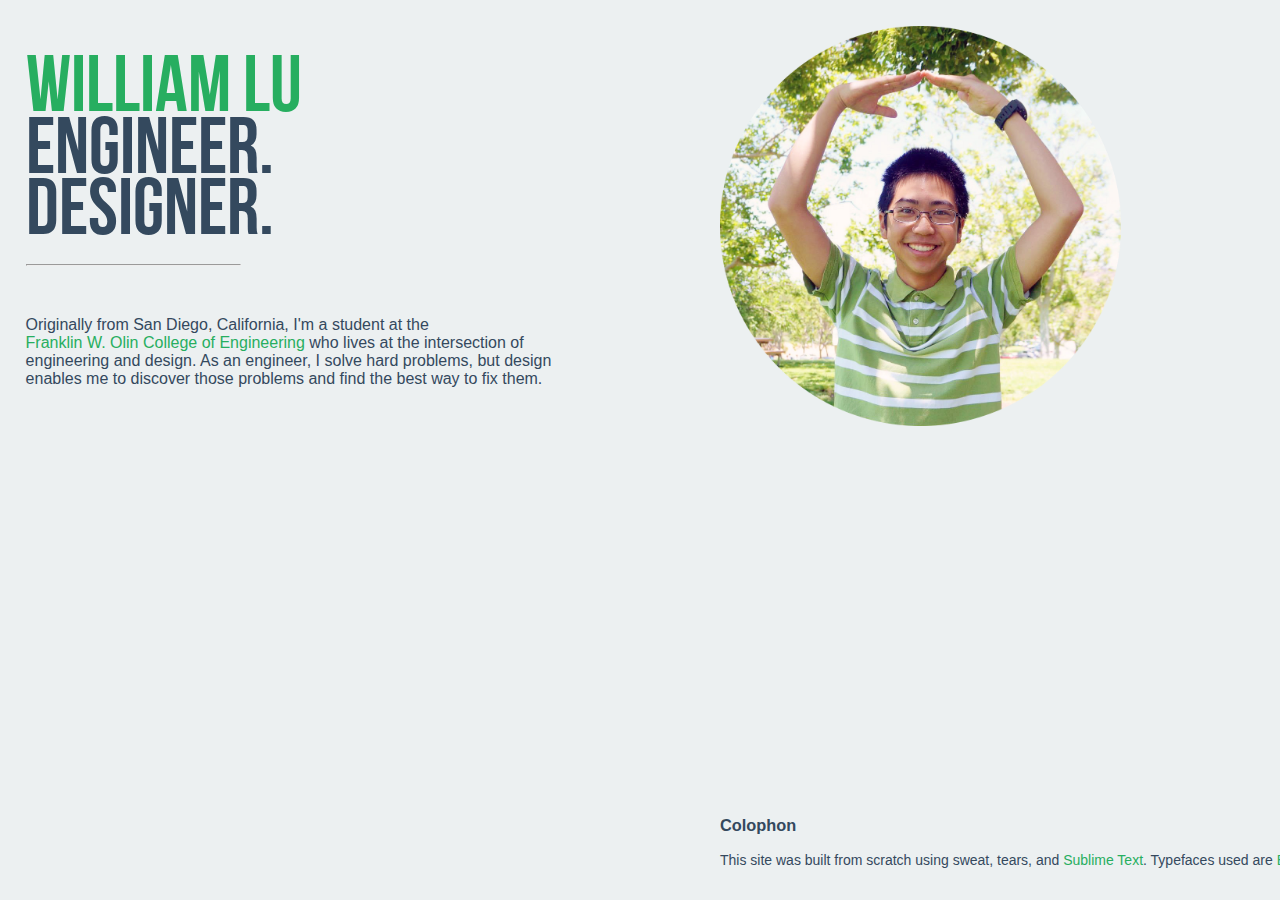
<file: index.html>
<!DOCTYPE html>

<html>

	<head>
		<link rel="stylesheet" type="text/css" href="style.css">
		<title>William Lu</title>
	</head>


	<body>
<!-- 		<div id = "top-menu">
			<ul>
				<li> <a class = "menu-link" href="/index.html"> About Me </a> </li>
				<li> <a class = "menu-link" href="/index.html"> Portfolio </a> </li>
			</ul>
		</div> -->

		<div id = "left-column">
			<h1 id = "name-title"> William Lu </h1>
			<h1 id = "name-desc"> Engineer. </h1>
			<h1 id = "name-desc"> Designer. </h1>
			<hr>

			<p id = "about"> Originally from San Diego, California, I'm a student at the <a class = "inline-link" href = "http://www.olin.edu"> Franklin W. Olin College of Engineering </a> who lives at the intersection of engineering and design. As an engineer, I solve hard problems, but design enables me to discover those problems and find the best way to fix them. </p>
		</div>

		<div id = "right-column">
			<img src="photos/William-Headshot.png" class="centeredImage">
		</div>
	</body>


	<footer>
		<h3> Colophon </h3>
		<p> This site was built from scratch using sweat, tears, and <a class = "inline-link" href="http://www.sublimetext.com/"> Sublime Text </a>. Typefaces used are <a class = "inline-link" href="http://fontfabric.com"> Bebas Neue</a> and <a class = "inline-link" href="https://www.google.com/fonts/specimen/Montserrat"> Montserrat </a>.
	</footer>
</html>
</file>
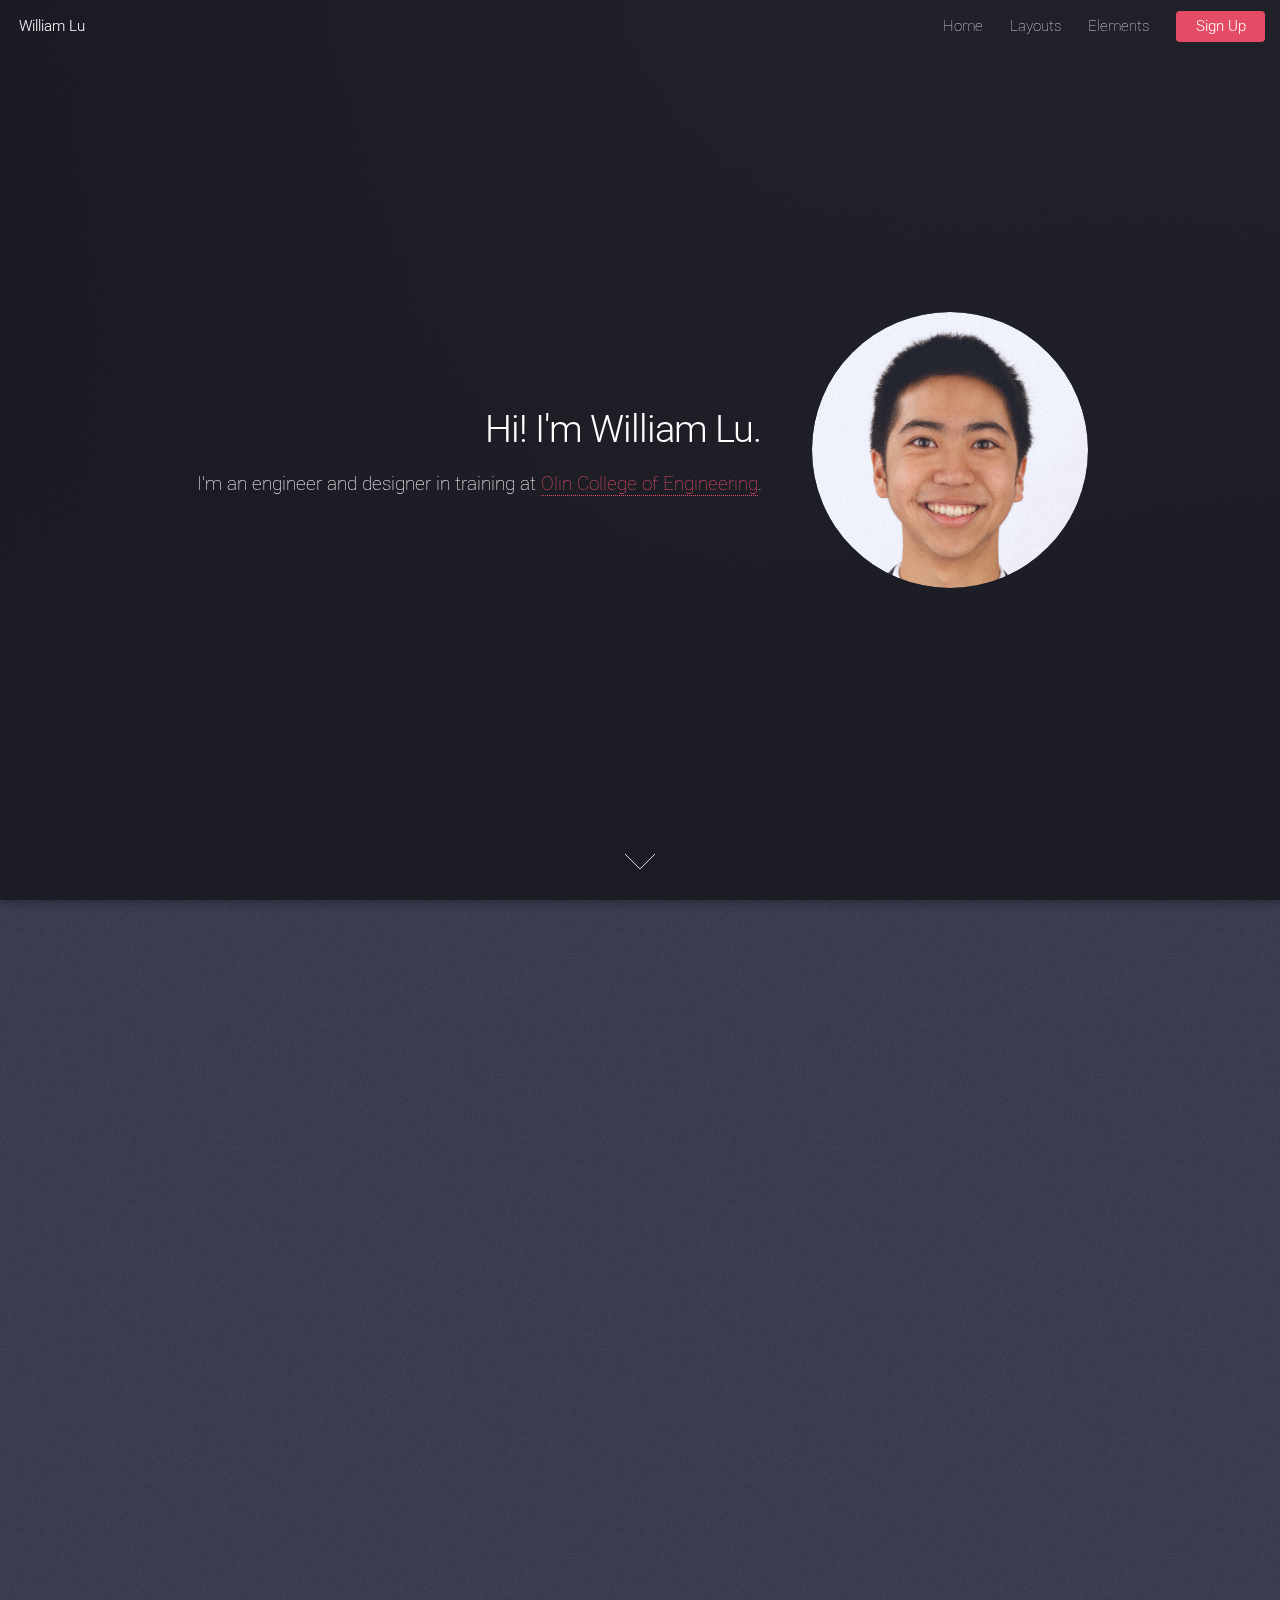
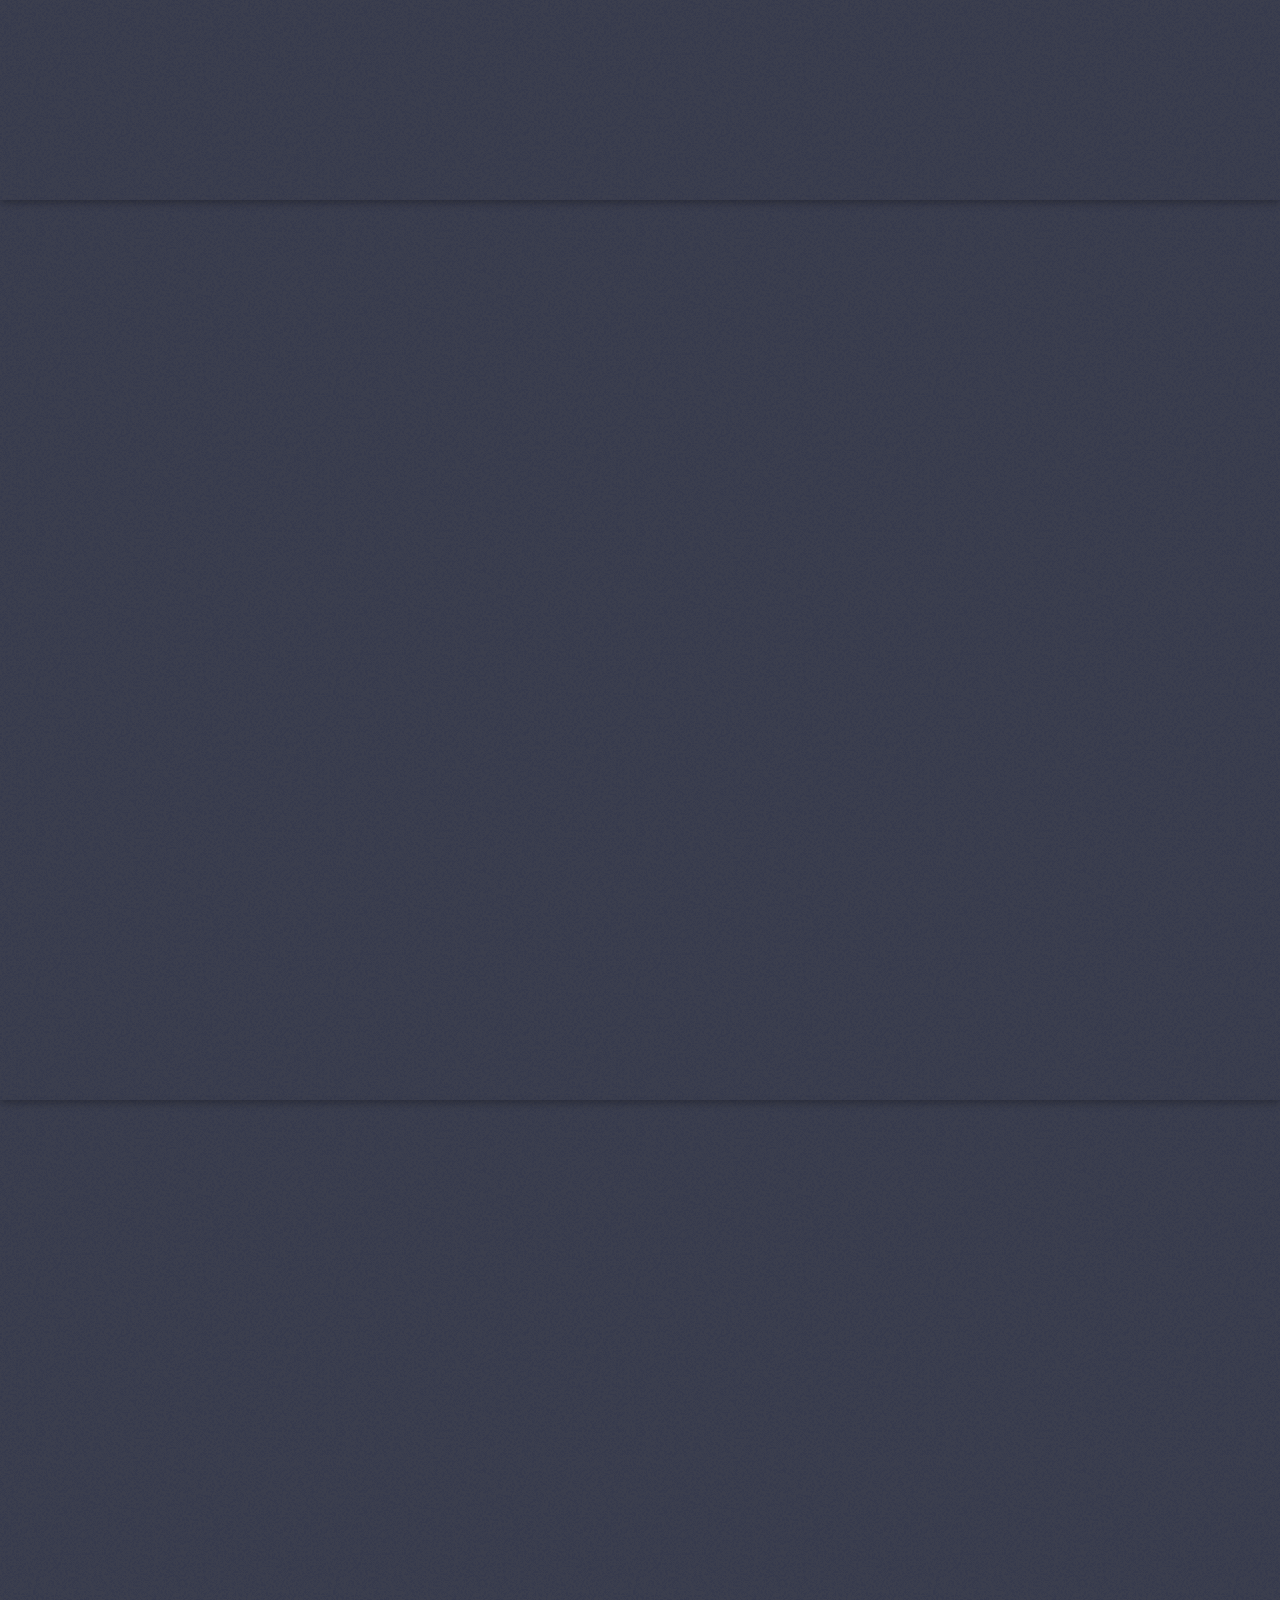
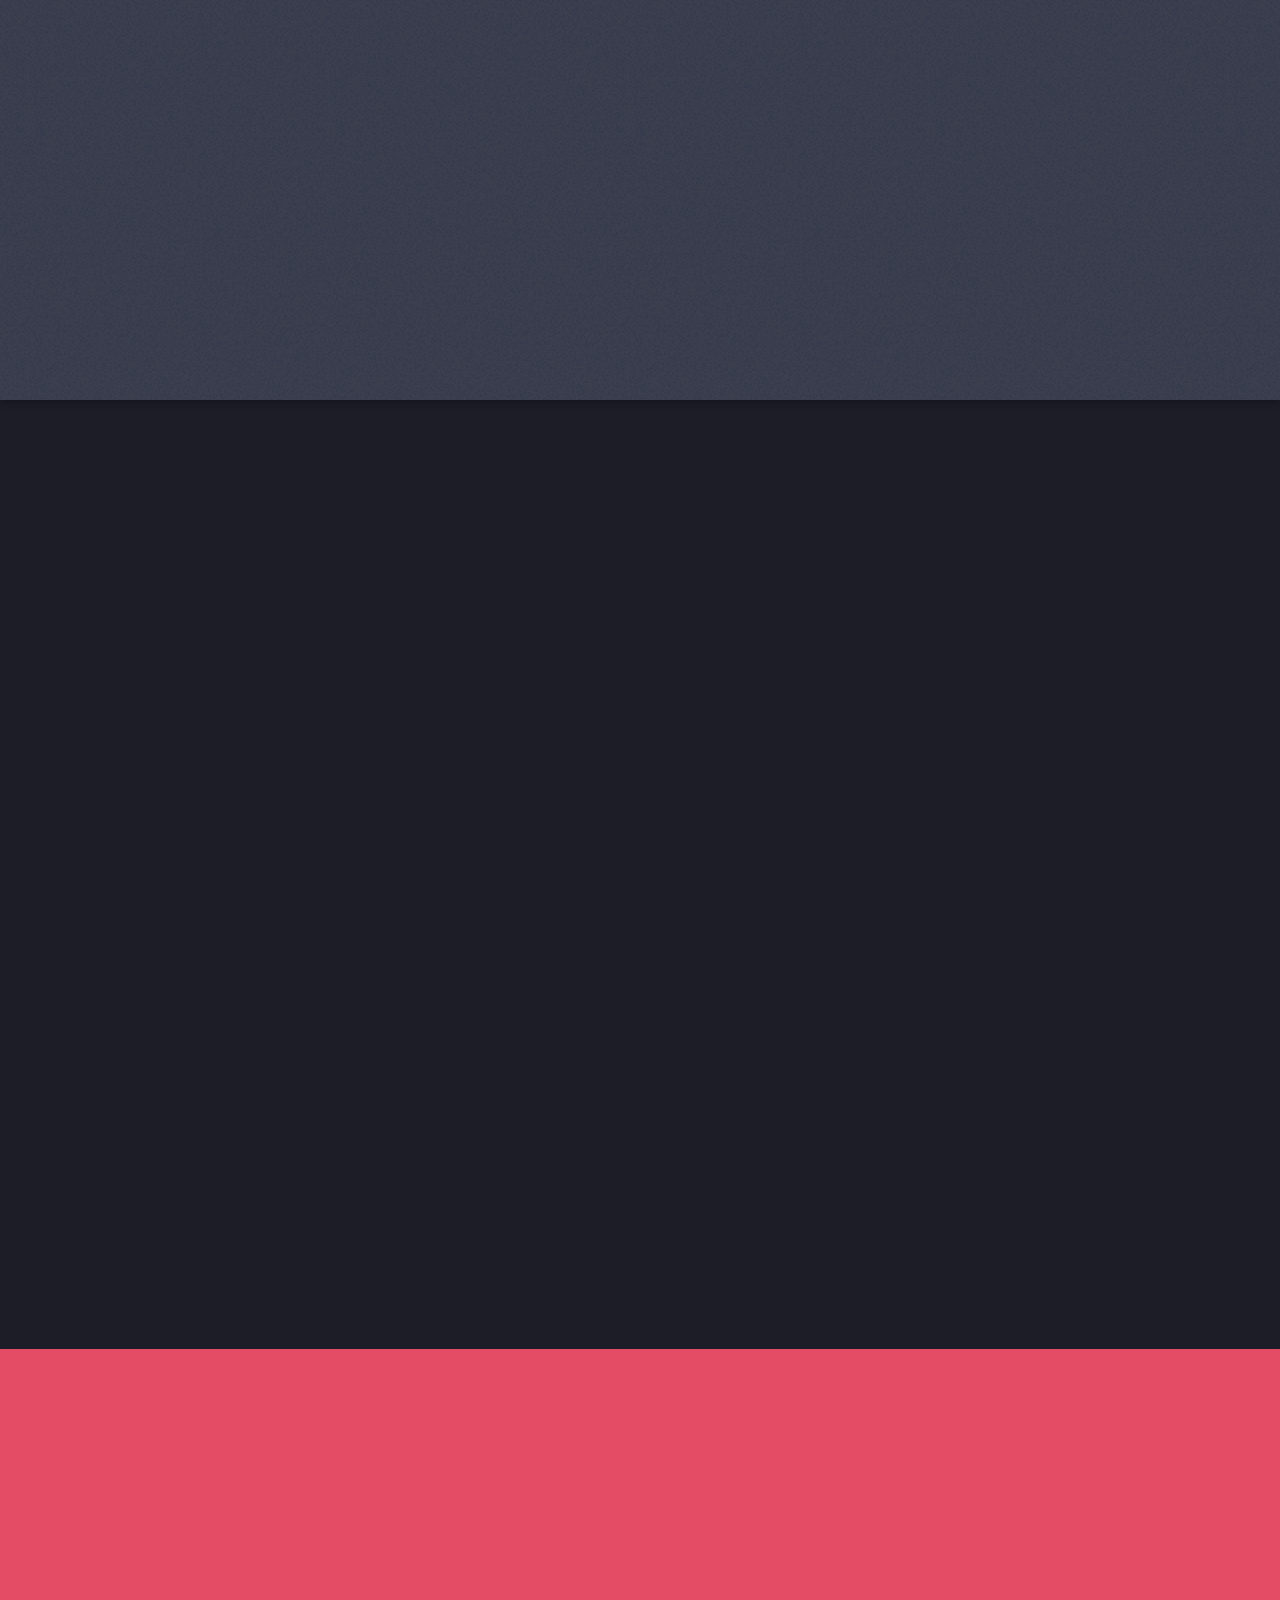
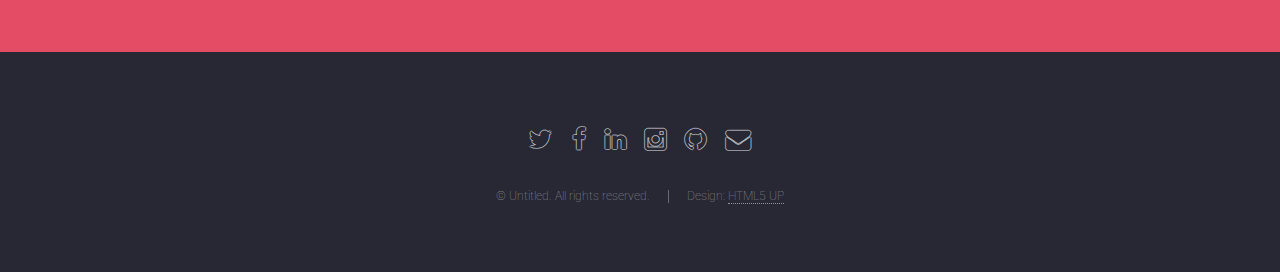
<file: Old/index.html>
<!DOCTYPE HTML>
<!--
	Landed by HTML5 UP
	html5up.net | @n33co
	Free for personal and commercial use under the CCA 3.0 license (html5up.net/license)
-->
<html>
	<head>
		<title>William Lu</title>
		<meta http-equiv="content-type" content="text/html; charset=utf-8" />
		<meta name="description" content="" />
		<meta name="keywords" content="" />
		<!--[if lte IE 8]><script src="css/ie/html5shiv.js"></script><![endif]-->
		<script src="js/jquery.min.js"></script>
		<script src="js/jquery.scrolly.min.js"></script>
		<script src="js/jquery.dropotron.min.js"></script>
		<script src="js/jquery.scrollex.min.js"></script>
		<script src="js/skel.min.js"></script>
		<script src="js/skel-layers.min.js"></script>
		<script src="js/init.js"></script>
		<noscript>
			<link rel="stylesheet" href="css/skel.css" />
			<link rel="stylesheet" href="css/style.css" />
			<link rel="stylesheet" href="css/style-xlarge.css" />
		</noscript>
		<!--[if lte IE 9]><link rel="stylesheet" href="css/ie/v9.css" /><![endif]-->
		<!--[if lte IE 8]><link rel="stylesheet" href="css/ie/v8.css" /><![endif]-->
	</head>
	<body class="landing">

		<!-- Header -->
			<header id="header">
				<h1 id="logo"><a href="index.html">William Lu</a></h1>
				<nav id="nav">
					<ul>
						<li><a href="index.html">Home</a></li>
						<li>
							<a href="">Layouts</a>
							<ul>
								<li><a href="left-sidebar.html">Left Sidebar</a></li>
								<li><a href="right-sidebar.html">Right Sidebar</a></li>
								<li><a href="no-sidebar.html">No Sidebar</a></li>
								<li>
									<a href="">Submenu</a>
									<ul>
										<li><a href="#">Option 1</a></li>
										<li><a href="#">Option 2</a></li>
										<li><a href="#">Option 3</a></li>
										<li><a href="#">Option 4</a></li>
									</ul>
								</li>
							</ul>
						</li>
						<li><a href="elements.html">Elements</a></li>
						<li><a href="#" class="button special">Sign Up</a></li>
					</ul>
				</nav>
			</header>

		<!-- Banner -->
			<section id="banner">
				<div class="content">
					<header>
						<h2>Hi! I'm William Lu.</h2>
						<p>I'm an engineer and designer in training at <a href="http://www.olin.edu">Olin College of Engineering</a>.</p>
					</header>
					<span class="image"><img src="images/Lu_William-c18_square.jpg" alt="" /></span>
				</div>
				<a href="#one" class="goto-next scrolly">Next</a>
			</section>

		<!-- One -->
			<section id="one" class="spotlight style1 bottom">
				<span class="image fit main"><img src="images/hopper_pic.jpg" alt="" /></span>
				<div class="content">
					<div class="container">
						<div class="row">
							<div class="2u 12u$(medium)">
								<header>
									<h2>About Me</h2>
								</header>
							</div>
							<div class="4u 12u$(medium)">
								<p>I am an engineer and designer from San Diego, California.  
								Currently, I am a first-year student at the
								Franklin W. Olin College of Engineering with a plan to study
								Electrical and Computer Engineering. </p>
							</div>
							<div class="4u$ 12u$(medium)">
								<p>I'm excited about the powerful combination of engineering
								and design. As an engineer, I solve hard problems, but design
								enables me to discover those problems and find the best way 
								to fix them. </p>
							</div>
						</div>
					</div>
				</div>
				<a href="#two" class="goto-next scrolly">Next</a>
			</section>

		<!-- Two -->
			<section id="two" class="spotlight style2 right">
				<span class="image fit main"><img src="images/pic03.jpg" alt="" /></span>
				<div class="content">
					<header>
						<h2>Interdum amet non magna accumsan</h2>
						<p>Nunc commodo accumsan eget id nisi eu col volutpat magna</p>
					</header>
					<p>Feugiat accumsan lorem eu ac lorem amet ac arcu phasellus tortor enim mi mi nisi praesent adipiscing. Integer mi sed nascetur cep aliquet augue varius tempus lobortis porttitor lorem et accumsan consequat adipiscing lorem.</p>
					<ul class="actions">
						<li><a href="#" class="button">Learn More</a></li>
					</ul>
				</div>
				<a href="#three" class="goto-next scrolly">Next</a>
			</section>

		<!-- Three -->
			<section id="three" class="spotlight style3 left">
				<span class="image fit main bottom"><img src="images/pic04.jpg" alt="" /></span>
				<div class="content">
					<header>
						<h2>Interdum felis blandit praesent sed augue</h2>
						<p>Accumsan integer ultricies aliquam vel massa sapien phasellus</p>
					</header>
					<p>Feugiat accumsan lorem eu ac lorem amet ac arcu phasellus tortor enim mi mi nisi praesent adipiscing. Integer mi sed nascetur cep aliquet augue varius tempus lobortis porttitor lorem et accumsan consequat adipiscing lorem.</p>
					<ul class="actions">
						<li><a href="#" class="button">Learn More</a></li>
					</ul>
				</div>
				<a href="#four" class="goto-next scrolly">Next</a>
			</section>

		<!-- Four -->
			<section id="four" class="wrapper style1 special fade-up">
				<div class="container">
					<header class="major">
						<h2>Accumsan sed tempus adipiscing blandit</h2>
						<p>Iaculis ac volutpat vis non enim gravida nisi faucibus posuere arcu consequat</p>
					</header>
					<div class="box alt">
						<div class="row uniform">
							<section class="4u 6u(medium) 12u$(xsmall)">
								<span class="icon alt major fa-area-chart"></span>
								<h3>Ipsum sed commodo</h3>
								<p>Feugiat accumsan lorem eu ac lorem amet accumsan donec. Blandit orci porttitor.</p>
							</section>
							<section class="4u 6u$(medium) 12u$(xsmall)">
								<span class="icon alt major fa-comment"></span>
								<h3>Eleifend lorem ornare</h3>
								<p>Feugiat accumsan lorem eu ac lorem amet accumsan donec. Blandit orci porttitor.</p>
							</section>
							<section class="4u$ 6u(medium) 12u$(xsmall)">
								<span class="icon alt major fa-flask"></span>
								<h3>Cubilia cep lobortis</h3>
								<p>Feugiat accumsan lorem eu ac lorem amet accumsan donec. Blandit orci porttitor.</p>
							</section>
							<section class="4u 6u$(medium) 12u$(xsmall)">
								<span class="icon alt major fa-paper-plane"></span>
								<h3>Non semper interdum</h3>
								<p>Feugiat accumsan lorem eu ac lorem amet accumsan donec. Blandit orci porttitor.</p>
							</section>
							<section class="4u 6u(medium) 12u$(xsmall)">
								<span class="icon alt major fa-file"></span>
								<h3>Odio laoreet accumsan</h3>
								<p>Feugiat accumsan lorem eu ac lorem amet accumsan donec. Blandit orci porttitor.</p>
							</section>
							<section class="4u$ 6u$(medium) 12u$(xsmall)">
								<span class="icon alt major fa-lock"></span>
								<h3>Massa arcu accumsan</h3>
								<p>Feugiat accumsan lorem eu ac lorem amet accumsan donec. Blandit orci porttitor.</p>
							</section>
						</div>
					</div>
					<footer class="major">
						<ul class="actions">
							<li><a href="#" class="button">Magna sed feugiat</a></li>
						</ul>
					</footer>
				</div>
			</section>

		<!-- Five -->
			<section id="five" class="wrapper style2 special fade">
				<div class="container">
					<header>
						<h2>Magna faucibus lorem diam</h2>
						<p>Ante metus praesent faucibus ante integer id accumsan eleifend</p>
					</header>
					<form method="post" action="#" class="container 50%">
						<div class="row uniform 50%">
							<div class="8u 12u$(xsmall)"><input type="email" name="email" id="email" placeholder="Your Email Address" /></div>
							<div class="4u$ 12u$(xsmall)"><input type="submit" value="Get Started" class="fit special" /></div>
						</div>
					</form>
				</div>
			</section>

		<!-- Footer -->
			<footer id="footer">
				<ul class="icons">
					<li><a href="#" class="icon alt fa-twitter"><span class="label">Twitter</span></a></li>
					<li><a href="#" class="icon alt fa-facebook"><span class="label">Facebook</span></a></li>
					<li><a href="#" class="icon alt fa-linkedin"><span class="label">LinkedIn</span></a></li>
					<li><a href="#" class="icon alt fa-instagram"><span class="label">Instagram</span></a></li>
					<li><a href="#" class="icon alt fa-github"><span class="label">GitHub</span></a></li>
					<li><a href="#" class="icon alt fa-envelope"><span class="label">Email</span></a></li>
				</ul>
				<ul class="copyright">
					<li>&copy; Untitled. All rights reserved.</li><li>Design: <a href="http://html5up.net">HTML5 UP</a></li>
				</ul>
			</footer>

	</body>
</html>
</file>
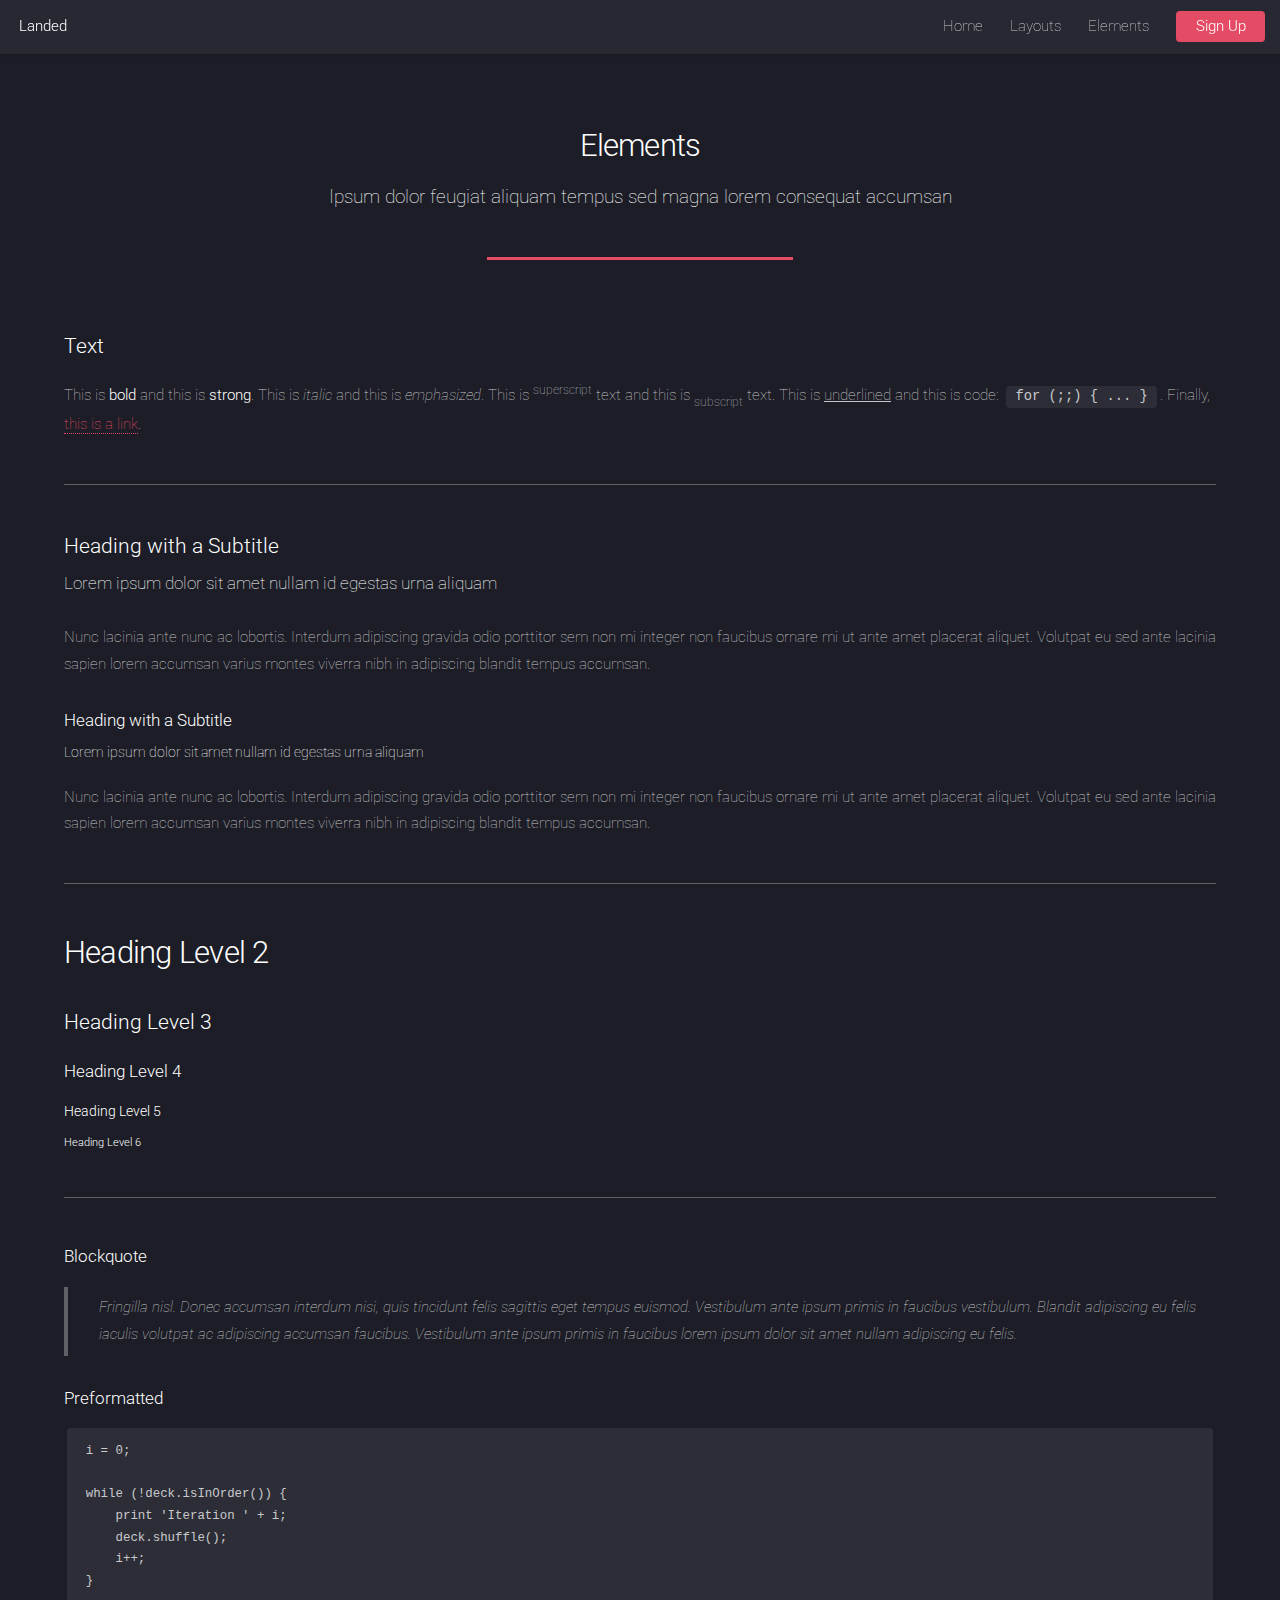
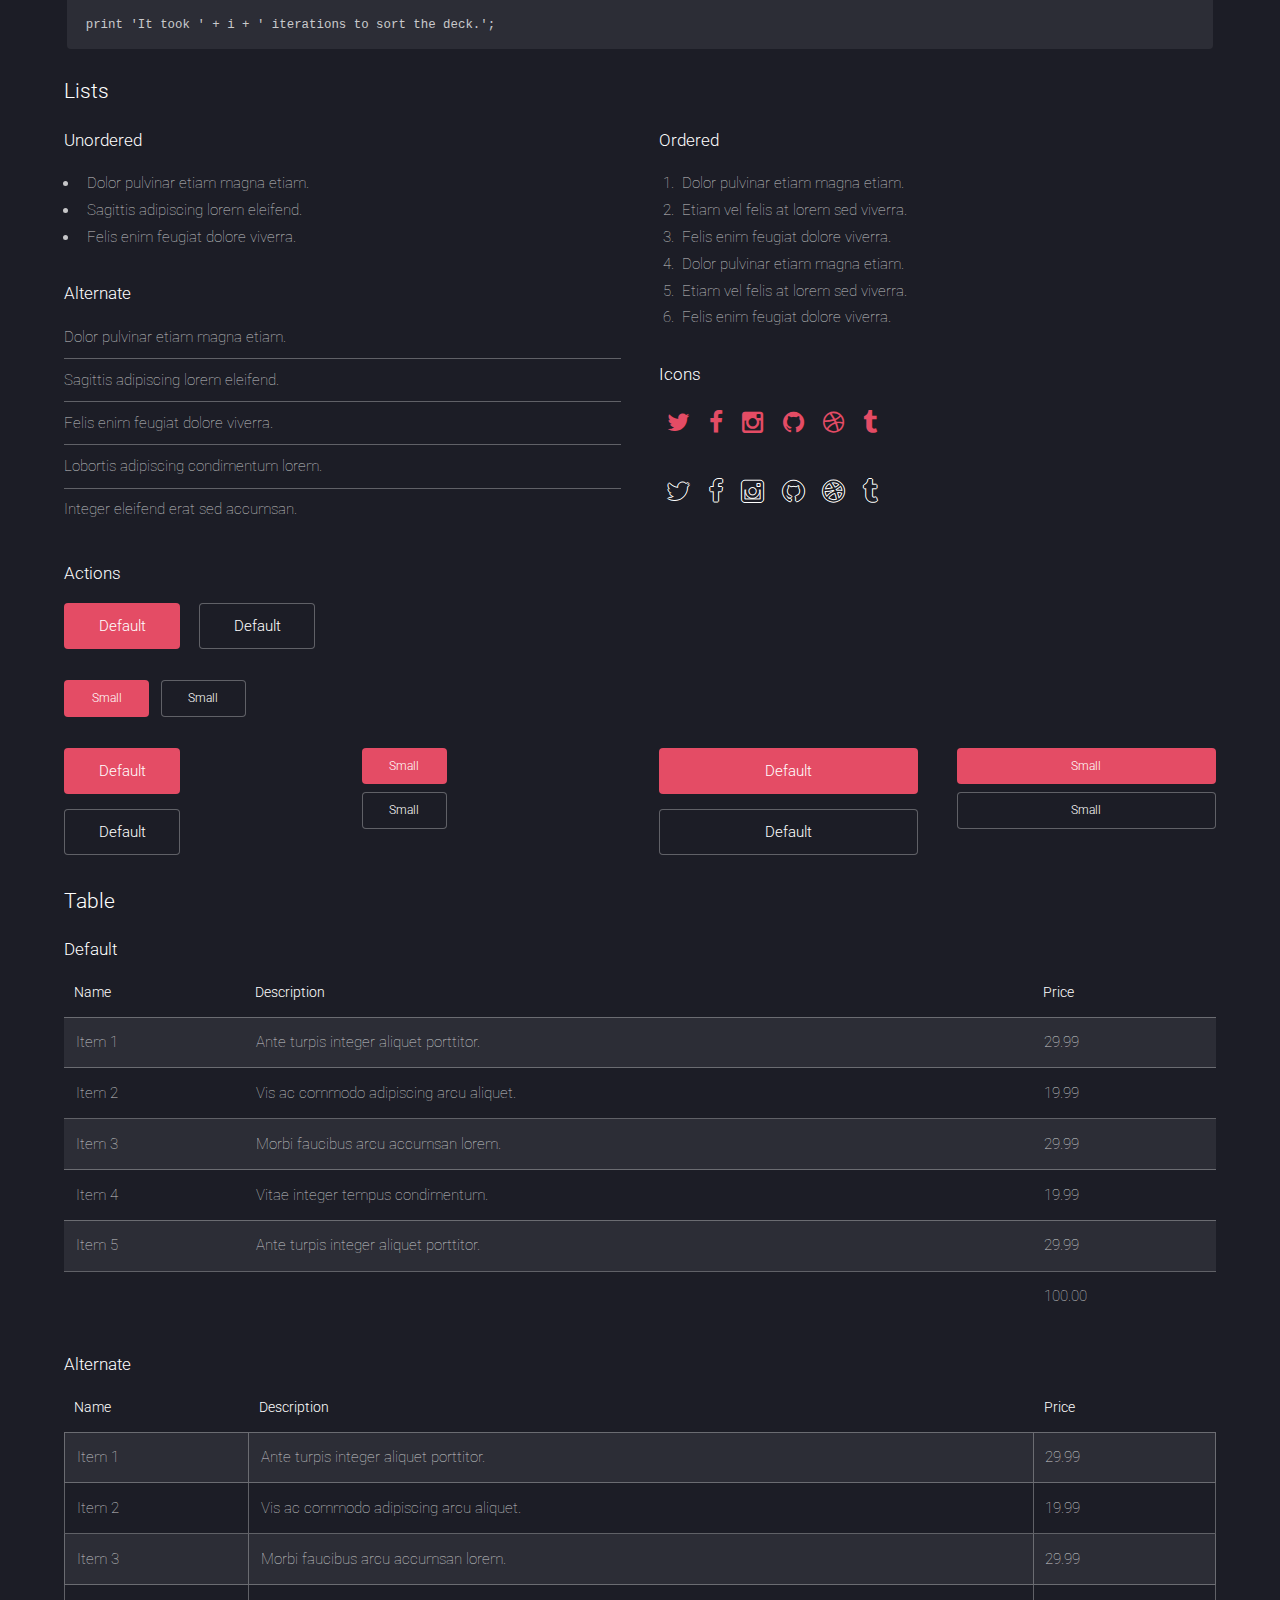
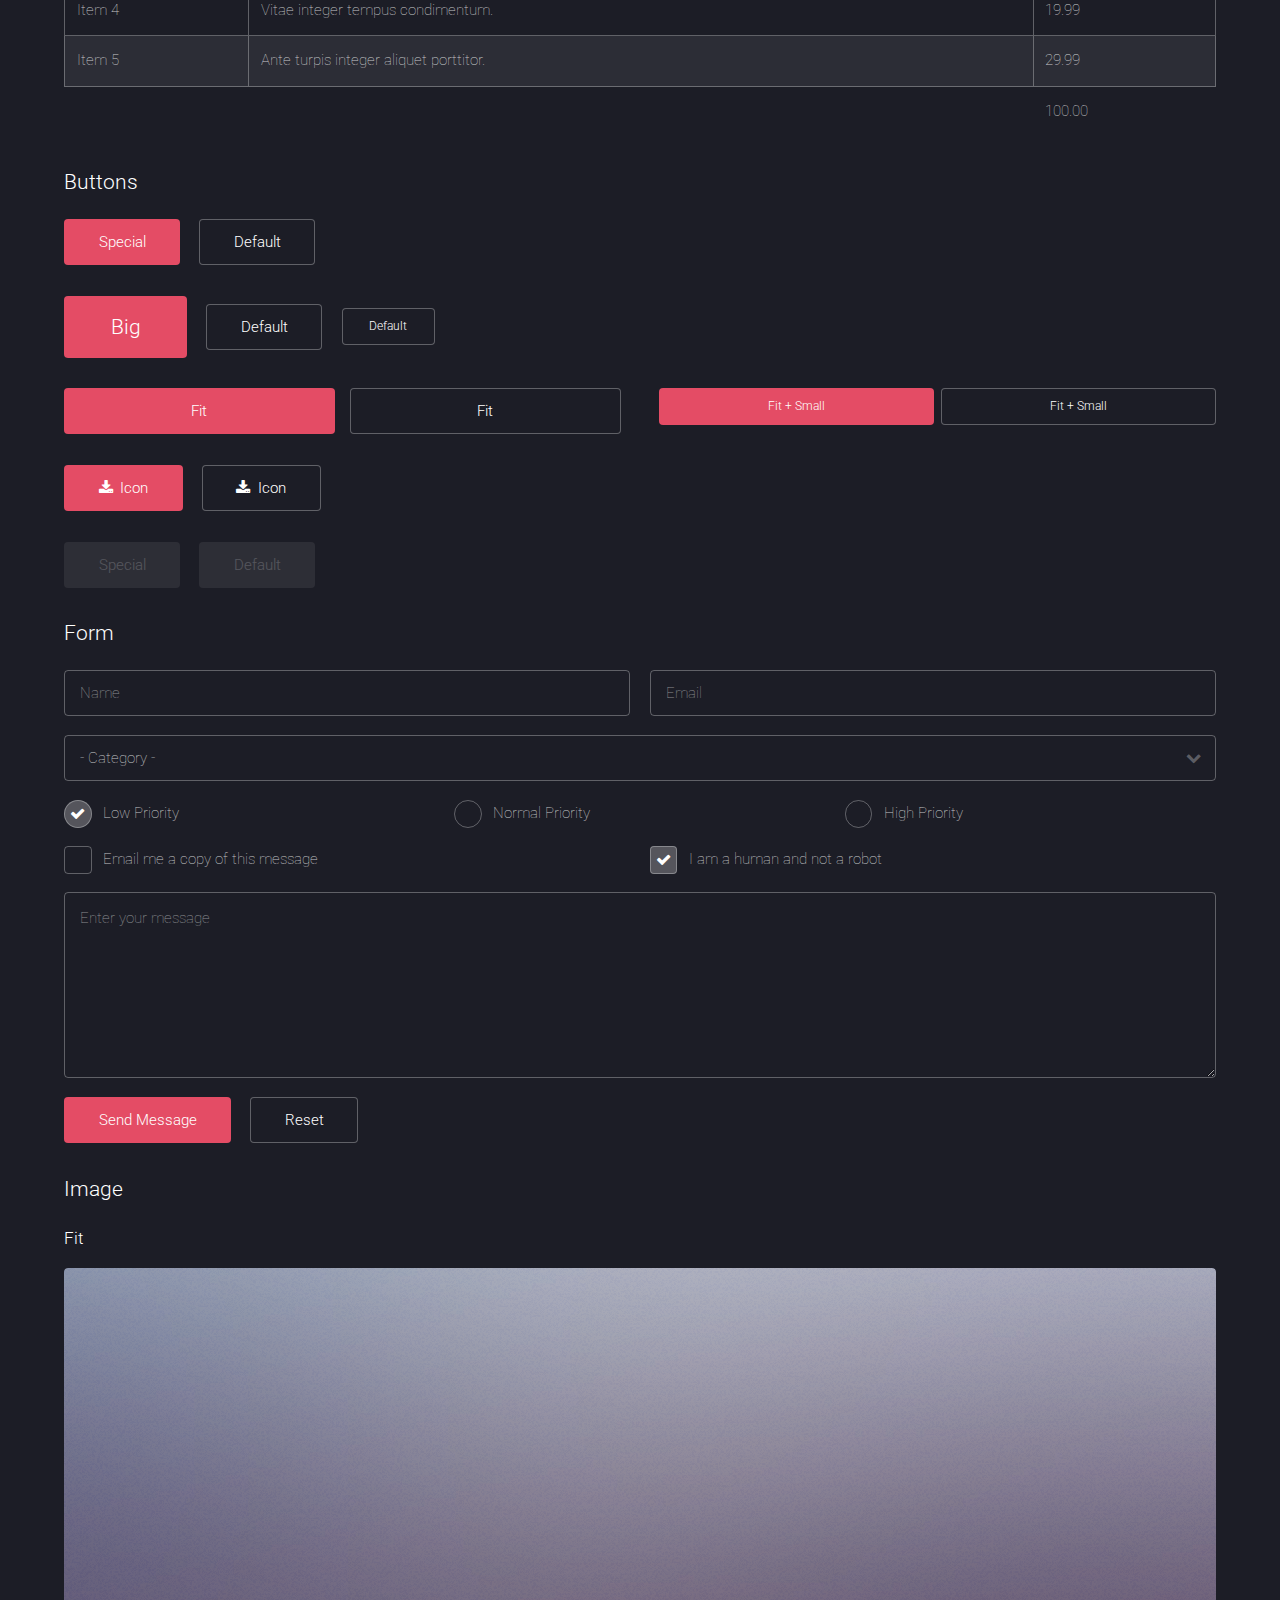
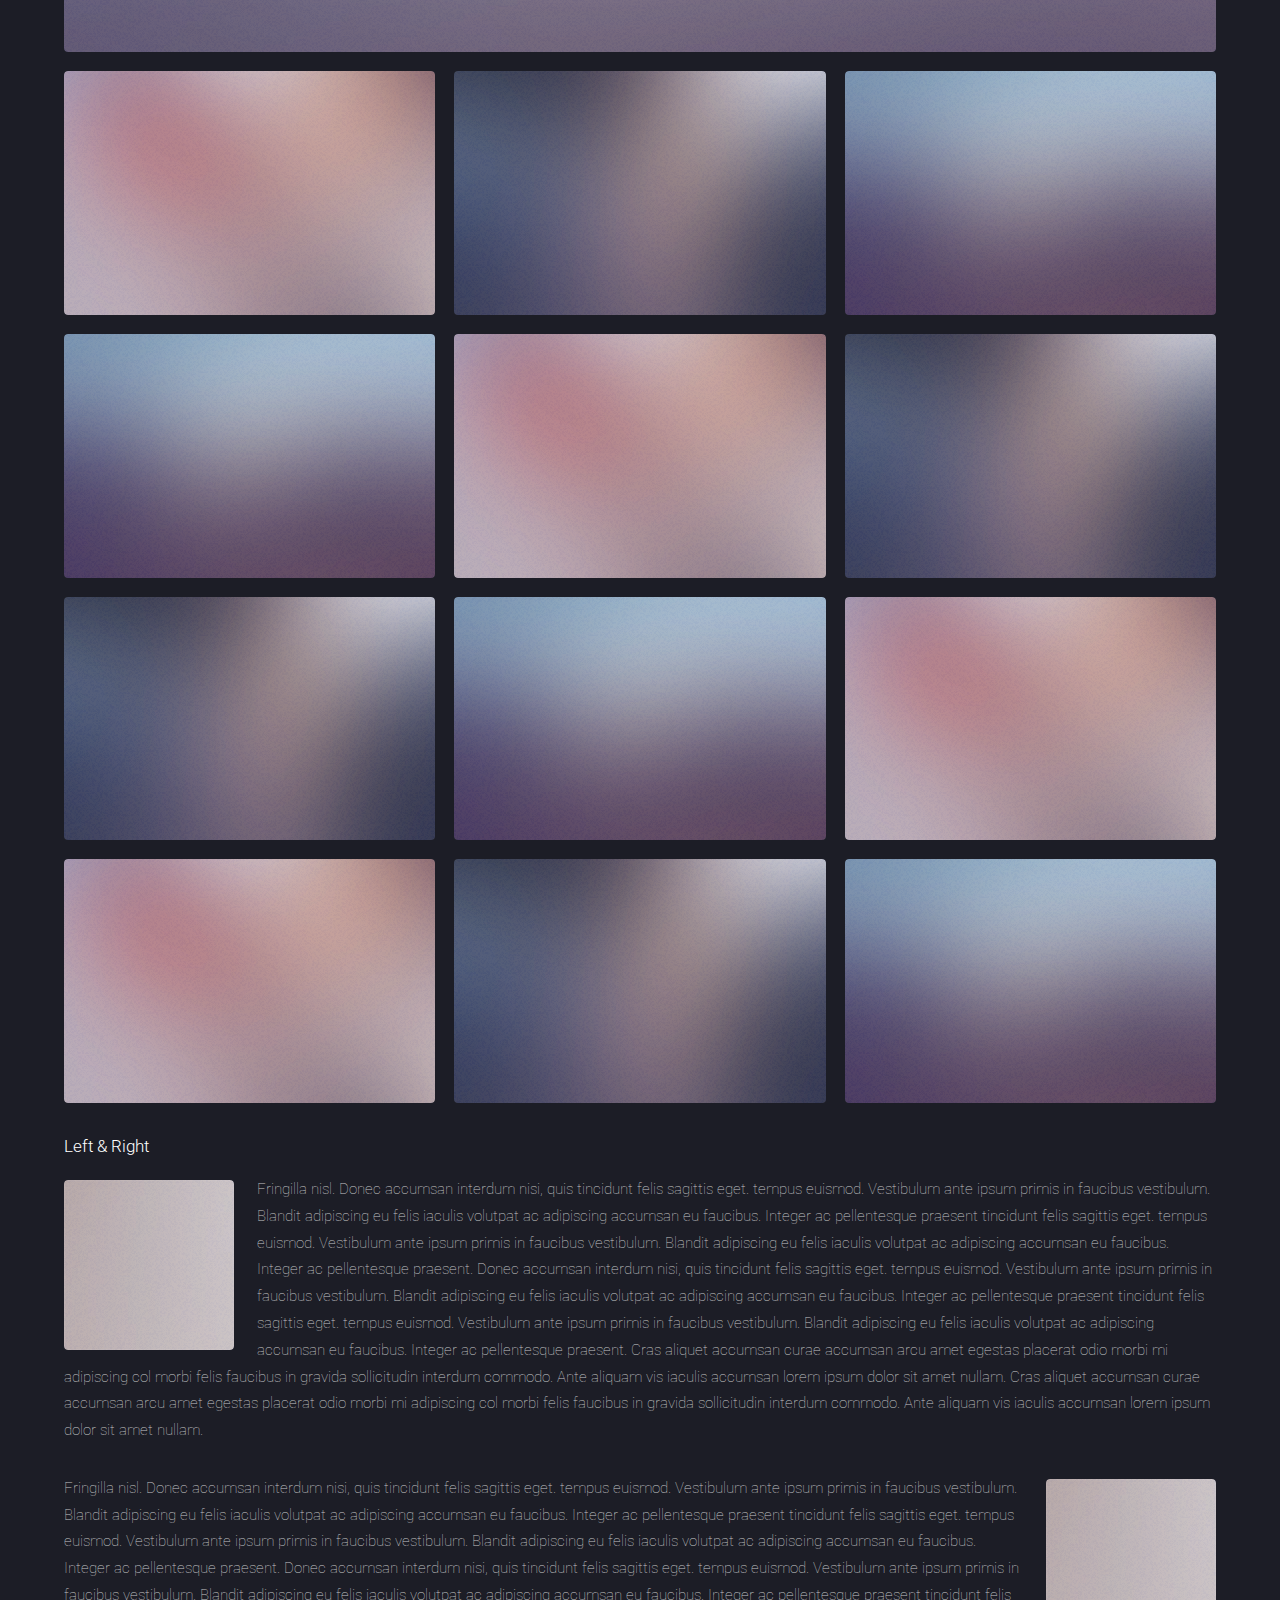
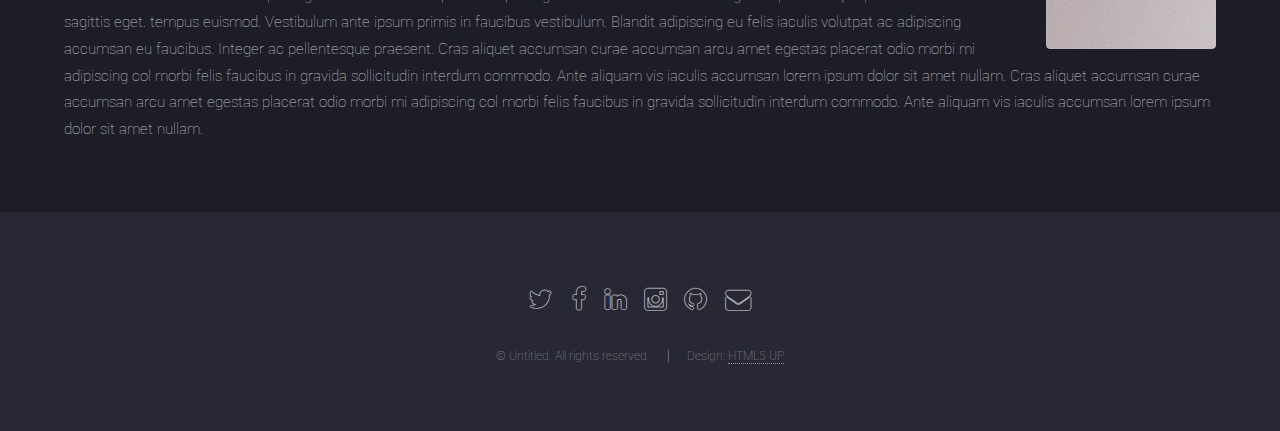
<file: elements.html>
<!DOCTYPE HTML>
<!--
	Landed by HTML5 UP
	html5up.net | @n33co
	Free for personal and commercial use under the CCA 3.0 license (html5up.net/license)
-->
<html>
	<head>
		<title>Elements - Landed by HTML5 UP</title>
		<meta http-equiv="content-type" content="text/html; charset=utf-8" />
		<meta name="description" content="" />
		<meta name="keywords" content="" />
		<!--[if lte IE 8]><script src="css/ie/html5shiv.js"></script><![endif]-->
		<script src="js/jquery.min.js"></script>
		<script src="js/jquery.scrolly.min.js"></script>
		<script src="js/jquery.dropotron.min.js"></script>
		<script src="js/jquery.scrollex.min.js"></script>
		<script src="js/skel.min.js"></script>
		<script src="js/skel-layers.min.js"></script>
		<script src="js/init.js"></script>
		<noscript>
			<link rel="stylesheet" href="css/skel.css" />
			<link rel="stylesheet" href="css/style.css" />
			<link rel="stylesheet" href="css/style-xlarge.css" />
		</noscript>
		<!--[if lte IE 9]><link rel="stylesheet" href="css/ie/v9.css" /><![endif]-->
		<!--[if lte IE 8]><link rel="stylesheet" href="css/ie/v8.css" /><![endif]-->
	</head>
	<body>

		<!-- Header -->
			<header id="header" class="skel-layers-fixed">
				<h1 id="logo"><a href="index.html">Landed</a></h1>
				<nav id="nav">
					<ul>
						<li><a href="index.html">Home</a></li>
						<li>
							<a href="">Layouts</a>
							<ul>
								<li><a href="left-sidebar.html">Left Sidebar</a></li>
								<li><a href="right-sidebar.html">Right Sidebar</a></li>
								<li><a href="no-sidebar.html">No Sidebar</a></li>
								<li>
									<a href="">Submenu</a>
									<ul>
										<li><a href="#">Option 1</a></li>
										<li><a href="#">Option 2</a></li>
										<li><a href="#">Option 3</a></li>
										<li><a href="#">Option 4</a></li>
									</ul>
								</li>
							</ul>
						</li>
						<li><a href="elements.html">Elements</a></li>
						<li><a href="#" class="button special">Sign Up</a></li>
					</ul>
				</nav>
			</header>

		<!-- Main -->
			<div id="main" class="wrapper style1">
				<div class="container">
					<header class="major">
						<h2>Elements</h2>
						<p>Ipsum dolor feugiat aliquam tempus sed magna lorem consequat accumsan</p>
					</header>

					<!-- Text -->
						<section>
							<h3>Text</h3>
							<p>This is <b>bold</b> and this is <strong>strong</strong>. This is <i>italic</i> and this is <em>emphasized</em>.
							This is <sup>superscript</sup> text and this is <sub>subscript</sub> text.
							This is <u>underlined</u> and this is code: <code>for (;;) { ... }</code>. Finally, <a href="#">this is a link</a>.</p>

							<hr />

							<header>
								<h3>Heading with a Subtitle</h3>
								<p>Lorem ipsum dolor sit amet nullam id egestas urna aliquam</p>
							</header>
							<p>Nunc lacinia ante nunc ac lobortis. Interdum adipiscing gravida odio porttitor sem non mi integer non faucibus ornare mi ut ante amet placerat aliquet. Volutpat eu sed ante lacinia sapien lorem accumsan varius montes viverra nibh in adipiscing blandit tempus accumsan.</p>
							<header>
								<h4>Heading with a Subtitle</h4>
								<p>Lorem ipsum dolor sit amet nullam id egestas urna aliquam</p>
							</header>
							<p>Nunc lacinia ante nunc ac lobortis. Interdum adipiscing gravida odio porttitor sem non mi integer non faucibus ornare mi ut ante amet placerat aliquet. Volutpat eu sed ante lacinia sapien lorem accumsan varius montes viverra nibh in adipiscing blandit tempus accumsan.</p>

							<hr />

							<h2>Heading Level 2</h2>
							<h3>Heading Level 3</h3>
							<h4>Heading Level 4</h4>
							<h5>Heading Level 5</h5>
							<h6>Heading Level 6</h6>

							<hr />

							<h4>Blockquote</h4>
							<blockquote>Fringilla nisl. Donec accumsan interdum nisi, quis tincidunt felis sagittis eget tempus euismod. Vestibulum ante ipsum primis in faucibus vestibulum. Blandit adipiscing eu felis iaculis volutpat ac adipiscing accumsan faucibus. Vestibulum ante ipsum primis in faucibus lorem ipsum dolor sit amet nullam adipiscing eu felis.</blockquote>

							<h4>Preformatted</h4>
							<pre><code>i = 0;

while (!deck.isInOrder()) {
    print 'Iteration ' + i;
    deck.shuffle();
    i++;
}

print 'It took ' + i + ' iterations to sort the deck.';
</code></pre>
						</section>

					<!-- Lists -->
						<section>
							<h3>Lists</h3>
							<div class="row">
								<div class="6u 12u(xsmall)">

									<h4>Unordered</h4>
									<ul>
										<li>Dolor pulvinar etiam magna etiam.</li>
										<li>Sagittis adipiscing lorem eleifend.</li>
										<li>Felis enim feugiat dolore viverra.</li>
									</ul>

									<h4>Alternate</h4>
									<ul class="alt">
										<li>Dolor pulvinar etiam magna etiam.</li>
										<li>Sagittis adipiscing lorem eleifend.</li>
										<li>Felis enim feugiat dolore viverra.</li>
										<li>Lobortis adipiscing condimentum lorem.</li>
										<li>Integer eleifend erat sed accumsan.</li>
									</ul>

								</div>
								<div class="6u 12u(xsmall)">

									<h4>Ordered</h4>
									<ol>
										<li>Dolor pulvinar etiam magna etiam.</li>
										<li>Etiam vel felis at lorem sed viverra.</li>
										<li>Felis enim feugiat dolore viverra.</li>
										<li>Dolor pulvinar etiam magna etiam.</li>
										<li>Etiam vel felis at lorem sed viverra.</li>
										<li>Felis enim feugiat dolore viverra.</li>
									</ol>

									<h4>Icons</h4>
									<ul class="icons">
										<li><a href="#" class="icon fa-twitter"><span class="label">Twitter</span></a></li>
										<li><a href="#" class="icon fa-facebook"><span class="label">Facebook</span></a></li>
										<li><a href="#" class="icon fa-instagram"><span class="label">Instagram</span></a></li>
										<li><a href="#" class="icon fa-github"><span class="label">Github</span></a></li>
										<li><a href="#" class="icon fa-dribbble"><span class="label">Dribbble</span></a></li>
										<li><a href="#" class="icon fa-tumblr"><span class="label">Tumblr</span></a></li>
									</ul>
									<ul class="icons">
										<li><a href="#" class="icon alt fa-twitter"><span class="label">Twitter</span></a></li>
										<li><a href="#" class="icon alt fa-facebook"><span class="label">Facebook</span></a></li>
										<li><a href="#" class="icon alt fa-instagram"><span class="label">Instagram</span></a></li>
										<li><a href="#" class="icon alt fa-github"><span class="label">Github</span></a></li>
										<li><a href="#" class="icon alt fa-dribbble"><span class="label">Dribbble</span></a></li>
										<li><a href="#" class="icon alt fa-tumblr"><span class="label">Tumblr</span></a></li>
									</ul>

								</div>
							</div>

							<h4>Actions</h4>
							<ul class="actions">
								<li><a href="#" class="button special">Default</a></li>
								<li><a href="#" class="button">Default</a></li>
							</ul>
							<ul class="actions small">
								<li><a href="#" class="button special small">Small</a></li>
								<li><a href="#" class="button small">Small</a></li>
							</ul>
							<div class="row">
								<div class="3u 6u(medium) 12u$(xsmall)">
									<ul class="actions vertical">
										<li><a href="#" class="button special">Default</a></li>
										<li><a href="#" class="button">Default</a></li>
									</ul>
								</div>
								<div class="3u 6u$(medium) 12u$(xsmall)">
									<ul class="actions vertical small">
										<li><a href="#" class="button special small">Small</a></li>
										<li><a href="#" class="button small">Small</a></li>
									</ul>
								</div>
								<div class="3u 6u(medium) 12u$(xsmall)">
									<ul class="actions vertical">
										<li><a href="#" class="button special fit">Default</a></li>
										<li><a href="#" class="button fit">Default</a></li>
									</ul>
								</div>
								<div class="3u$ 6u$(medium) 12u$(xsmall)">
									<ul class="actions vertical small">
										<li><a href="#" class="button special small fit">Small</a></li>
										<li><a href="#" class="button small fit">Small</a></li>
									</ul>
								</div>
							</div>
						</section>

					<!-- Table -->
						<section>
							<h3>Table</h3>
							<h4>Default</h4>
							<div class="table-wrapper">
								<table>
									<thead>
										<tr>
											<th>Name</th>
											<th>Description</th>
											<th>Price</th>
										</tr>
									</thead>
									<tbody>
										<tr>
											<td>Item 1</td>
											<td>Ante turpis integer aliquet porttitor.</td>
											<td>29.99</td>
										</tr>
										<tr>
											<td>Item 2</td>
											<td>Vis ac commodo adipiscing arcu aliquet.</td>
											<td>19.99</td>
										</tr>
										<tr>
											<td>Item 3</td>
											<td> Morbi faucibus arcu accumsan lorem.</td>
											<td>29.99</td>
										</tr>
										<tr>
											<td>Item 4</td>
											<td>Vitae integer tempus condimentum.</td>
											<td>19.99</td>
										</tr>
										<tr>
											<td>Item 5</td>
											<td>Ante turpis integer aliquet porttitor.</td>
											<td>29.99</td>
										</tr>
									</tbody>
									<tfoot>
										<tr>
											<td colspan="2"></td>
											<td>100.00</td>
										</tr>
									</tfoot>
								</table>
							</div>
							<h4>Alternate</h4>
							<div class="table-wrapper">
								<table class="alt">
									<thead>
										<tr>
											<th>Name</th>
											<th>Description</th>
											<th>Price</th>
										</tr>
									</thead>
									<tbody>
										<tr>
											<td>Item 1</td>
											<td>Ante turpis integer aliquet porttitor.</td>
											<td>29.99</td>
										</tr>
										<tr>
											<td>Item 2</td>
											<td>Vis ac commodo adipiscing arcu aliquet.</td>
											<td>19.99</td>
										</tr>
										<tr>
											<td>Item 3</td>
											<td> Morbi faucibus arcu accumsan lorem.</td>
											<td>29.99</td>
										</tr>
										<tr>
											<td>Item 4</td>
											<td>Vitae integer tempus condimentum.</td>
											<td>19.99</td>
										</tr>
										<tr>
											<td>Item 5</td>
											<td>Ante turpis integer aliquet porttitor.</td>
											<td>29.99</td>
										</tr>
									</tbody>
									<tfoot>
										<tr>
											<td colspan="2"></td>
											<td>100.00</td>
										</tr>
									</tfoot>
								</table>
							</div>
						</section>

					<!-- Buttons -->
						<section>
							<h3>Buttons</h3>
							<ul class="actions">
								<li><a href="#" class="button special">Special</a></li>
								<li><a href="#" class="button">Default</a></li>
							</ul>
							<ul class="actions">
								<li><a href="#" class="button special big">Big</a></li>
								<li><a href="#" class="button">Default</a></li>
								<li><a href="#" class="button small">Default</a></li>
							</ul>
							<div class="row">
								<div class="6u 12u$(xsmall)">
									<ul class="actions fit">
										<li><a href="#" class="button special fit">Fit</a></li>
										<li><a href="#" class="button fit">Fit</a></li>
									</ul>
								</div>
								<div class="6u$ 12u$(xsmall)">
									<ul class="actions fit small">
										<li><a href="#" class="button special fit small">Fit + Small</a></li>
										<li><a href="#" class="button fit small">Fit + Small</a></li>
									</ul>
								</div>
							</div>
							<ul class="actions">
								<li><a href="#" class="button special icon fa-download">Icon</a></li>
								<li><a href="#" class="button icon fa-download">Icon</a></li>
							</ul>
							<ul class="actions">
								<li><span class="button special disabled">Special</span></li>
								<li><span class="button disabled">Default</span></li>
							</ul>
						</section>

					<!-- Form -->
						<section>
							<h3>Form</h3>
							<form method="post" action="#">
								<div class="row uniform 50%">
									<div class="6u 12u$(xsmall)">
										<input type="text" name="name" id="name" value="" placeholder="Name" />
									</div>
									<div class="6u$ 12u$(xsmall)">
										<input type="email" name="email" id="email" value="" placeholder="Email" />
									</div>
									<div class="12u$">
										<div class="select-wrapper">
											<select name="category" id="category">
												<option value="">- Category -</option>
												<option value="1">Manufacturing</option>
												<option value="1">Shipping</option>
												<option value="1">Administration</option>
												<option value="1">Human Resources</option>
											</select>
										</div>
									</div>
									<div class="4u 12u$(medium)">
										<input type="radio" id="priority-low" name="priority" checked>
										<label for="priority-low">Low Priority</label>
									</div>
									<div class="4u 12u$(medium)">
										<input type="radio" id="priority-normal" name="priority">
										<label for="priority-normal">Normal Priority</label>
									</div>
									<div class="4u$ 12u$(medium)">
										<input type="radio" id="priority-high" name="priority">
										<label for="priority-high">High Priority</label>
									</div>
									<div class="6u 12u$(medium)">
										<input type="checkbox" id="copy" name="copy">
										<label for="copy">Email me a copy of this message</label>
									</div>
									<div class="6u$ 12u$(medium)">
										<input type="checkbox" id="human" name="human" checked>
										<label for="human">I am a human and not a robot</label>
									</div>
									<div class="12u$">
										<textarea name="message" id="message" placeholder="Enter your message" rows="6"></textarea>
									</div>
									<div class="12u$">
										<ul class="actions">
											<li><input type="submit" value="Send Message" class="special" /></li>
											<li><input type="reset" value="Reset" /></li>
										</ul>
									</div>
								</div>
							</form>
						</section>

					<!-- Image -->
						<section>
							<h3>Image</h3>
							<h4>Fit</h4>
							<div class="box alt">
								<div class="row 50% uniform">
									<div class="12u$"><span class="image fit"><img src="images/pic07.jpg" alt="" /></span></div>
									<div class="4u  6u(xsmall)"><span class="image fit"><img src="images/pic02.jpg" alt="" /></span></div>
									<div class="4u  6u$(xsmall)"><span class="image fit"><img src="images/pic03.jpg" alt="" /></span></div>
									<div class="4u$ 6u(xsmall)"><span class="image fit"><img src="images/pic04.jpg" alt="" /></span></div>
									<div class="4u  6u$(xsmall)"><span class="image fit"><img src="images/pic04.jpg" alt="" /></span></div>
									<div class="4u  6u(xsmall)"><span class="image fit"><img src="images/pic02.jpg" alt="" /></span></div>
									<div class="4u$ 6u$(xsmall)"><span class="image fit"><img src="images/pic03.jpg" alt="" /></span></div>
									<div class="4u  6u(xsmall)"><span class="image fit"><img src="images/pic03.jpg" alt="" /></span></div>
									<div class="4u  6u$(xsmall)"><span class="image fit"><img src="images/pic04.jpg" alt="" /></span></div>
									<div class="4u$ 6u(xsmall)"><span class="image fit"><img src="images/pic02.jpg" alt="" /></span></div>
									<div class="4u  6u$(xsmall)"><span class="image fit"><img src="images/pic02.jpg" alt="" /></span></div>
									<div class="4u  6u(xsmall)"><span class="image fit"><img src="images/pic03.jpg" alt="" /></span></div>
									<div class="4u$ 6u$(xsmall)"><span class="image fit"><img src="images/pic04.jpg" alt="" /></span></div>
								</div>
							</div>

							<h4>Left &amp; Right</h4>
							<p><span class="image left"><img src="images/pic08.jpg" alt="" /></span>Fringilla nisl. Donec accumsan interdum nisi, quis tincidunt felis sagittis eget. tempus euismod. Vestibulum ante ipsum primis in faucibus vestibulum. Blandit adipiscing eu felis iaculis volutpat ac adipiscing accumsan eu faucibus. Integer ac pellentesque praesent tincidunt felis sagittis eget. tempus euismod. Vestibulum ante ipsum primis in faucibus vestibulum. Blandit adipiscing eu felis iaculis volutpat ac adipiscing accumsan eu faucibus. Integer ac pellentesque praesent. Donec accumsan interdum nisi, quis tincidunt felis sagittis eget. tempus euismod. Vestibulum ante ipsum primis in faucibus vestibulum. Blandit adipiscing eu felis iaculis volutpat ac adipiscing accumsan eu faucibus. Integer ac pellentesque praesent tincidunt felis sagittis eget. tempus euismod. Vestibulum ante ipsum primis in faucibus vestibulum. Blandit adipiscing eu felis iaculis volutpat ac adipiscing accumsan eu faucibus. Integer ac pellentesque praesent. Cras aliquet accumsan curae accumsan arcu amet egestas placerat odio morbi mi adipiscing col morbi felis faucibus in gravida sollicitudin interdum commodo. Ante aliquam vis iaculis accumsan lorem ipsum dolor sit amet nullam. Cras aliquet accumsan curae accumsan arcu amet egestas placerat odio morbi mi adipiscing col morbi felis faucibus in gravida sollicitudin interdum commodo. Ante aliquam vis iaculis accumsan lorem ipsum dolor sit amet nullam.</p>
							<p><span class="image right"><img src="images/pic08.jpg" alt="" /></span>Fringilla nisl. Donec accumsan interdum nisi, quis tincidunt felis sagittis eget. tempus euismod. Vestibulum ante ipsum primis in faucibus vestibulum. Blandit adipiscing eu felis iaculis volutpat ac adipiscing accumsan eu faucibus. Integer ac pellentesque praesent tincidunt felis sagittis eget. tempus euismod. Vestibulum ante ipsum primis in faucibus vestibulum. Blandit adipiscing eu felis iaculis volutpat ac adipiscing accumsan eu faucibus. Integer ac pellentesque praesent. Donec accumsan interdum nisi, quis tincidunt felis sagittis eget. tempus euismod. Vestibulum ante ipsum primis in faucibus vestibulum. Blandit adipiscing eu felis iaculis volutpat ac adipiscing accumsan eu faucibus. Integer ac pellentesque praesent tincidunt felis sagittis eget. tempus euismod. Vestibulum ante ipsum primis in faucibus vestibulum. Blandit adipiscing eu felis iaculis volutpat ac adipiscing accumsan eu faucibus. Integer ac pellentesque praesent. Cras aliquet accumsan curae accumsan arcu amet egestas placerat odio morbi mi adipiscing col morbi felis faucibus in gravida sollicitudin interdum commodo. Ante aliquam vis iaculis accumsan lorem ipsum dolor sit amet nullam. Cras aliquet accumsan curae accumsan arcu amet egestas placerat odio morbi mi adipiscing col morbi felis faucibus in gravida sollicitudin interdum commodo. Ante aliquam vis iaculis accumsan lorem ipsum dolor sit amet nullam.</p>
						</section>

				</div>
			</div>

		<!-- Footer -->
			<footer id="footer">
				<ul class="icons">
					<li><a href="#" class="icon alt fa-twitter"><span class="label">Twitter</span></a></li>
					<li><a href="#" class="icon alt fa-facebook"><span class="label">Facebook</span></a></li>
					<li><a href="#" class="icon alt fa-linkedin"><span class="label">LinkedIn</span></a></li>
					<li><a href="#" class="icon alt fa-instagram"><span class="label">Instagram</span></a></li>
					<li><a href="#" class="icon alt fa-github"><span class="label">GitHub</span></a></li>
					<li><a href="#" class="icon alt fa-envelope"><span class="label">Email</span></a></li>
				</ul>
				<ul class="copyright">
					<li>&copy; Untitled. All rights reserved.</li><li>Design: <a href="http://html5up.net">HTML5 UP</a></li>
				</ul>
			</footer>

	</body>
</html>
</file>
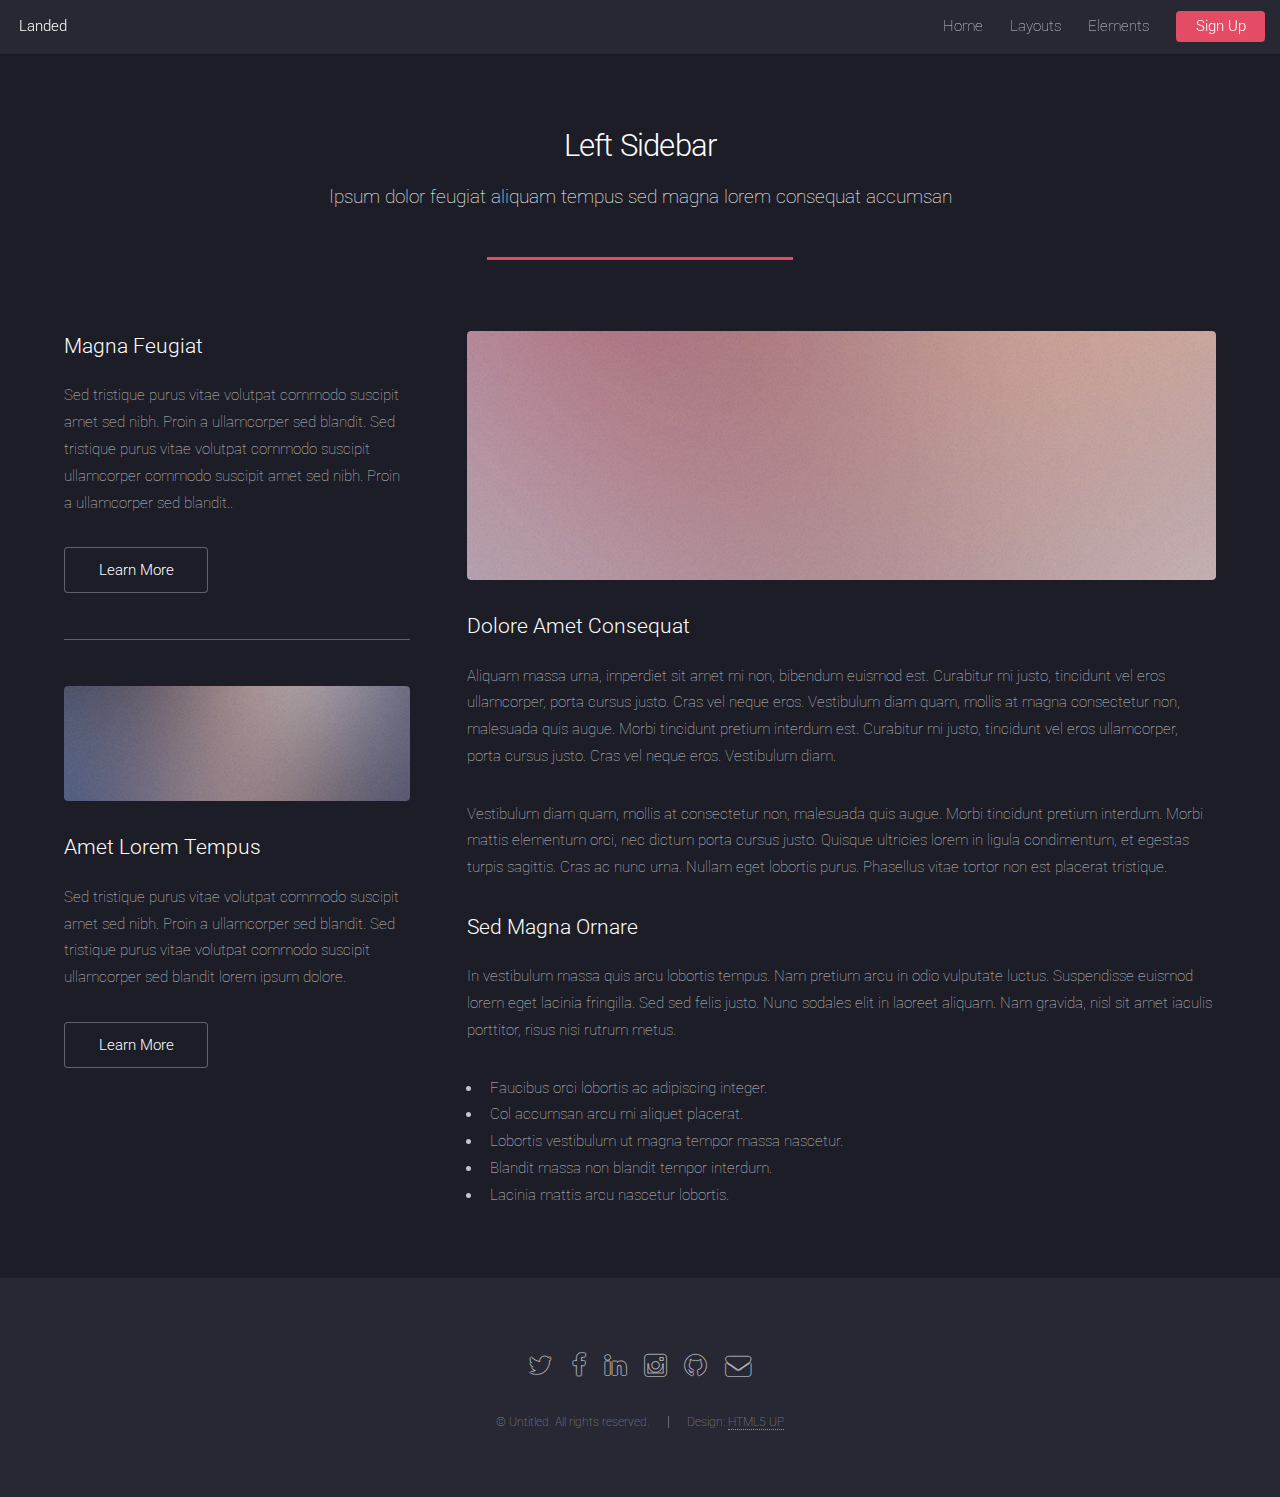
<file: left-sidebar.html>
<!DOCTYPE HTML>
<!--
	Landed by HTML5 UP
	html5up.net | @n33co
	Free for personal and commercial use under the CCA 3.0 license (html5up.net/license)
-->
<html>
	<head>
		<title>Left Sidebar - Landed by HTML5 UP</title>
		<meta http-equiv="content-type" content="text/html; charset=utf-8" />
		<meta name="description" content="" />
		<meta name="keywords" content="" />
		<!--[if lte IE 8]><script src="css/ie/html5shiv.js"></script><![endif]-->
		<script src="js/jquery.min.js"></script>
		<script src="js/jquery.scrolly.min.js"></script>
		<script src="js/jquery.dropotron.min.js"></script>
		<script src="js/jquery.scrollex.min.js"></script>
		<script src="js/skel.min.js"></script>
		<script src="js/skel-layers.min.js"></script>
		<script src="js/init.js"></script>
		<noscript>
			<link rel="stylesheet" href="css/skel.css" />
			<link rel="stylesheet" href="css/style.css" />
			<link rel="stylesheet" href="css/style-xlarge.css" />
		</noscript>
		<!--[if lte IE 9]><link rel="stylesheet" href="css/ie/v9.css" /><![endif]-->
		<!--[if lte IE 8]><link rel="stylesheet" href="css/ie/v8.css" /><![endif]-->
	</head>
	<body>

		<!-- Header -->
			<header id="header" class="skel-layers-fixed">
				<h1 id="logo"><a href="index.html">Landed</a></h1>
				<nav id="nav">
					<ul>
						<li><a href="index.html">Home</a></li>
						<li>
							<a href="">Layouts</a>
							<ul>
								<li><a href="left-sidebar.html">Left Sidebar</a></li>
								<li><a href="right-sidebar.html">Right Sidebar</a></li>
								<li><a href="no-sidebar.html">No Sidebar</a></li>
								<li>
									<a href="">Submenu</a>
									<ul>
										<li><a href="#">Option 1</a></li>
										<li><a href="#">Option 2</a></li>
										<li><a href="#">Option 3</a></li>
										<li><a href="#">Option 4</a></li>
									</ul>
								</li>
							</ul>
						</li>
						<li><a href="elements.html">Elements</a></li>
						<li><a href="#" class="button special">Sign Up</a></li>
					</ul>
				</nav>
			</header>

		<!-- Main -->
			<div id="main" class="wrapper style1">
				<div class="container">
					<header class="major">
						<h2>Left Sidebar</h2>
						<p>Ipsum dolor feugiat aliquam tempus sed magna lorem consequat accumsan</p>
					</header>
					<div class="row 150%">
						<div class="4u 12u$(medium)">

							<!-- Sidebar -->
								<section id="sidebar">
									<section>
										<h3>Magna Feugiat</h3>
										<p>Sed tristique purus vitae volutpat commodo suscipit amet sed nibh. Proin a ullamcorper sed blandit. Sed tristique purus vitae volutpat commodo suscipit ullamcorper commodo suscipit amet sed nibh. Proin a ullamcorper sed blandit..</p>
										<footer>
											<ul class="actions">
												<li><a href="#" class="button">Learn More</a></li>
											</ul>
										</footer>
									</section>
									<hr />
									<section>
										<a href="#" class="image fit"><img src="images/pic06.jpg" alt="" /></a>
										<h3>Amet Lorem Tempus</h3>
										<p>Sed tristique purus vitae volutpat commodo suscipit amet sed nibh. Proin a ullamcorper sed blandit. Sed tristique purus vitae volutpat commodo suscipit ullamcorper sed blandit lorem ipsum dolore.</p>
										<footer>
											<ul class="actions">
												<li><a href="#" class="button">Learn More</a></li>
											</ul>
										</footer>
									</section>
								</section>

						</div>
						<div class="8u$ 12u$(medium) important(medium)">

							<!-- Content -->
								<section id="content">
									<a href="#" class="image fit"><img src="images/pic05.jpg" alt="" /></a>
									<h3>Dolore Amet Consequat</h3>
									<p>Aliquam massa urna, imperdiet sit amet mi non, bibendum euismod est. Curabitur mi justo, tincidunt vel eros ullamcorper, porta cursus justo. Cras vel neque eros. Vestibulum diam quam, mollis at magna consectetur non, malesuada quis augue. Morbi tincidunt pretium interdum est. Curabitur mi justo, tincidunt vel eros ullamcorper, porta cursus justo. Cras vel neque eros. Vestibulum diam.</p>
									<p>Vestibulum diam quam, mollis at consectetur non, malesuada quis augue. Morbi tincidunt pretium interdum. Morbi mattis elementum orci, nec dictum porta cursus justo. Quisque ultricies lorem in ligula condimentum, et egestas turpis sagittis. Cras ac nunc urna. Nullam eget lobortis purus. Phasellus vitae tortor non est placerat tristique.</p>
									<h3>Sed Magna Ornare</h3>
									<p>In vestibulum massa quis arcu lobortis tempus. Nam pretium arcu in odio vulputate luctus. Suspendisse euismod lorem eget lacinia fringilla. Sed sed felis justo. Nunc sodales elit in laoreet aliquam. Nam gravida, nisl sit amet iaculis porttitor, risus nisi rutrum metus.</p>
									<ul>
										<li>Faucibus orci lobortis ac adipiscing integer.</li>
										<li>Col accumsan arcu mi aliquet placerat.</li>
										<li>Lobortis vestibulum ut magna tempor massa nascetur.</li>
										<li>Blandit massa non blandit tempor interdum.</li>
										<li>Lacinia mattis arcu nascetur lobortis.</li>
									</ul>
								</section>

						</div>
					</div>
				</div>
			</div>

		<!-- Footer -->
			<footer id="footer">
				<ul class="icons">
					<li><a href="#" class="icon alt fa-twitter"><span class="label">Twitter</span></a></li>
					<li><a href="#" class="icon alt fa-facebook"><span class="label">Facebook</span></a></li>
					<li><a href="#" class="icon alt fa-linkedin"><span class="label">LinkedIn</span></a></li>
					<li><a href="#" class="icon alt fa-instagram"><span class="label">Instagram</span></a></li>
					<li><a href="#" class="icon alt fa-github"><span class="label">GitHub</span></a></li>
					<li><a href="#" class="icon alt fa-envelope"><span class="label">Email</span></a></li>
				</ul>
				<ul class="copyright">
					<li>&copy; Untitled. All rights reserved.</li><li>Design: <a href="http://html5up.net">HTML5 UP</a></li>
				</ul>
			</footer>

	</body>
</html>
</file>
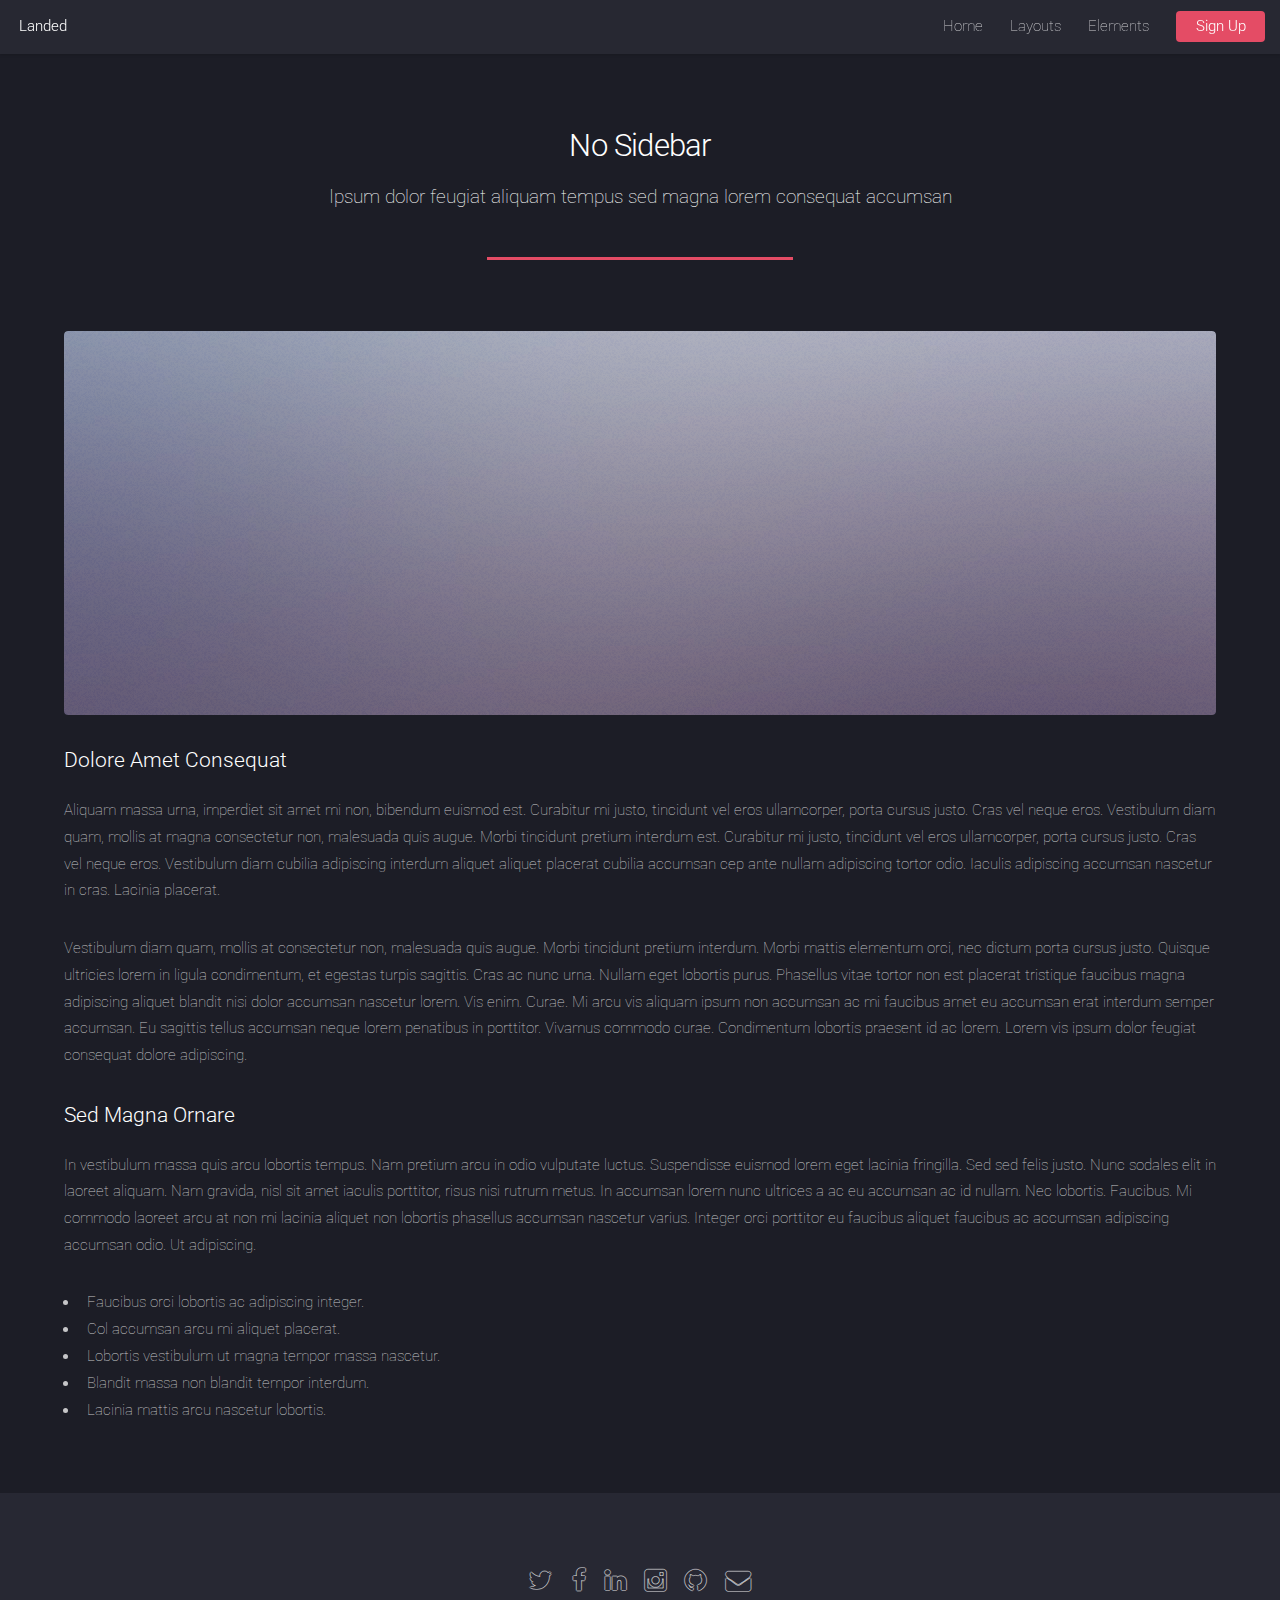
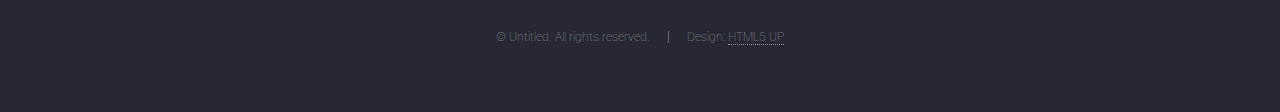
<file: no-sidebar.html>
<!DOCTYPE HTML>
<!--
	Landed by HTML5 UP
	html5up.net | @n33co
	Free for personal and commercial use under the CCA 3.0 license (html5up.net/license)
-->
<html>
	<head>
		<title>No Sidebar - Landed by HTML5 UP</title>
		<meta http-equiv="content-type" content="text/html; charset=utf-8" />
		<meta name="description" content="" />
		<meta name="keywords" content="" />
		<!--[if lte IE 8]><script src="css/ie/html5shiv.js"></script><![endif]-->
		<script src="js/jquery.min.js"></script>
		<script src="js/jquery.scrolly.min.js"></script>
		<script src="js/jquery.dropotron.min.js"></script>
		<script src="js/jquery.scrollex.min.js"></script>
		<script src="js/skel.min.js"></script>
		<script src="js/skel-layers.min.js"></script>
		<script src="js/init.js"></script>
		<noscript>
			<link rel="stylesheet" href="css/skel.css" />
			<link rel="stylesheet" href="css/style.css" />
			<link rel="stylesheet" href="css/style-xlarge.css" />
		</noscript>
		<!--[if lte IE 9]><link rel="stylesheet" href="css/ie/v9.css" /><![endif]-->
		<!--[if lte IE 8]><link rel="stylesheet" href="css/ie/v8.css" /><![endif]-->
	</head>
	<body>

		<!-- Header -->
			<header id="header" class="skel-layers-fixed">
				<h1 id="logo"><a href="index.html">Landed</a></h1>
				<nav id="nav">
					<ul>
						<li><a href="index.html">Home</a></li>
						<li>
							<a href="">Layouts</a>
							<ul>
								<li><a href="left-sidebar.html">Left Sidebar</a></li>
								<li><a href="right-sidebar.html">Right Sidebar</a></li>
								<li><a href="no-sidebar.html">No Sidebar</a></li>
								<li>
									<a href="">Submenu</a>
									<ul>
										<li><a href="#">Option 1</a></li>
										<li><a href="#">Option 2</a></li>
										<li><a href="#">Option 3</a></li>
										<li><a href="#">Option 4</a></li>
									</ul>
								</li>
							</ul>
						</li>
						<li><a href="elements.html">Elements</a></li>
						<li><a href="#" class="button special">Sign Up</a></li>
					</ul>
				</nav>
			</header>

		<!-- Main -->
			<div id="main" class="wrapper style1">
				<div class="container">
					<header class="major">
						<h2>No Sidebar</h2>
						<p>Ipsum dolor feugiat aliquam tempus sed magna lorem consequat accumsan</p>
					</header>

					<!-- Content -->
						<section id="content">
							<a href="#" class="image fit"><img src="images/pic07.jpg" alt="" /></a>
							<h3>Dolore Amet Consequat</h3>
							<p>Aliquam massa urna, imperdiet sit amet mi non, bibendum euismod est. Curabitur mi justo, tincidunt vel eros ullamcorper, porta cursus justo. Cras vel neque eros. Vestibulum diam quam, mollis at magna consectetur non, malesuada quis augue. Morbi tincidunt pretium interdum est. Curabitur mi justo, tincidunt vel eros ullamcorper, porta cursus justo. Cras vel neque eros. Vestibulum diam cubilia adipiscing interdum aliquet aliquet placerat cubilia accumsan cep ante nullam adipiscing tortor odio. Iaculis adipiscing accumsan nascetur in cras. Lacinia placerat.</p>
							<p>Vestibulum diam quam, mollis at consectetur non, malesuada quis augue. Morbi tincidunt pretium interdum. Morbi mattis elementum orci, nec dictum porta cursus justo. Quisque ultricies lorem in ligula condimentum, et egestas turpis sagittis. Cras ac nunc urna. Nullam eget lobortis purus. Phasellus vitae tortor non est placerat tristique faucibus magna adipiscing aliquet blandit nisi dolor accumsan nascetur lorem. Vis enim. Curae. Mi arcu vis aliquam ipsum non accumsan ac mi faucibus amet eu accumsan erat interdum semper accumsan. Eu sagittis tellus accumsan neque lorem penatibus in porttitor. Vivamus commodo curae. Condimentum lobortis praesent id ac lorem. Lorem vis ipsum dolor feugiat consequat dolore adipiscing.</p>
							<h3>Sed Magna Ornare</h3>
							<p>In vestibulum massa quis arcu lobortis tempus. Nam pretium arcu in odio vulputate luctus. Suspendisse euismod lorem eget lacinia fringilla. Sed sed felis justo. Nunc sodales elit in laoreet aliquam. Nam gravida, nisl sit amet iaculis porttitor, risus nisi rutrum metus. In accumsan lorem nunc ultrices a ac eu accumsan ac id nullam. Nec lobortis. Faucibus. Mi commodo laoreet arcu at non mi lacinia aliquet non lobortis phasellus accumsan nascetur varius. Integer orci porttitor eu faucibus aliquet faucibus ac accumsan adipiscing accumsan odio. Ut adipiscing.</p>
							<ul>
								<li>Faucibus orci lobortis ac adipiscing integer.</li>
								<li>Col accumsan arcu mi aliquet placerat.</li>
								<li>Lobortis vestibulum ut magna tempor massa nascetur.</li>
								<li>Blandit massa non blandit tempor interdum.</li>
								<li>Lacinia mattis arcu nascetur lobortis.</li>
							</ul>
						</section>

				</div>
			</div>

		<!-- Footer -->
			<footer id="footer">
				<ul class="icons">
					<li><a href="#" class="icon alt fa-twitter"><span class="label">Twitter</span></a></li>
					<li><a href="#" class="icon alt fa-facebook"><span class="label">Facebook</span></a></li>
					<li><a href="#" class="icon alt fa-linkedin"><span class="label">LinkedIn</span></a></li>
					<li><a href="#" class="icon alt fa-instagram"><span class="label">Instagram</span></a></li>
					<li><a href="#" class="icon alt fa-github"><span class="label">GitHub</span></a></li>
					<li><a href="#" class="icon alt fa-envelope"><span class="label">Email</span></a></li>
				</ul>
				<ul class="copyright">
					<li>&copy; Untitled. All rights reserved.</li><li>Design: <a href="http://html5up.net">HTML5 UP</a></li>
				</ul>
			</footer>

	</body>
</html>
</file>
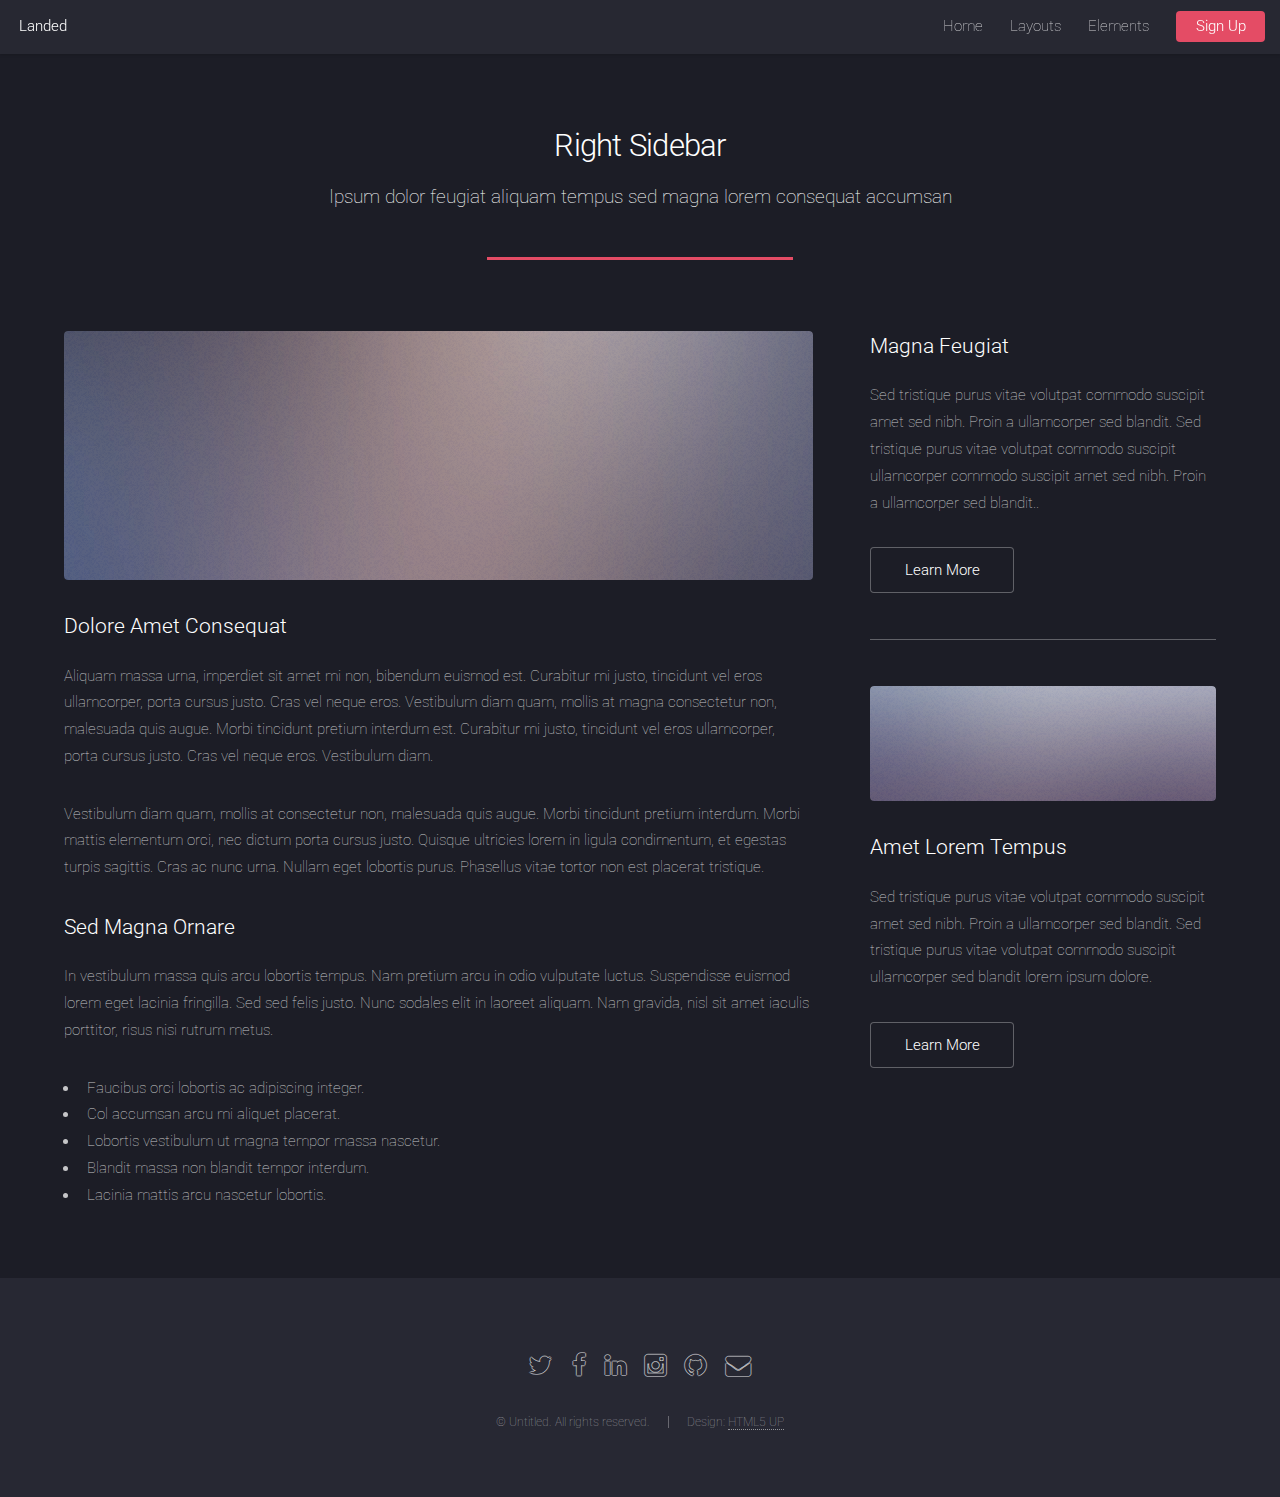
<file: right-sidebar.html>
<!DOCTYPE HTML>
<!--
	Landed by HTML5 UP
	html5up.net | @n33co
	Free for personal and commercial use under the CCA 3.0 license (html5up.net/license)
-->
<html>
	<head>
		<title>Right Sidebar - Landed by HTML5 UP</title>
		<meta http-equiv="content-type" content="text/html; charset=utf-8" />
		<meta name="description" content="" />
		<meta name="keywords" content="" />
		<!--[if lte IE 8]><script src="css/ie/html5shiv.js"></script><![endif]-->
		<script src="js/jquery.min.js"></script>
		<script src="js/jquery.scrolly.min.js"></script>
		<script src="js/jquery.dropotron.min.js"></script>
		<script src="js/jquery.scrollex.min.js"></script>
		<script src="js/skel.min.js"></script>
		<script src="js/skel-layers.min.js"></script>
		<script src="js/init.js"></script>
		<noscript>
			<link rel="stylesheet" href="css/skel.css" />
			<link rel="stylesheet" href="css/style.css" />
			<link rel="stylesheet" href="css/style-xlarge.css" />
		</noscript>
		<!--[if lte IE 9]><link rel="stylesheet" href="css/ie/v9.css" /><![endif]-->
		<!--[if lte IE 8]><link rel="stylesheet" href="css/ie/v8.css" /><![endif]-->
	</head>
	<body>

		<!-- Header -->
			<header id="header" class="skel-layers-fixed">
				<h1 id="logo"><a href="index.html">Landed</a></h1>
				<nav id="nav">
					<ul>
						<li><a href="index.html">Home</a></li>
						<li>
							<a href="">Layouts</a>
							<ul>
								<li><a href="left-sidebar.html">Left Sidebar</a></li>
								<li><a href="right-sidebar.html">Right Sidebar</a></li>
								<li><a href="no-sidebar.html">No Sidebar</a></li>
								<li>
									<a href="">Submenu</a>
									<ul>
										<li><a href="#">Option 1</a></li>
										<li><a href="#">Option 2</a></li>
										<li><a href="#">Option 3</a></li>
										<li><a href="#">Option 4</a></li>
									</ul>
								</li>
							</ul>
						</li>
						<li><a href="elements.html">Elements</a></li>
						<li><a href="#" class="button special">Sign Up</a></li>
					</ul>
				</nav>
			</header>

		<!-- Main -->
			<div id="main" class="wrapper style1">
				<div class="container">
					<header class="major">
						<h2>Right Sidebar</h2>
						<p>Ipsum dolor feugiat aliquam tempus sed magna lorem consequat accumsan</p>
					</header>
					<div class="row 150%">
						<div class="8u 12u$(medium)">

							<!-- Content -->
								<section id="content">
									<a href="#" class="image fit"><img src="images/pic06.jpg" alt="" /></a>
									<h3>Dolore Amet Consequat</h3>
									<p>Aliquam massa urna, imperdiet sit amet mi non, bibendum euismod est. Curabitur mi justo, tincidunt vel eros ullamcorper, porta cursus justo. Cras vel neque eros. Vestibulum diam quam, mollis at magna consectetur non, malesuada quis augue. Morbi tincidunt pretium interdum est. Curabitur mi justo, tincidunt vel eros ullamcorper, porta cursus justo. Cras vel neque eros. Vestibulum diam.</p>
									<p>Vestibulum diam quam, mollis at consectetur non, malesuada quis augue. Morbi tincidunt pretium interdum. Morbi mattis elementum orci, nec dictum porta cursus justo. Quisque ultricies lorem in ligula condimentum, et egestas turpis sagittis. Cras ac nunc urna. Nullam eget lobortis purus. Phasellus vitae tortor non est placerat tristique.</p>
									<h3>Sed Magna Ornare</h3>
									<p>In vestibulum massa quis arcu lobortis tempus. Nam pretium arcu in odio vulputate luctus. Suspendisse euismod lorem eget lacinia fringilla. Sed sed felis justo. Nunc sodales elit in laoreet aliquam. Nam gravida, nisl sit amet iaculis porttitor, risus nisi rutrum metus.</p>
									<ul>
										<li>Faucibus orci lobortis ac adipiscing integer.</li>
										<li>Col accumsan arcu mi aliquet placerat.</li>
										<li>Lobortis vestibulum ut magna tempor massa nascetur.</li>
										<li>Blandit massa non blandit tempor interdum.</li>
										<li>Lacinia mattis arcu nascetur lobortis.</li>
									</ul>
								</section>

						</div>
						<div class="4u$ 12u$(medium)">

							<!-- Sidebar -->
								<section id="sidebar">
									<section>
										<h3>Magna Feugiat</h3>
										<p>Sed tristique purus vitae volutpat commodo suscipit amet sed nibh. Proin a ullamcorper sed blandit. Sed tristique purus vitae volutpat commodo suscipit ullamcorper commodo suscipit amet sed nibh. Proin a ullamcorper sed blandit..</p>
										<footer>
											<ul class="actions">
												<li><a href="#" class="button">Learn More</a></li>
											</ul>
										</footer>
									</section>
									<hr />
									<section>
										<a href="#" class="image fit"><img src="images/pic07.jpg" alt="" /></a>
										<h3>Amet Lorem Tempus</h3>
										<p>Sed tristique purus vitae volutpat commodo suscipit amet sed nibh. Proin a ullamcorper sed blandit. Sed tristique purus vitae volutpat commodo suscipit ullamcorper sed blandit lorem ipsum dolore.</p>
										<footer>
											<ul class="actions">
												<li><a href="#" class="button">Learn More</a></li>
											</ul>
										</footer>
									</section>
								</section>

						</div>
					</div>
				</div>
			</div>

		<!-- Footer -->
			<footer id="footer">
				<ul class="icons">
					<li><a href="#" class="icon alt fa-twitter"><span class="label">Twitter</span></a></li>
					<li><a href="#" class="icon alt fa-facebook"><span class="label">Facebook</span></a></li>
					<li><a href="#" class="icon alt fa-linkedin"><span class="label">LinkedIn</span></a></li>
					<li><a href="#" class="icon alt fa-instagram"><span class="label">Instagram</span></a></li>
					<li><a href="#" class="icon alt fa-github"><span class="label">GitHub</span></a></li>
					<li><a href="#" class="icon alt fa-envelope"><span class="label">Email</span></a></li>
				</ul>
				<ul class="copyright">
					<li>&copy; Untitled. All rights reserved.</li><li>Design: <a href="http://html5up.net">HTML5 UP</a></li>
				</ul>
			</footer>

	</body>
</html>
</file>
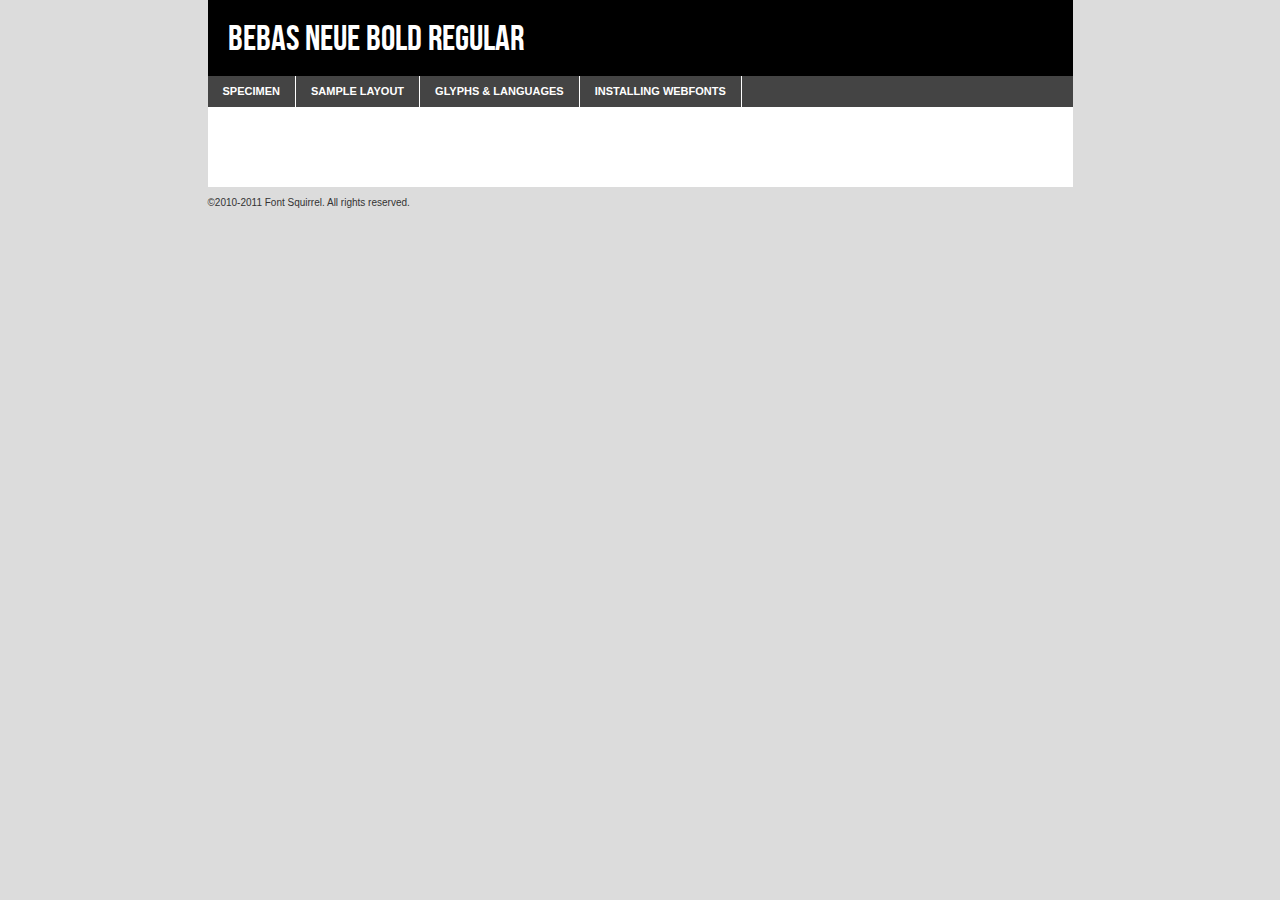
<file: fonts/bebasneue_bold-demo.html>
<!DOCTYPE html PUBLIC "-//W3C//DTD XHTML 1.0 Transitional//EN"
	"http://www.w3.org/TR/xhtml1/DTD/xhtml1-transitional.dtd">

<html xmlns="http://www.w3.org/1999/xhtml" xml:lang="en" lang="en">
<head>
	<meta http-equiv="Content-Type" content="text/html; charset=utf-8" />
	<script src="http://ajax.googleapis.com/ajax/libs/jquery/1.7.2/jquery.min.js" type="text/javascript" charset="utf-8"></script>
	<script src="specimen_files/easytabs.js" type="text/javascript" charset="utf-8"></script>
	<link rel="stylesheet" href="specimen_files/specimen_stylesheet.css" type="text/css" charset="utf-8" />
	<link rel="stylesheet" href="stylesheet.css" type="text/css" charset="utf-8" />

	<style type="text/css">
					body{
				font-family: 'bebas_neuebold';
							}
		</style>

	<title>Bebas Neue Bold Regular Specimen</title>
	
	
	<script type="text/javascript" charset="utf-8">
		$(document).ready(function() {
			$('#container').easyTabs({defaultContent:1});
		});
	</script>
</head>

<body>
<div id="container">
	<div id="header">
		Bebas Neue Bold Regular	</div>
	<ul class="tabs">
		<li><a href="#specimen">Specimen</a></li>
		<li><a href="#layout">Sample Layout</a></li>
				<li><a href="#glyphs">Glyphs &amp; Languages</a></li>
		<li><a href="#installing">Installing Webfonts</a></li>
		
	</ul>
	
	<div id="main_content">

		
			<div id="specimen">
		
				<div class="section">
					<div class="grid12 firstcol">
						<div class="huge">AaBb</div>
					</div>
				</div>
		
				<div class="section">
					<div class="glyph_range">A&#x200B;B&#x200b;C&#x200b;D&#x200b;E&#x200b;F&#x200b;G&#x200b;H&#x200b;I&#x200b;J&#x200b;K&#x200b;L&#x200b;M&#x200b;N&#x200b;O&#x200b;P&#x200b;Q&#x200b;R&#x200b;S&#x200b;T&#x200b;U&#x200b;V&#x200b;W&#x200b;X&#x200b;Y&#x200b;Z&#x200b;a&#x200b;b&#x200b;c&#x200b;d&#x200b;e&#x200b;f&#x200b;g&#x200b;h&#x200b;i&#x200b;j&#x200b;k&#x200b;l&#x200b;m&#x200b;n&#x200b;o&#x200b;p&#x200b;q&#x200b;r&#x200b;s&#x200b;t&#x200b;u&#x200b;v&#x200b;w&#x200b;x&#x200b;y&#x200b;z&#x200b;1&#x200b;2&#x200b;3&#x200b;4&#x200b;5&#x200b;6&#x200b;7&#x200b;8&#x200b;9&#x200b;0&#x200b;&amp;&#x200b;.&#x200b;,&#x200b;?&#x200b;!&#x200b;&#64;&#x200b;(&#x200b;)&#x200b;#&#x200b;$&#x200b;%&#x200b;*&#x200b;+&#x200b;-&#x200b;=&#x200b;:&#x200b;;</div>
				</div>
				<div class="section">
					<div class="grid12 firstcol">
						<table class="sample_table">
							<tr><td>10</td><td class="size10">abcdefghijklmnopqrstuvwxyzABCDEFGHIJKLMNOPQRSTUVWXYZ0123456789abcdefghijklmnopqrstuvwxyzABCDEFGHIJKLMNOPQRSTUVWXYZ0123456789abcdefghijklmnopqrstuvwxyzABCDEFGHIJKLMNOPQRSTUVWXYZ</td></tr>
							<tr><td>11</td><td class="size11">abcdefghijklmnopqrstuvwxyzABCDEFGHIJKLMNOPQRSTUVWXYZ0123456789abcdefghijklmnopqrstuvwxyzABCDEFGHIJKLMNOPQRSTUVWXYZ0123456789abcdefghijklmnopqrstuvwxyzABCDEFGHIJKLMNOPQRSTUVWXYZ</td></tr>
							<tr><td>12</td><td class="size12">abcdefghijklmnopqrstuvwxyzABCDEFGHIJKLMNOPQRSTUVWXYZ0123456789abcdefghijklmnopqrstuvwxyzABCDEFGHIJKLMNOPQRSTUVWXYZ0123456789abcdefghijklmnopqrstuvwxyzABCDEFGHIJKLMNOPQRSTUVWXYZ</td></tr>
							<tr><td>13</td><td class="size13">abcdefghijklmnopqrstuvwxyzABCDEFGHIJKLMNOPQRSTUVWXYZ0123456789abcdefghijklmnopqrstuvwxyzABCDEFGHIJKLMNOPQRSTUVWXYZ0123456789abcdefghijklmnopqrstuvwxyzABCDEFGHIJKLMNOPQRSTUVWXYZ</td></tr>
							<tr><td>14</td><td class="size14">abcdefghijklmnopqrstuvwxyzABCDEFGHIJKLMNOPQRSTUVWXYZ0123456789abcdefghijklmnopqrstuvwxyzABCDEFGHIJKLMNOPQRSTUVWXYZ0123456789abcdefghijklmnopqrstuvwxyzABCDEFGHIJKLMNOPQRSTUVWXYZ</td></tr>
							<tr><td>16</td><td class="size16">abcdefghijklmnopqrstuvwxyzABCDEFGHIJKLMNOPQRSTUVWXYZ0123456789abcdefghijklmnopqrstuvwxyzABCDEFGHIJKLMNOPQRSTUVWXYZ</td></tr>
							<tr><td>18</td><td class="size18">abcdefghijklmnopqrstuvwxyzABCDEFGHIJKLMNOPQRSTUVWXYZ0123456789abcdefghijklmnopqrstuvwxyzABCDEFGHIJKLMNOPQRSTUVWXYZ</td></tr>
							<tr><td>20</td><td class="size20">abcdefghijklmnopqrstuvwxyzABCDEFGHIJKLMNOPQRSTUVWXYZ0123456789abcdefghijklmnopqrstuvwxyzABCDEFGHIJKLMNOPQRSTUVWXYZ</td></tr>
							<tr><td>24</td><td class="size24">abcdefghijklmnopqrstuvwxyzABCDEFGHIJKLMNOPQRSTUVWXYZ0123456789abcdefghijklmnopqrstuvwxyzABCDEFGHIJKLMNOPQRSTUVWXYZ</td></tr>
							<tr><td>30</td><td class="size30">abcdefghijklmnopqrstuvwxyzABCDEFGHIJKLMNOPQRSTUVWXYZ0123456789abcdefghijklmnopqrstuvwxyzABCDEFGHIJKLMNOPQRSTUVWXYZ</td></tr>
							<tr><td>36</td><td class="size36">abcdefghijklmnopqrstuvwxyzABCDEFGHIJKLMNOPQRSTUVWXYZ0123456789abcdefghijklmnopqrstuvwxyzABCDEFGHIJKLMNOPQRSTUVWXYZ</td></tr>
							<tr><td>48</td><td class="size48">abcdefghijklmnopqrstuvwxyzABCDEFGHIJKLMNOPQRSTUVWXYZ0123456789abcdefghijklmnopqrstuvwxyzABCDEFGHIJKLMNOPQRSTUVWXYZ</td></tr>
							<tr><td>60</td><td class="size60">abcdefghijklmnopqrstuvwxyzABCDEFGHIJKLMNOPQRSTUVWXYZ0123456789abcdefghijklmnopqrstuvwxyzABCDEFGHIJKLMNOPQRSTUVWXYZ</td></tr>
							<tr><td>72</td><td class="size72">abcdefghijklmnopqrstuvwxyzABCDEFGHIJKLMNOPQRSTUVWXYZ0123456789abcdefghijklmnopqrstuvwxyzABCDEFGHIJKLMNOPQRSTUVWXYZ</td></tr>
							<tr><td>90</td><td class="size90">abcdefghijklmnopqrstuvwxyzABCDEFGHIJKLMNOPQRSTUVWXYZ0123456789abcdefghijklmnopqrstuvwxyzABCDEFGHIJKLMNOPQRSTUVWXYZ</td></tr>
						</table>
				
					</div>
			
				</div>
		
		
		
								<div class="section" id="bodycomparison">


										<div id="xheight">
				<div class="fontbody">&#x25FC;&#x25FC;&#x25FC;&#x25FC;&#x25FC;&#x25FC;&#x25FC;&#x25FC;&#x25FC;&#x25FC;&#x25FC;&#x25FC;&#x25FC;&#x25FC;&#x25FC;&#x25FC;&#x25FC;&#x25FC;&#x25FC;&#x25FC;&#x25FC;&#x25FC;&#x25FC;&#x25FC;&#x25FC;&#x25FC;&#x25FC;&#x25FC;&#x25FC;&#x25FC;&#x25FC;&#x25FC;&#x25FC;&#x25FC;&#x25FC;&#x25FC;&#x25FC;&#x25FC;&#x25FC;&#x25FC;&#x25FC;&#x25FC;&#x25FC;&#x25FC;&#x25FC;&#x25FC;&#x25FC;&#x25FC;&#x25FC;&#x25FC;&#x25FC;&#x25FC;&#x25FC;&#x25FC;&#x25FC;&#x25FC;&#x25FC;&#x25FC;&#x25FC;&#x25FC;&#x25FC;&#x25FC;&#x25FC;&#x25FC;&#x25FC;&#x25FC;&#x25FC;&#x25FC;&#x25FC;&#x25FC;&#x25FC;&#x25FC;&#x25FC;&#x25FC;&#x25FC;&#x25FC;&#x25FC;&#x25FC;&#x25FC;&#x25FC;&#x25FC;&#x25FC;&#x25FC;&#x25FC;&#x25FC;&#x25FC;&#x25FC;&#x25FC;&#x25FC;&#x25FC;&#x25FC;&#x25FC;&#x25FC;&#x25FC;&#x25FC;&#x25FC;&#x25FC;&#x25FC;&#x25FC;body</div><div class="arialbody">body</div><div class="verdanabody">body</div><div class="georgiabody">body</div></div>
										<div class="fontbody" style="z-index:1">
											body<span>Bebas Neue Bold Regular</span>
										</div>
										<div class="arialbody" style="z-index:1">
											body<span>Arial</span>
										</div>
										<div class="verdanabody" style="z-index:1">
											body<span>Verdana</span>
										</div>
										<div class="georgiabody" style="z-index:1">
											body<span>Georgia</span>
										</div>



								</div>
		
		
				<div class="section psample psample_row1" id="">
					
					<div class="grid2 firstcol">
						<p class="size10"><span>10.</span>Aenean lacinia bibendum nulla sed consectetur. Fusce dapibus, tellus ac cursus commodo, tortor mauris condimentum nibh, ut fermentum massa justo sit amet risus. Nullam id dolor id nibh ultricies vehicula ut id elit. Cum sociis natoque penatibus et magnis dis parturient montes, nascetur ridiculus mus. Nulla vitae elit libero, a pharetra augue.</p>
			
					</div>
					<div class="grid3">
						<p class="size11"><span>11.</span>Aenean lacinia bibendum nulla sed consectetur. Fusce dapibus, tellus ac cursus commodo, tortor mauris condimentum nibh, ut fermentum massa justo sit amet risus. Nullam id dolor id nibh ultricies vehicula ut id elit. Cum sociis natoque penatibus et magnis dis parturient montes, nascetur ridiculus mus. Nulla vitae elit libero, a pharetra augue.</p>
			
					</div>
					<div class="grid3">
						<p class="size12"><span>12.</span>Aenean lacinia bibendum nulla sed consectetur. Fusce dapibus, tellus ac cursus commodo, tortor mauris condimentum nibh, ut fermentum massa justo sit amet risus. Nullam id dolor id nibh ultricies vehicula ut id elit. Cum sociis natoque penatibus et magnis dis parturient montes, nascetur ridiculus mus. Nulla vitae elit libero, a pharetra augue.</p>
			
					</div>
					<div class="grid4">
						<p class="size13"><span>13.</span>Aenean lacinia bibendum nulla sed consectetur. Fusce dapibus, tellus ac cursus commodo, tortor mauris condimentum nibh, ut fermentum massa justo sit amet risus. Nullam id dolor id nibh ultricies vehicula ut id elit. Cum sociis natoque penatibus et magnis dis parturient montes, nascetur ridiculus mus. Nulla vitae elit libero, a pharetra augue.</p>
			
					</div>
					<div class="white_blend"></div>
					
				</div>
				<div class="section psample psample_row2" id="">
					<div class="grid3 firstcol">
						<p class="size14"><span>14.</span>Aenean lacinia bibendum nulla sed consectetur. Fusce dapibus, tellus ac cursus commodo, tortor mauris condimentum nibh, ut fermentum massa justo sit amet risus. Nullam id dolor id nibh ultricies vehicula ut id elit. Cum sociis natoque penatibus et magnis dis parturient montes, nascetur ridiculus mus. Nulla vitae elit libero, a pharetra augue.</p>
			
					</div>
					<div class="grid4">
						<p class="size16"><span>16.</span>Aenean lacinia bibendum nulla sed consectetur. Fusce dapibus, tellus ac cursus commodo, tortor mauris condimentum nibh, ut fermentum massa justo sit amet risus. Nullam id dolor id nibh ultricies vehicula ut id elit. Cum sociis natoque penatibus et magnis dis parturient montes, nascetur ridiculus mus. Nulla vitae elit libero, a pharetra augue.</p>
			
					</div>
					<div class="grid5">
						<p class="size18"><span>18.</span>Aenean lacinia bibendum nulla sed consectetur. Fusce dapibus, tellus ac cursus commodo, tortor mauris condimentum nibh, ut fermentum massa justo sit amet risus. Nullam id dolor id nibh ultricies vehicula ut id elit. Cum sociis natoque penatibus et magnis dis parturient montes, nascetur ridiculus mus. Nulla vitae elit libero, a pharetra augue.</p>
			
					</div>

					<div class="white_blend"></div>

				</div>
				
				<div class="section psample psample_row3" id="">
					<div class="grid5 firstcol">
						<p class="size20"><span>20.</span>Aenean lacinia bibendum nulla sed consectetur. Fusce dapibus, tellus ac cursus commodo, tortor mauris condimentum nibh, ut fermentum massa justo sit amet risus. Nullam id dolor id nibh ultricies vehicula ut id elit. Cum sociis natoque penatibus et magnis dis parturient montes, nascetur ridiculus mus. Nulla vitae elit libero, a pharetra augue.</p>
					</div>
					<div class="grid7">
						<p class="size24"><span>24.</span>Aenean lacinia bibendum nulla sed consectetur. Fusce dapibus, tellus ac cursus commodo, tortor mauris condimentum nibh, ut fermentum massa justo sit amet risus. Nullam id dolor id nibh ultricies vehicula ut id elit. Cum sociis natoque penatibus et magnis dis parturient montes, nascetur ridiculus mus. Nulla vitae elit libero, a pharetra augue.</p>
					</div>
					
					<div class="white_blend"></div>
					
				</div>
				
				<div class="section psample psample_row4" id="">
					<div class="grid12 firstcol">
						<p class="size30"><span>30.</span>Aenean lacinia bibendum nulla sed consectetur. Fusce dapibus, tellus ac cursus commodo, tortor mauris condimentum nibh, ut fermentum massa justo sit amet risus. Nullam id dolor id nibh ultricies vehicula ut id elit. Cum sociis natoque penatibus et magnis dis parturient montes, nascetur ridiculus mus. Nulla vitae elit libero, a pharetra augue.</p>
					</div>
					<div class="white_blend"></div>
					
				</div>
				
				
				
				<div class="section psample psample_row1 fullreverse">
					<div class="grid2 firstcol">
						<p class="size10"><span>10.</span>Aenean lacinia bibendum nulla sed consectetur. Fusce dapibus, tellus ac cursus commodo, tortor mauris condimentum nibh, ut fermentum massa justo sit amet risus. Nullam id dolor id nibh ultricies vehicula ut id elit. Cum sociis natoque penatibus et magnis dis parturient montes, nascetur ridiculus mus. Nulla vitae elit libero, a pharetra augue.</p>
			
					</div>
					<div class="grid3">
						<p class="size11"><span>11.</span>Aenean lacinia bibendum nulla sed consectetur. Fusce dapibus, tellus ac cursus commodo, tortor mauris condimentum nibh, ut fermentum massa justo sit amet risus. Nullam id dolor id nibh ultricies vehicula ut id elit. Cum sociis natoque penatibus et magnis dis parturient montes, nascetur ridiculus mus. Nulla vitae elit libero, a pharetra augue.</p>
			
					</div>
					<div class="grid3">
						<p class="size12"><span>12.</span>Aenean lacinia bibendum nulla sed consectetur. Fusce dapibus, tellus ac cursus commodo, tortor mauris condimentum nibh, ut fermentum massa justo sit amet risus. Nullam id dolor id nibh ultricies vehicula ut id elit. Cum sociis natoque penatibus et magnis dis parturient montes, nascetur ridiculus mus. Nulla vitae elit libero, a pharetra augue.</p>
			
					</div>
					<div class="grid4">
						<p class="size13"><span>13.</span>Aenean lacinia bibendum nulla sed consectetur. Fusce dapibus, tellus ac cursus commodo, tortor mauris condimentum nibh, ut fermentum massa justo sit amet risus. Nullam id dolor id nibh ultricies vehicula ut id elit. Cum sociis natoque penatibus et magnis dis parturient montes, nascetur ridiculus mus. Nulla vitae elit libero, a pharetra augue.</p>
			
					</div>
					<div class="black_blend"></div>
					
				</div>
				
				<div class="section psample psample_row2 fullreverse">
					<div class="grid3 firstcol">
						<p class="size14"><span>14.</span>Aenean lacinia bibendum nulla sed consectetur. Fusce dapibus, tellus ac cursus commodo, tortor mauris condimentum nibh, ut fermentum massa justo sit amet risus. Nullam id dolor id nibh ultricies vehicula ut id elit. Cum sociis natoque penatibus et magnis dis parturient montes, nascetur ridiculus mus. Nulla vitae elit libero, a pharetra augue.</p>
			
					</div>
					<div class="grid4">
						<p class="size16"><span>16.</span>Aenean lacinia bibendum nulla sed consectetur. Fusce dapibus, tellus ac cursus commodo, tortor mauris condimentum nibh, ut fermentum massa justo sit amet risus. Nullam id dolor id nibh ultricies vehicula ut id elit. Cum sociis natoque penatibus et magnis dis parturient montes, nascetur ridiculus mus. Nulla vitae elit libero, a pharetra augue.</p>
			
					</div>
					<div class="grid5">
						<p class="size18"><span>18.</span>Aenean lacinia bibendum nulla sed consectetur. Fusce dapibus, tellus ac cursus commodo, tortor mauris condimentum nibh, ut fermentum massa justo sit amet risus. Nullam id dolor id nibh ultricies vehicula ut id elit. Cum sociis natoque penatibus et magnis dis parturient montes, nascetur ridiculus mus. Nulla vitae elit libero, a pharetra augue.</p>
			
					</div>
					<div class="black_blend"></div>

				</div>
				
				<div class="section psample fullreverse psample_row3" id="">
					<div class="grid5 firstcol">
						<p class="size20"><span>20.</span>Aenean lacinia bibendum nulla sed consectetur. Fusce dapibus, tellus ac cursus commodo, tortor mauris condimentum nibh, ut fermentum massa justo sit amet risus. Nullam id dolor id nibh ultricies vehicula ut id elit. Cum sociis natoque penatibus et magnis dis parturient montes, nascetur ridiculus mus. Nulla vitae elit libero, a pharetra augue.</p>
					</div>
					<div class="grid7">
						<p class="size24"><span>24.</span>Aenean lacinia bibendum nulla sed consectetur. Fusce dapibus, tellus ac cursus commodo, tortor mauris condimentum nibh, ut fermentum massa justo sit amet risus. Nullam id dolor id nibh ultricies vehicula ut id elit. Cum sociis natoque penatibus et magnis dis parturient montes, nascetur ridiculus mus. Nulla vitae elit libero, a pharetra augue.</p>
					</div>
					
					<div class="black_blend"></div>
					
				</div>
				
				<div class="section psample fullreverse psample_row4" id="" style="border-bottom: 20px #000 solid;">
					<div class="grid12 firstcol">
						<p class="size30"><span>30.</span>Aenean lacinia bibendum nulla sed consectetur. Fusce dapibus, tellus ac cursus commodo, tortor mauris condimentum nibh, ut fermentum massa justo sit amet risus. Nullam id dolor id nibh ultricies vehicula ut id elit. Cum sociis natoque penatibus et magnis dis parturient montes, nascetur ridiculus mus. Nulla vitae elit libero, a pharetra augue.</p>
					</div>
					<div class="black_blend"></div>
					
				</div>
				
				
				
				
			</div>
			
			<div id="layout">
				
				<div class="section">
					
					<div class="grid12 firstcol">
						<h1>Lorem Ipsum Dolor</h1>
						<h2>Etiam porta sem malesuada magna mollis euismod</h2>
						
						<p class="byline">By <a href="#link">Aenean Lacinia</a></p>
					</div>
				</div>
				<div class="section">
					<div class="grid8 firstcol">
						<p class="large">Donec sed odio dui. Morbi leo risus, porta ac consectetur ac, vestibulum at eros. Fusce dapibus, tellus ac cursus commodo, tortor mauris condimentum nibh, ut fermentum massa justo sit amet risus. </p>

						
						<h3>Pellentesque ornare sem</h3>

						<p>Maecenas sed diam eget risus varius blandit sit amet non magna. Maecenas faucibus mollis interdum. Donec ullamcorper nulla non metus auctor fringilla. Nullam id dolor id nibh ultricies vehicula ut id elit. Nullam id dolor id nibh ultricies vehicula ut id elit. </p>

						<p>Aenean eu leo quam. Pellentesque ornare sem lacinia quam venenatis vestibulum. Lorem ipsum dolor sit amet, consectetur adipiscing elit. Cum sociis natoque penatibus et magnis dis parturient montes, nascetur ridiculus mus. </p>

						<p>Nulla vitae elit libero, a pharetra augue. Praesent commodo cursus magna, vel scelerisque nisl consectetur et. Aenean lacinia bibendum nulla sed consectetur. </p>

						<p>Nullam quis risus eget urna mollis ornare vel eu leo. Nullam quis risus eget urna mollis ornare vel eu leo. Maecenas sed diam eget risus varius blandit sit amet non magna. Donec ullamcorper nulla non metus auctor fringilla. </p>

						<h3>Cras mattis consectetur</h3>

						<p>Aenean eu leo quam. Pellentesque ornare sem lacinia quam venenatis vestibulum. Aenean lacinia bibendum nulla sed consectetur. Integer posuere erat a ante venenatis dapibus posuere velit aliquet. Cras mattis consectetur purus sit amet fermentum. </p>

						<p>Nullam id dolor id nibh ultricies vehicula ut id elit. Nullam quis risus eget urna mollis ornare vel eu leo. Cras mattis consectetur purus sit amet fermentum.</p>
					</div>
					
					<div class="grid4 sidebar">
						
						<div class="box reverse">
							<p class="last">Nullam quis risus eget urna mollis ornare vel eu leo. Donec ullamcorper nulla non metus auctor fringilla. Cras mattis consectetur purus sit amet fermentum. Sed posuere consectetur est at lobortis. Lorem ipsum dolor sit amet, consectetur adipiscing elit. </p>
						</div>
						
						<p class="caption">Maecenas sed diam eget risus varius.</p>

						<p>Vestibulum id ligula porta felis euismod semper. Integer posuere erat a ante venenatis dapibus posuere velit aliquet. Vestibulum id ligula porta felis euismod semper. Sed posuere consectetur est at lobortis. Maecenas sed diam eget risus varius blandit sit amet non magna. Fusce dapibus, tellus ac cursus commodo, tortor mauris condimentum nibh, ut fermentum massa justo sit amet risus. </p>

					

						<p>Duis mollis, est non commodo luctus, nisi erat porttitor ligula, eget lacinia odio sem nec elit. Aenean lacinia bibendum nulla sed consectetur. Vivamus sagittis lacus vel augue laoreet rutrum faucibus dolor auctor. Aenean lacinia bibendum nulla sed consectetur. Nullam quis risus eget urna mollis ornare vel eu leo. </p>

						<p>Praesent commodo cursus magna, vel scelerisque nisl consectetur et. Donec ullamcorper nulla non metus auctor fringilla. Maecenas faucibus mollis interdum. Fusce dapibus, tellus ac cursus commodo, tortor mauris condimentum nibh, ut fermentum massa justo sit amet risus. </p>

					</div>
				</div>
				
			</div>


			



		<div id="glyphs">
			<div class="section">
				<div class="grid12 firstcol">
			
				<h1>Language Support</h1>
				<p>The subset of Bebas Neue Bold Regular in this kit supports the following languages:<br />
			
					Albanian, Basque, Breton, Chamorro, Danish, Dutch, English, Faroese, Finnish, French, Frisian, Galician, German, Icelandic, Italian, Malagasy, Norwegian, Portuguese, Spanish, Swedish				</p>
				<h1>Glyph Chart</h1>
				<p>The subset of Bebas Neue Bold Regular in this kit includes all the glyphs listed below. Unicode entities are included above each glyph to help you insert individual characters into your layout.</p>
				<div id="glyph_chart">
			
																				 <div><p>&amp;#32;</p>&#32;</div>
																				 <div><p>&amp;#33;</p>&#33;</div>
																				 <div><p>&amp;#34;</p>&#34;</div>
																				 <div><p>&amp;#35;</p>&#35;</div>
																				 <div><p>&amp;#36;</p>&#36;</div>
																				 <div><p>&amp;#37;</p>&#37;</div>
																				 <div><p>&amp;#38;</p>&#38;</div>
																				 <div><p>&amp;#39;</p>&#39;</div>
																				 <div><p>&amp;#40;</p>&#40;</div>
																				 <div><p>&amp;#41;</p>&#41;</div>
																				 <div><p>&amp;#42;</p>&#42;</div>
																				 <div><p>&amp;#43;</p>&#43;</div>
																				 <div><p>&amp;#44;</p>&#44;</div>
																				 <div><p>&amp;#45;</p>&#45;</div>
																				 <div><p>&amp;#46;</p>&#46;</div>
																				 <div><p>&amp;#47;</p>&#47;</div>
																				 <div><p>&amp;#48;</p>&#48;</div>
																				 <div><p>&amp;#49;</p>&#49;</div>
																				 <div><p>&amp;#50;</p>&#50;</div>
																				 <div><p>&amp;#51;</p>&#51;</div>
																				 <div><p>&amp;#52;</p>&#52;</div>
																				 <div><p>&amp;#53;</p>&#53;</div>
																				 <div><p>&amp;#54;</p>&#54;</div>
																				 <div><p>&amp;#55;</p>&#55;</div>
																				 <div><p>&amp;#56;</p>&#56;</div>
																				 <div><p>&amp;#57;</p>&#57;</div>
																				 <div><p>&amp;#58;</p>&#58;</div>
																				 <div><p>&amp;#59;</p>&#59;</div>
																				 <div><p>&amp;#60;</p>&#60;</div>
																				 <div><p>&amp;#61;</p>&#61;</div>
																				 <div><p>&amp;#62;</p>&#62;</div>
																				 <div><p>&amp;#63;</p>&#63;</div>
																				 <div><p>&amp;#64;</p>&#64;</div>
																				 <div><p>&amp;#65;</p>&#65;</div>
																				 <div><p>&amp;#66;</p>&#66;</div>
																				 <div><p>&amp;#67;</p>&#67;</div>
																				 <div><p>&amp;#68;</p>&#68;</div>
																				 <div><p>&amp;#69;</p>&#69;</div>
																				 <div><p>&amp;#70;</p>&#70;</div>
																				 <div><p>&amp;#71;</p>&#71;</div>
																				 <div><p>&amp;#72;</p>&#72;</div>
																				 <div><p>&amp;#73;</p>&#73;</div>
																				 <div><p>&amp;#74;</p>&#74;</div>
																				 <div><p>&amp;#75;</p>&#75;</div>
																				 <div><p>&amp;#76;</p>&#76;</div>
																				 <div><p>&amp;#77;</p>&#77;</div>
																				 <div><p>&amp;#78;</p>&#78;</div>
																				 <div><p>&amp;#79;</p>&#79;</div>
																				 <div><p>&amp;#80;</p>&#80;</div>
																				 <div><p>&amp;#81;</p>&#81;</div>
																				 <div><p>&amp;#82;</p>&#82;</div>
																				 <div><p>&amp;#83;</p>&#83;</div>
																				 <div><p>&amp;#84;</p>&#84;</div>
																				 <div><p>&amp;#85;</p>&#85;</div>
																				 <div><p>&amp;#86;</p>&#86;</div>
																				 <div><p>&amp;#87;</p>&#87;</div>
																				 <div><p>&amp;#88;</p>&#88;</div>
																				 <div><p>&amp;#89;</p>&#89;</div>
																				 <div><p>&amp;#90;</p>&#90;</div>
																				 <div><p>&amp;#91;</p>&#91;</div>
																				 <div><p>&amp;#92;</p>&#92;</div>
																				 <div><p>&amp;#93;</p>&#93;</div>
																				 <div><p>&amp;#94;</p>&#94;</div>
																				 <div><p>&amp;#95;</p>&#95;</div>
																				 <div><p>&amp;#96;</p>&#96;</div>
																				 <div><p>&amp;#97;</p>&#97;</div>
																				 <div><p>&amp;#98;</p>&#98;</div>
																				 <div><p>&amp;#99;</p>&#99;</div>
																				 <div><p>&amp;#100;</p>&#100;</div>
																				 <div><p>&amp;#101;</p>&#101;</div>
																				 <div><p>&amp;#102;</p>&#102;</div>
																				 <div><p>&amp;#103;</p>&#103;</div>
																				 <div><p>&amp;#104;</p>&#104;</div>
																				 <div><p>&amp;#105;</p>&#105;</div>
																				 <div><p>&amp;#106;</p>&#106;</div>
																				 <div><p>&amp;#107;</p>&#107;</div>
																				 <div><p>&amp;#108;</p>&#108;</div>
																				 <div><p>&amp;#109;</p>&#109;</div>
																				 <div><p>&amp;#110;</p>&#110;</div>
																				 <div><p>&amp;#111;</p>&#111;</div>
																				 <div><p>&amp;#112;</p>&#112;</div>
																				 <div><p>&amp;#113;</p>&#113;</div>
																				 <div><p>&amp;#114;</p>&#114;</div>
																				 <div><p>&amp;#115;</p>&#115;</div>
																				 <div><p>&amp;#116;</p>&#116;</div>
																				 <div><p>&amp;#117;</p>&#117;</div>
																				 <div><p>&amp;#118;</p>&#118;</div>
																				 <div><p>&amp;#119;</p>&#119;</div>
																				 <div><p>&amp;#120;</p>&#120;</div>
																				 <div><p>&amp;#121;</p>&#121;</div>
																				 <div><p>&amp;#122;</p>&#122;</div>
																				 <div><p>&amp;#123;</p>&#123;</div>
																				 <div><p>&amp;#124;</p>&#124;</div>
																				 <div><p>&amp;#125;</p>&#125;</div>
																				 <div><p>&amp;#126;</p>&#126;</div>
																				 <div><p>&amp;#160;</p>&#160;</div>
																				 <div><p>&amp;#161;</p>&#161;</div>
																				 <div><p>&amp;#162;</p>&#162;</div>
																				 <div><p>&amp;#163;</p>&#163;</div>
																				 <div><p>&amp;#164;</p>&#164;</div>
																				 <div><p>&amp;#165;</p>&#165;</div>
																				 <div><p>&amp;#166;</p>&#166;</div>
																				 <div><p>&amp;#167;</p>&#167;</div>
																				 <div><p>&amp;#168;</p>&#168;</div>
																				 <div><p>&amp;#169;</p>&#169;</div>
																				 <div><p>&amp;#170;</p>&#170;</div>
																				 <div><p>&amp;#171;</p>&#171;</div>
																				 <div><p>&amp;#172;</p>&#172;</div>
																				 <div><p>&amp;#173;</p>&#173;</div>
																				 <div><p>&amp;#174;</p>&#174;</div>
																				 <div><p>&amp;#175;</p>&#175;</div>
																				 <div><p>&amp;#176;</p>&#176;</div>
																				 <div><p>&amp;#177;</p>&#177;</div>
																				 <div><p>&amp;#178;</p>&#178;</div>
																				 <div><p>&amp;#179;</p>&#179;</div>
																				 <div><p>&amp;#180;</p>&#180;</div>
																				 <div><p>&amp;#181;</p>&#181;</div>
																				 <div><p>&amp;#182;</p>&#182;</div>
																				 <div><p>&amp;#183;</p>&#183;</div>
																				 <div><p>&amp;#184;</p>&#184;</div>
																				 <div><p>&amp;#185;</p>&#185;</div>
																				 <div><p>&amp;#186;</p>&#186;</div>
																				 <div><p>&amp;#187;</p>&#187;</div>
																				 <div><p>&amp;#188;</p>&#188;</div>
																				 <div><p>&amp;#189;</p>&#189;</div>
																				 <div><p>&amp;#190;</p>&#190;</div>
																				 <div><p>&amp;#191;</p>&#191;</div>
																				 <div><p>&amp;#192;</p>&#192;</div>
																				 <div><p>&amp;#193;</p>&#193;</div>
																				 <div><p>&amp;#194;</p>&#194;</div>
																				 <div><p>&amp;#195;</p>&#195;</div>
																				 <div><p>&amp;#196;</p>&#196;</div>
																				 <div><p>&amp;#197;</p>&#197;</div>
																				 <div><p>&amp;#198;</p>&#198;</div>
																				 <div><p>&amp;#199;</p>&#199;</div>
																				 <div><p>&amp;#200;</p>&#200;</div>
																				 <div><p>&amp;#201;</p>&#201;</div>
																				 <div><p>&amp;#202;</p>&#202;</div>
																				 <div><p>&amp;#203;</p>&#203;</div>
																				 <div><p>&amp;#204;</p>&#204;</div>
																				 <div><p>&amp;#205;</p>&#205;</div>
																				 <div><p>&amp;#206;</p>&#206;</div>
																				 <div><p>&amp;#207;</p>&#207;</div>
																				 <div><p>&amp;#208;</p>&#208;</div>
																				 <div><p>&amp;#209;</p>&#209;</div>
																				 <div><p>&amp;#210;</p>&#210;</div>
																				 <div><p>&amp;#211;</p>&#211;</div>
																				 <div><p>&amp;#212;</p>&#212;</div>
																				 <div><p>&amp;#213;</p>&#213;</div>
																				 <div><p>&amp;#214;</p>&#214;</div>
																				 <div><p>&amp;#215;</p>&#215;</div>
																				 <div><p>&amp;#216;</p>&#216;</div>
																				 <div><p>&amp;#217;</p>&#217;</div>
																				 <div><p>&amp;#218;</p>&#218;</div>
																				 <div><p>&amp;#219;</p>&#219;</div>
																				 <div><p>&amp;#220;</p>&#220;</div>
																				 <div><p>&amp;#221;</p>&#221;</div>
																				 <div><p>&amp;#222;</p>&#222;</div>
																				 <div><p>&amp;#223;</p>&#223;</div>
																				 <div><p>&amp;#224;</p>&#224;</div>
																				 <div><p>&amp;#225;</p>&#225;</div>
																				 <div><p>&amp;#226;</p>&#226;</div>
																				 <div><p>&amp;#227;</p>&#227;</div>
																				 <div><p>&amp;#228;</p>&#228;</div>
																				 <div><p>&amp;#229;</p>&#229;</div>
																				 <div><p>&amp;#230;</p>&#230;</div>
																				 <div><p>&amp;#231;</p>&#231;</div>
																				 <div><p>&amp;#232;</p>&#232;</div>
																				 <div><p>&amp;#233;</p>&#233;</div>
																				 <div><p>&amp;#234;</p>&#234;</div>
																				 <div><p>&amp;#235;</p>&#235;</div>
																				 <div><p>&amp;#236;</p>&#236;</div>
																				 <div><p>&amp;#237;</p>&#237;</div>
																				 <div><p>&amp;#238;</p>&#238;</div>
																				 <div><p>&amp;#239;</p>&#239;</div>
																				 <div><p>&amp;#240;</p>&#240;</div>
																				 <div><p>&amp;#241;</p>&#241;</div>
																				 <div><p>&amp;#242;</p>&#242;</div>
																				 <div><p>&amp;#243;</p>&#243;</div>
																				 <div><p>&amp;#244;</p>&#244;</div>
																				 <div><p>&amp;#245;</p>&#245;</div>
																				 <div><p>&amp;#246;</p>&#246;</div>
																				 <div><p>&amp;#247;</p>&#247;</div>
																				 <div><p>&amp;#248;</p>&#248;</div>
																				 <div><p>&amp;#249;</p>&#249;</div>
																				 <div><p>&amp;#250;</p>&#250;</div>
																				 <div><p>&amp;#251;</p>&#251;</div>
																				 <div><p>&amp;#252;</p>&#252;</div>
																				 <div><p>&amp;#253;</p>&#253;</div>
																				 <div><p>&amp;#254;</p>&#254;</div>
																				 <div><p>&amp;#255;</p>&#255;</div>
																				 <div><p>&amp;#338;</p>&#338;</div>
																				 <div><p>&amp;#339;</p>&#339;</div>
																				 <div><p>&amp;#376;</p>&#376;</div>
																				 <div><p>&amp;#710;</p>&#710;</div>
																				 <div><p>&amp;#732;</p>&#732;</div>
																				 <div><p>&amp;#8192;</p>&#8192;</div>
																				 <div><p>&amp;#8193;</p>&#8193;</div>
																				 <div><p>&amp;#8194;</p>&#8194;</div>
																				 <div><p>&amp;#8195;</p>&#8195;</div>
																				 <div><p>&amp;#8196;</p>&#8196;</div>
																				 <div><p>&amp;#8197;</p>&#8197;</div>
																				 <div><p>&amp;#8198;</p>&#8198;</div>
																				 <div><p>&amp;#8199;</p>&#8199;</div>
																				 <div><p>&amp;#8200;</p>&#8200;</div>
																				 <div><p>&amp;#8201;</p>&#8201;</div>
																				 <div><p>&amp;#8202;</p>&#8202;</div>
																				 <div><p>&amp;#8208;</p>&#8208;</div>
																				 <div><p>&amp;#8209;</p>&#8209;</div>
																				 <div><p>&amp;#8210;</p>&#8210;</div>
																				 <div><p>&amp;#8211;</p>&#8211;</div>
																				 <div><p>&amp;#8212;</p>&#8212;</div>
																				 <div><p>&amp;#8216;</p>&#8216;</div>
																				 <div><p>&amp;#8217;</p>&#8217;</div>
																				 <div><p>&amp;#8218;</p>&#8218;</div>
																				 <div><p>&amp;#8220;</p>&#8220;</div>
																				 <div><p>&amp;#8221;</p>&#8221;</div>
																				 <div><p>&amp;#8222;</p>&#8222;</div>
																				 <div><p>&amp;#8226;</p>&#8226;</div>
																				 <div><p>&amp;#8230;</p>&#8230;</div>
																				 <div><p>&amp;#8239;</p>&#8239;</div>
																				 <div><p>&amp;#8249;</p>&#8249;</div>
																				 <div><p>&amp;#8250;</p>&#8250;</div>
																				 <div><p>&amp;#8287;</p>&#8287;</div>
																				 <div><p>&amp;#8364;</p>&#8364;</div>
																				 <div><p>&amp;#8482;</p>&#8482;</div>
																				 <div><p>&amp;#9724;</p>&#9724;</div>
																																																</div>	
				</div>
		
		
			</div>
		</div>
		
		
		<div id="specs">
			
		</div>
	
		<div id="installing">
			<div class="section">
				<div class="grid7 firstcol">
					<h1>Installing Webfonts</h1>
					
					<p>Webfonts are supported by all major browser platforms but not all in the same way. There are currently four different font formats that must be included in order to target all browsers. This includes TTF, WOFF, EOT and SVG.</p>
					
					<h2>1. Upload your webfonts</h2>
					<p>You must upload your webfont kit to your website. They should be in or near the same directory as your CSS files.</p>
					
					<h2>2. Include the webfont stylesheet</h2>
					<p>A special CSS @font-face declaration helps the various browsers select the appropriate font it needs without causing you a bunch of headaches. Learn more about this syntax by reading the <a href="http://www.fontspring.com/blog/further-hardening-of-the-bulletproof-syntax">Fontspring blog post</a> about it. The code for it is as follows:</p>


<code>
@font-face{ 
	font-family: 'MyWebFont';
	src: url('WebFont.eot');
	src: url('WebFont.eot?#iefix') format('embedded-opentype'),
	     url('WebFont.woff') format('woff'),
	     url('WebFont.ttf') format('truetype'),
	     url('WebFont.svg#webfont') format('svg');
}
</code>

	<p>We've already gone ahead and generated the code for you. All you have to do is link to the stylesheet in your HTML, like this:</p>
	<code>&lt;link rel=&quot;stylesheet&quot; href=&quot;stylesheet.css&quot; type=&quot;text/css&quot; charset=&quot;utf-8&quot; /&gt;</code>

					<h2>3. Modify your own stylesheet</h2>
					<p>To take advantage of your new fonts, you must tell your stylesheet to use them. Look at the original @font-face declaration above and find the property called "font-family." The name linked there will be what you use to reference the font. Prepend that webfont name to the font stack in the "font-family" property, inside the selector you want to change. For example:</p>
<code>p { font-family: 'WebFont', Arial, sans-serif; }</code>

<h2>4. Test</h2>
<p>Getting webfonts to work cross-browser <em>can</em> be tricky. Use the information in the sidebar to help you if you find that fonts aren't loading in a particular browser.</p>
				</div>
				
				<div class="grid5 sidebar">
					<div class="box">
						<h2>Troubleshooting<br />Font-Face Problems</h2>
						<p>Having trouble getting your webfonts to load in your new website? Here are some tips to sort out what might be the problem.</p>

						<h3>Fonts not showing in any browser</h3>

						<p>This sounds like you need to work on the plumbing. You either did not upload the fonts to the correct directory, or you did not link the fonts properly in the CSS. If you've confirmed that all this is correct and you still have a problem, take a look at your .htaccess file and see if requests are getting intercepted.</p>

						<h3>Fonts not loading in iPhone or iPad</h3>

						<p>The most common problem here is that you are serving the fonts from an IIS server. IIS refuses to serve files that have unknown MIME types. If that is the case, you must set the MIME type for SVG to "image/svg+xml" in the server settings. Follow these instructions from Microsoft if you need help.</p>

						<h3>Fonts not loading in Firefox</h3>

						<p>The primary reason for this failure? You are still using a version Firefox older than 3.5. So upgrade already! If that isn't it, then you are very likely serving fonts from a different domain. Firefox requires that all font assets be served from the same domain. Lastly it is possible that you need to add WOFF to your list of MIME types (if you are serving via IIS.)</p>

						<h3>Fonts not loading in IE</h3>

						<p>Are you looking at Internet Explorer on an actual Windows machine or are you cheating by using a service like Adobe BrowserLab? Many of these screenshot services do not render @font-face for IE. Best to test it on a real machine.</p>

						<h3>Fonts not loading in IE9</h3>

						<p>IE9, like Firefox, requires that fonts be served from the same domain as the website. Make sure that is the case.</p>
					</div>
				</div>
			</div>
			
		</div>
	
	</div>
	<div id="footer">
		<p>&copy;2010-2011 Font Squirrel. All rights reserved.</p>
	</div>
</div>
</body>
</html>
</file>
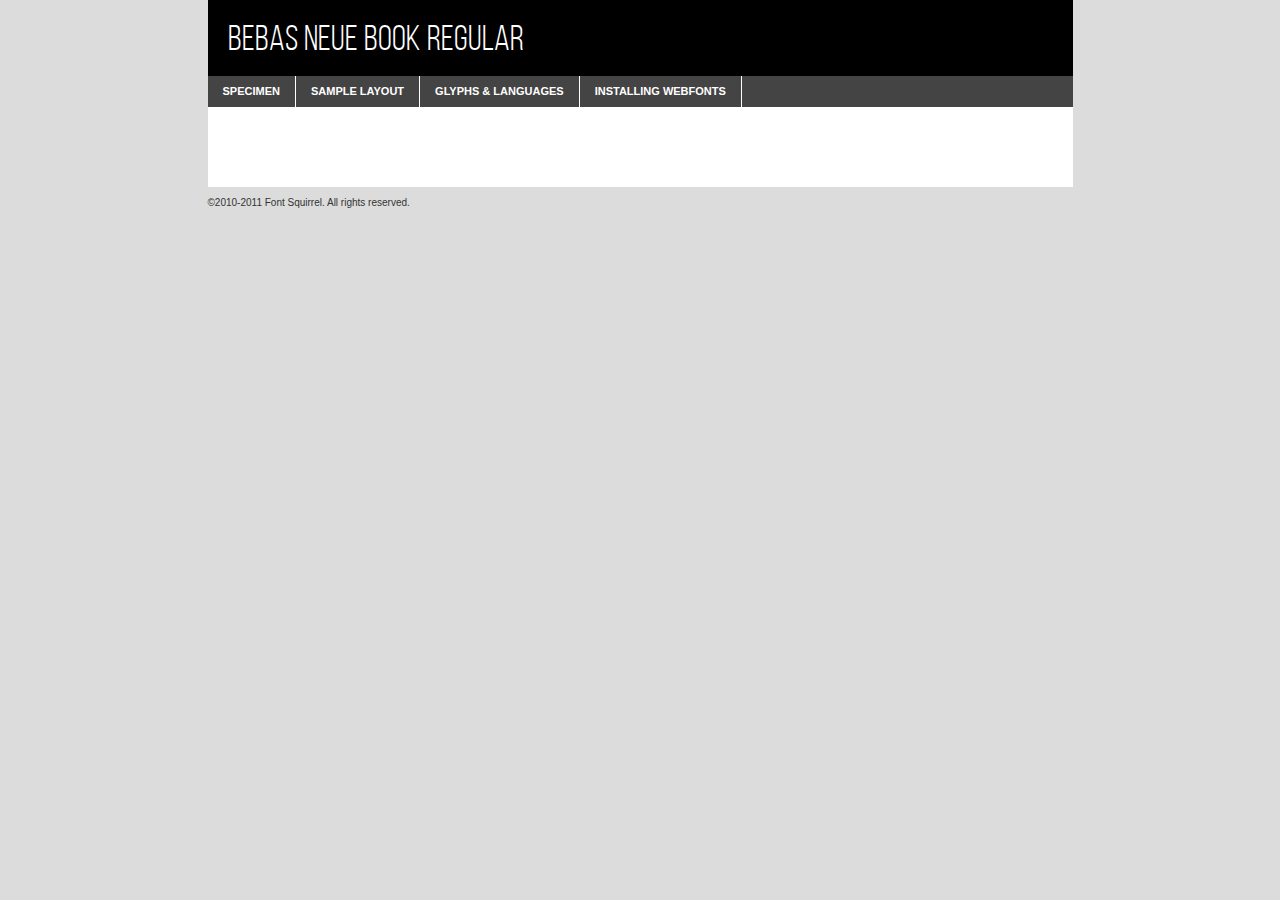
<file: fonts/bebasneue_book-demo.html>
<!DOCTYPE html PUBLIC "-//W3C//DTD XHTML 1.0 Transitional//EN"
	"http://www.w3.org/TR/xhtml1/DTD/xhtml1-transitional.dtd">

<html xmlns="http://www.w3.org/1999/xhtml" xml:lang="en" lang="en">
<head>
	<meta http-equiv="Content-Type" content="text/html; charset=utf-8" />
	<script src="http://ajax.googleapis.com/ajax/libs/jquery/1.7.2/jquery.min.js" type="text/javascript" charset="utf-8"></script>
	<script src="specimen_files/easytabs.js" type="text/javascript" charset="utf-8"></script>
	<link rel="stylesheet" href="specimen_files/specimen_stylesheet.css" type="text/css" charset="utf-8" />
	<link rel="stylesheet" href="stylesheet.css" type="text/css" charset="utf-8" />

	<style type="text/css">
					body{
				font-family: 'bebas_neuebook';
							}
		</style>

	<title>Bebas Neue Book Regular Specimen</title>
	
	
	<script type="text/javascript" charset="utf-8">
		$(document).ready(function() {
			$('#container').easyTabs({defaultContent:1});
		});
	</script>
</head>

<body>
<div id="container">
	<div id="header">
		Bebas Neue Book Regular	</div>
	<ul class="tabs">
		<li><a href="#specimen">Specimen</a></li>
		<li><a href="#layout">Sample Layout</a></li>
				<li><a href="#glyphs">Glyphs &amp; Languages</a></li>
		<li><a href="#installing">Installing Webfonts</a></li>
		
	</ul>
	
	<div id="main_content">

		
			<div id="specimen">
		
				<div class="section">
					<div class="grid12 firstcol">
						<div class="huge">AaBb</div>
					</div>
				</div>
		
				<div class="section">
					<div class="glyph_range">A&#x200B;B&#x200b;C&#x200b;D&#x200b;E&#x200b;F&#x200b;G&#x200b;H&#x200b;I&#x200b;J&#x200b;K&#x200b;L&#x200b;M&#x200b;N&#x200b;O&#x200b;P&#x200b;Q&#x200b;R&#x200b;S&#x200b;T&#x200b;U&#x200b;V&#x200b;W&#x200b;X&#x200b;Y&#x200b;Z&#x200b;a&#x200b;b&#x200b;c&#x200b;d&#x200b;e&#x200b;f&#x200b;g&#x200b;h&#x200b;i&#x200b;j&#x200b;k&#x200b;l&#x200b;m&#x200b;n&#x200b;o&#x200b;p&#x200b;q&#x200b;r&#x200b;s&#x200b;t&#x200b;u&#x200b;v&#x200b;w&#x200b;x&#x200b;y&#x200b;z&#x200b;1&#x200b;2&#x200b;3&#x200b;4&#x200b;5&#x200b;6&#x200b;7&#x200b;8&#x200b;9&#x200b;0&#x200b;&amp;&#x200b;.&#x200b;,&#x200b;?&#x200b;!&#x200b;&#64;&#x200b;(&#x200b;)&#x200b;#&#x200b;$&#x200b;%&#x200b;*&#x200b;+&#x200b;-&#x200b;=&#x200b;:&#x200b;;</div>
				</div>
				<div class="section">
					<div class="grid12 firstcol">
						<table class="sample_table">
							<tr><td>10</td><td class="size10">abcdefghijklmnopqrstuvwxyzABCDEFGHIJKLMNOPQRSTUVWXYZ0123456789abcdefghijklmnopqrstuvwxyzABCDEFGHIJKLMNOPQRSTUVWXYZ0123456789abcdefghijklmnopqrstuvwxyzABCDEFGHIJKLMNOPQRSTUVWXYZ</td></tr>
							<tr><td>11</td><td class="size11">abcdefghijklmnopqrstuvwxyzABCDEFGHIJKLMNOPQRSTUVWXYZ0123456789abcdefghijklmnopqrstuvwxyzABCDEFGHIJKLMNOPQRSTUVWXYZ0123456789abcdefghijklmnopqrstuvwxyzABCDEFGHIJKLMNOPQRSTUVWXYZ</td></tr>
							<tr><td>12</td><td class="size12">abcdefghijklmnopqrstuvwxyzABCDEFGHIJKLMNOPQRSTUVWXYZ0123456789abcdefghijklmnopqrstuvwxyzABCDEFGHIJKLMNOPQRSTUVWXYZ0123456789abcdefghijklmnopqrstuvwxyzABCDEFGHIJKLMNOPQRSTUVWXYZ</td></tr>
							<tr><td>13</td><td class="size13">abcdefghijklmnopqrstuvwxyzABCDEFGHIJKLMNOPQRSTUVWXYZ0123456789abcdefghijklmnopqrstuvwxyzABCDEFGHIJKLMNOPQRSTUVWXYZ0123456789abcdefghijklmnopqrstuvwxyzABCDEFGHIJKLMNOPQRSTUVWXYZ</td></tr>
							<tr><td>14</td><td class="size14">abcdefghijklmnopqrstuvwxyzABCDEFGHIJKLMNOPQRSTUVWXYZ0123456789abcdefghijklmnopqrstuvwxyzABCDEFGHIJKLMNOPQRSTUVWXYZ0123456789abcdefghijklmnopqrstuvwxyzABCDEFGHIJKLMNOPQRSTUVWXYZ</td></tr>
							<tr><td>16</td><td class="size16">abcdefghijklmnopqrstuvwxyzABCDEFGHIJKLMNOPQRSTUVWXYZ0123456789abcdefghijklmnopqrstuvwxyzABCDEFGHIJKLMNOPQRSTUVWXYZ</td></tr>
							<tr><td>18</td><td class="size18">abcdefghijklmnopqrstuvwxyzABCDEFGHIJKLMNOPQRSTUVWXYZ0123456789abcdefghijklmnopqrstuvwxyzABCDEFGHIJKLMNOPQRSTUVWXYZ</td></tr>
							<tr><td>20</td><td class="size20">abcdefghijklmnopqrstuvwxyzABCDEFGHIJKLMNOPQRSTUVWXYZ0123456789abcdefghijklmnopqrstuvwxyzABCDEFGHIJKLMNOPQRSTUVWXYZ</td></tr>
							<tr><td>24</td><td class="size24">abcdefghijklmnopqrstuvwxyzABCDEFGHIJKLMNOPQRSTUVWXYZ0123456789abcdefghijklmnopqrstuvwxyzABCDEFGHIJKLMNOPQRSTUVWXYZ</td></tr>
							<tr><td>30</td><td class="size30">abcdefghijklmnopqrstuvwxyzABCDEFGHIJKLMNOPQRSTUVWXYZ0123456789abcdefghijklmnopqrstuvwxyzABCDEFGHIJKLMNOPQRSTUVWXYZ</td></tr>
							<tr><td>36</td><td class="size36">abcdefghijklmnopqrstuvwxyzABCDEFGHIJKLMNOPQRSTUVWXYZ0123456789abcdefghijklmnopqrstuvwxyzABCDEFGHIJKLMNOPQRSTUVWXYZ</td></tr>
							<tr><td>48</td><td class="size48">abcdefghijklmnopqrstuvwxyzABCDEFGHIJKLMNOPQRSTUVWXYZ0123456789abcdefghijklmnopqrstuvwxyzABCDEFGHIJKLMNOPQRSTUVWXYZ</td></tr>
							<tr><td>60</td><td class="size60">abcdefghijklmnopqrstuvwxyzABCDEFGHIJKLMNOPQRSTUVWXYZ0123456789abcdefghijklmnopqrstuvwxyzABCDEFGHIJKLMNOPQRSTUVWXYZ</td></tr>
							<tr><td>72</td><td class="size72">abcdefghijklmnopqrstuvwxyzABCDEFGHIJKLMNOPQRSTUVWXYZ0123456789abcdefghijklmnopqrstuvwxyzABCDEFGHIJKLMNOPQRSTUVWXYZ</td></tr>
							<tr><td>90</td><td class="size90">abcdefghijklmnopqrstuvwxyzABCDEFGHIJKLMNOPQRSTUVWXYZ0123456789abcdefghijklmnopqrstuvwxyzABCDEFGHIJKLMNOPQRSTUVWXYZ</td></tr>
						</table>
				
					</div>
			
				</div>
		
		
		
								<div class="section" id="bodycomparison">


										<div id="xheight">
				<div class="fontbody">&#x25FC;&#x25FC;&#x25FC;&#x25FC;&#x25FC;&#x25FC;&#x25FC;&#x25FC;&#x25FC;&#x25FC;&#x25FC;&#x25FC;&#x25FC;&#x25FC;&#x25FC;&#x25FC;&#x25FC;&#x25FC;&#x25FC;&#x25FC;&#x25FC;&#x25FC;&#x25FC;&#x25FC;&#x25FC;&#x25FC;&#x25FC;&#x25FC;&#x25FC;&#x25FC;&#x25FC;&#x25FC;&#x25FC;&#x25FC;&#x25FC;&#x25FC;&#x25FC;&#x25FC;&#x25FC;&#x25FC;&#x25FC;&#x25FC;&#x25FC;&#x25FC;&#x25FC;&#x25FC;&#x25FC;&#x25FC;&#x25FC;&#x25FC;&#x25FC;&#x25FC;&#x25FC;&#x25FC;&#x25FC;&#x25FC;&#x25FC;&#x25FC;&#x25FC;&#x25FC;&#x25FC;&#x25FC;&#x25FC;&#x25FC;&#x25FC;&#x25FC;&#x25FC;&#x25FC;&#x25FC;&#x25FC;&#x25FC;&#x25FC;&#x25FC;&#x25FC;&#x25FC;&#x25FC;&#x25FC;&#x25FC;&#x25FC;&#x25FC;&#x25FC;&#x25FC;&#x25FC;&#x25FC;&#x25FC;&#x25FC;&#x25FC;&#x25FC;&#x25FC;&#x25FC;&#x25FC;&#x25FC;&#x25FC;&#x25FC;&#x25FC;&#x25FC;&#x25FC;&#x25FC;&#x25FC;body</div><div class="arialbody">body</div><div class="verdanabody">body</div><div class="georgiabody">body</div></div>
										<div class="fontbody" style="z-index:1">
											body<span>Bebas Neue Book Regular</span>
										</div>
										<div class="arialbody" style="z-index:1">
											body<span>Arial</span>
										</div>
										<div class="verdanabody" style="z-index:1">
											body<span>Verdana</span>
										</div>
										<div class="georgiabody" style="z-index:1">
											body<span>Georgia</span>
										</div>



								</div>
		
		
				<div class="section psample psample_row1" id="">
					
					<div class="grid2 firstcol">
						<p class="size10"><span>10.</span>Aenean lacinia bibendum nulla sed consectetur. Fusce dapibus, tellus ac cursus commodo, tortor mauris condimentum nibh, ut fermentum massa justo sit amet risus. Nullam id dolor id nibh ultricies vehicula ut id elit. Cum sociis natoque penatibus et magnis dis parturient montes, nascetur ridiculus mus. Nulla vitae elit libero, a pharetra augue.</p>
			
					</div>
					<div class="grid3">
						<p class="size11"><span>11.</span>Aenean lacinia bibendum nulla sed consectetur. Fusce dapibus, tellus ac cursus commodo, tortor mauris condimentum nibh, ut fermentum massa justo sit amet risus. Nullam id dolor id nibh ultricies vehicula ut id elit. Cum sociis natoque penatibus et magnis dis parturient montes, nascetur ridiculus mus. Nulla vitae elit libero, a pharetra augue.</p>
			
					</div>
					<div class="grid3">
						<p class="size12"><span>12.</span>Aenean lacinia bibendum nulla sed consectetur. Fusce dapibus, tellus ac cursus commodo, tortor mauris condimentum nibh, ut fermentum massa justo sit amet risus. Nullam id dolor id nibh ultricies vehicula ut id elit. Cum sociis natoque penatibus et magnis dis parturient montes, nascetur ridiculus mus. Nulla vitae elit libero, a pharetra augue.</p>
			
					</div>
					<div class="grid4">
						<p class="size13"><span>13.</span>Aenean lacinia bibendum nulla sed consectetur. Fusce dapibus, tellus ac cursus commodo, tortor mauris condimentum nibh, ut fermentum massa justo sit amet risus. Nullam id dolor id nibh ultricies vehicula ut id elit. Cum sociis natoque penatibus et magnis dis parturient montes, nascetur ridiculus mus. Nulla vitae elit libero, a pharetra augue.</p>
			
					</div>
					<div class="white_blend"></div>
					
				</div>
				<div class="section psample psample_row2" id="">
					<div class="grid3 firstcol">
						<p class="size14"><span>14.</span>Aenean lacinia bibendum nulla sed consectetur. Fusce dapibus, tellus ac cursus commodo, tortor mauris condimentum nibh, ut fermentum massa justo sit amet risus. Nullam id dolor id nibh ultricies vehicula ut id elit. Cum sociis natoque penatibus et magnis dis parturient montes, nascetur ridiculus mus. Nulla vitae elit libero, a pharetra augue.</p>
			
					</div>
					<div class="grid4">
						<p class="size16"><span>16.</span>Aenean lacinia bibendum nulla sed consectetur. Fusce dapibus, tellus ac cursus commodo, tortor mauris condimentum nibh, ut fermentum massa justo sit amet risus. Nullam id dolor id nibh ultricies vehicula ut id elit. Cum sociis natoque penatibus et magnis dis parturient montes, nascetur ridiculus mus. Nulla vitae elit libero, a pharetra augue.</p>
			
					</div>
					<div class="grid5">
						<p class="size18"><span>18.</span>Aenean lacinia bibendum nulla sed consectetur. Fusce dapibus, tellus ac cursus commodo, tortor mauris condimentum nibh, ut fermentum massa justo sit amet risus. Nullam id dolor id nibh ultricies vehicula ut id elit. Cum sociis natoque penatibus et magnis dis parturient montes, nascetur ridiculus mus. Nulla vitae elit libero, a pharetra augue.</p>
			
					</div>

					<div class="white_blend"></div>

				</div>
				
				<div class="section psample psample_row3" id="">
					<div class="grid5 firstcol">
						<p class="size20"><span>20.</span>Aenean lacinia bibendum nulla sed consectetur. Fusce dapibus, tellus ac cursus commodo, tortor mauris condimentum nibh, ut fermentum massa justo sit amet risus. Nullam id dolor id nibh ultricies vehicula ut id elit. Cum sociis natoque penatibus et magnis dis parturient montes, nascetur ridiculus mus. Nulla vitae elit libero, a pharetra augue.</p>
					</div>
					<div class="grid7">
						<p class="size24"><span>24.</span>Aenean lacinia bibendum nulla sed consectetur. Fusce dapibus, tellus ac cursus commodo, tortor mauris condimentum nibh, ut fermentum massa justo sit amet risus. Nullam id dolor id nibh ultricies vehicula ut id elit. Cum sociis natoque penatibus et magnis dis parturient montes, nascetur ridiculus mus. Nulla vitae elit libero, a pharetra augue.</p>
					</div>
					
					<div class="white_blend"></div>
					
				</div>
				
				<div class="section psample psample_row4" id="">
					<div class="grid12 firstcol">
						<p class="size30"><span>30.</span>Aenean lacinia bibendum nulla sed consectetur. Fusce dapibus, tellus ac cursus commodo, tortor mauris condimentum nibh, ut fermentum massa justo sit amet risus. Nullam id dolor id nibh ultricies vehicula ut id elit. Cum sociis natoque penatibus et magnis dis parturient montes, nascetur ridiculus mus. Nulla vitae elit libero, a pharetra augue.</p>
					</div>
					<div class="white_blend"></div>
					
				</div>
				
				
				
				<div class="section psample psample_row1 fullreverse">
					<div class="grid2 firstcol">
						<p class="size10"><span>10.</span>Aenean lacinia bibendum nulla sed consectetur. Fusce dapibus, tellus ac cursus commodo, tortor mauris condimentum nibh, ut fermentum massa justo sit amet risus. Nullam id dolor id nibh ultricies vehicula ut id elit. Cum sociis natoque penatibus et magnis dis parturient montes, nascetur ridiculus mus. Nulla vitae elit libero, a pharetra augue.</p>
			
					</div>
					<div class="grid3">
						<p class="size11"><span>11.</span>Aenean lacinia bibendum nulla sed consectetur. Fusce dapibus, tellus ac cursus commodo, tortor mauris condimentum nibh, ut fermentum massa justo sit amet risus. Nullam id dolor id nibh ultricies vehicula ut id elit. Cum sociis natoque penatibus et magnis dis parturient montes, nascetur ridiculus mus. Nulla vitae elit libero, a pharetra augue.</p>
			
					</div>
					<div class="grid3">
						<p class="size12"><span>12.</span>Aenean lacinia bibendum nulla sed consectetur. Fusce dapibus, tellus ac cursus commodo, tortor mauris condimentum nibh, ut fermentum massa justo sit amet risus. Nullam id dolor id nibh ultricies vehicula ut id elit. Cum sociis natoque penatibus et magnis dis parturient montes, nascetur ridiculus mus. Nulla vitae elit libero, a pharetra augue.</p>
			
					</div>
					<div class="grid4">
						<p class="size13"><span>13.</span>Aenean lacinia bibendum nulla sed consectetur. Fusce dapibus, tellus ac cursus commodo, tortor mauris condimentum nibh, ut fermentum massa justo sit amet risus. Nullam id dolor id nibh ultricies vehicula ut id elit. Cum sociis natoque penatibus et magnis dis parturient montes, nascetur ridiculus mus. Nulla vitae elit libero, a pharetra augue.</p>
			
					</div>
					<div class="black_blend"></div>
					
				</div>
				
				<div class="section psample psample_row2 fullreverse">
					<div class="grid3 firstcol">
						<p class="size14"><span>14.</span>Aenean lacinia bibendum nulla sed consectetur. Fusce dapibus, tellus ac cursus commodo, tortor mauris condimentum nibh, ut fermentum massa justo sit amet risus. Nullam id dolor id nibh ultricies vehicula ut id elit. Cum sociis natoque penatibus et magnis dis parturient montes, nascetur ridiculus mus. Nulla vitae elit libero, a pharetra augue.</p>
			
					</div>
					<div class="grid4">
						<p class="size16"><span>16.</span>Aenean lacinia bibendum nulla sed consectetur. Fusce dapibus, tellus ac cursus commodo, tortor mauris condimentum nibh, ut fermentum massa justo sit amet risus. Nullam id dolor id nibh ultricies vehicula ut id elit. Cum sociis natoque penatibus et magnis dis parturient montes, nascetur ridiculus mus. Nulla vitae elit libero, a pharetra augue.</p>
			
					</div>
					<div class="grid5">
						<p class="size18"><span>18.</span>Aenean lacinia bibendum nulla sed consectetur. Fusce dapibus, tellus ac cursus commodo, tortor mauris condimentum nibh, ut fermentum massa justo sit amet risus. Nullam id dolor id nibh ultricies vehicula ut id elit. Cum sociis natoque penatibus et magnis dis parturient montes, nascetur ridiculus mus. Nulla vitae elit libero, a pharetra augue.</p>
			
					</div>
					<div class="black_blend"></div>

				</div>
				
				<div class="section psample fullreverse psample_row3" id="">
					<div class="grid5 firstcol">
						<p class="size20"><span>20.</span>Aenean lacinia bibendum nulla sed consectetur. Fusce dapibus, tellus ac cursus commodo, tortor mauris condimentum nibh, ut fermentum massa justo sit amet risus. Nullam id dolor id nibh ultricies vehicula ut id elit. Cum sociis natoque penatibus et magnis dis parturient montes, nascetur ridiculus mus. Nulla vitae elit libero, a pharetra augue.</p>
					</div>
					<div class="grid7">
						<p class="size24"><span>24.</span>Aenean lacinia bibendum nulla sed consectetur. Fusce dapibus, tellus ac cursus commodo, tortor mauris condimentum nibh, ut fermentum massa justo sit amet risus. Nullam id dolor id nibh ultricies vehicula ut id elit. Cum sociis natoque penatibus et magnis dis parturient montes, nascetur ridiculus mus. Nulla vitae elit libero, a pharetra augue.</p>
					</div>
					
					<div class="black_blend"></div>
					
				</div>
				
				<div class="section psample fullreverse psample_row4" id="" style="border-bottom: 20px #000 solid;">
					<div class="grid12 firstcol">
						<p class="size30"><span>30.</span>Aenean lacinia bibendum nulla sed consectetur. Fusce dapibus, tellus ac cursus commodo, tortor mauris condimentum nibh, ut fermentum massa justo sit amet risus. Nullam id dolor id nibh ultricies vehicula ut id elit. Cum sociis natoque penatibus et magnis dis parturient montes, nascetur ridiculus mus. Nulla vitae elit libero, a pharetra augue.</p>
					</div>
					<div class="black_blend"></div>
					
				</div>
				
				
				
				
			</div>
			
			<div id="layout">
				
				<div class="section">
					
					<div class="grid12 firstcol">
						<h1>Lorem Ipsum Dolor</h1>
						<h2>Etiam porta sem malesuada magna mollis euismod</h2>
						
						<p class="byline">By <a href="#link">Aenean Lacinia</a></p>
					</div>
				</div>
				<div class="section">
					<div class="grid8 firstcol">
						<p class="large">Donec sed odio dui. Morbi leo risus, porta ac consectetur ac, vestibulum at eros. Fusce dapibus, tellus ac cursus commodo, tortor mauris condimentum nibh, ut fermentum massa justo sit amet risus. </p>

						
						<h3>Pellentesque ornare sem</h3>

						<p>Maecenas sed diam eget risus varius blandit sit amet non magna. Maecenas faucibus mollis interdum. Donec ullamcorper nulla non metus auctor fringilla. Nullam id dolor id nibh ultricies vehicula ut id elit. Nullam id dolor id nibh ultricies vehicula ut id elit. </p>

						<p>Aenean eu leo quam. Pellentesque ornare sem lacinia quam venenatis vestibulum. Lorem ipsum dolor sit amet, consectetur adipiscing elit. Cum sociis natoque penatibus et magnis dis parturient montes, nascetur ridiculus mus. </p>

						<p>Nulla vitae elit libero, a pharetra augue. Praesent commodo cursus magna, vel scelerisque nisl consectetur et. Aenean lacinia bibendum nulla sed consectetur. </p>

						<p>Nullam quis risus eget urna mollis ornare vel eu leo. Nullam quis risus eget urna mollis ornare vel eu leo. Maecenas sed diam eget risus varius blandit sit amet non magna. Donec ullamcorper nulla non metus auctor fringilla. </p>

						<h3>Cras mattis consectetur</h3>

						<p>Aenean eu leo quam. Pellentesque ornare sem lacinia quam venenatis vestibulum. Aenean lacinia bibendum nulla sed consectetur. Integer posuere erat a ante venenatis dapibus posuere velit aliquet. Cras mattis consectetur purus sit amet fermentum. </p>

						<p>Nullam id dolor id nibh ultricies vehicula ut id elit. Nullam quis risus eget urna mollis ornare vel eu leo. Cras mattis consectetur purus sit amet fermentum.</p>
					</div>
					
					<div class="grid4 sidebar">
						
						<div class="box reverse">
							<p class="last">Nullam quis risus eget urna mollis ornare vel eu leo. Donec ullamcorper nulla non metus auctor fringilla. Cras mattis consectetur purus sit amet fermentum. Sed posuere consectetur est at lobortis. Lorem ipsum dolor sit amet, consectetur adipiscing elit. </p>
						</div>
						
						<p class="caption">Maecenas sed diam eget risus varius.</p>

						<p>Vestibulum id ligula porta felis euismod semper. Integer posuere erat a ante venenatis dapibus posuere velit aliquet. Vestibulum id ligula porta felis euismod semper. Sed posuere consectetur est at lobortis. Maecenas sed diam eget risus varius blandit sit amet non magna. Fusce dapibus, tellus ac cursus commodo, tortor mauris condimentum nibh, ut fermentum massa justo sit amet risus. </p>

					

						<p>Duis mollis, est non commodo luctus, nisi erat porttitor ligula, eget lacinia odio sem nec elit. Aenean lacinia bibendum nulla sed consectetur. Vivamus sagittis lacus vel augue laoreet rutrum faucibus dolor auctor. Aenean lacinia bibendum nulla sed consectetur. Nullam quis risus eget urna mollis ornare vel eu leo. </p>

						<p>Praesent commodo cursus magna, vel scelerisque nisl consectetur et. Donec ullamcorper nulla non metus auctor fringilla. Maecenas faucibus mollis interdum. Fusce dapibus, tellus ac cursus commodo, tortor mauris condimentum nibh, ut fermentum massa justo sit amet risus. </p>

					</div>
				</div>
				
			</div>


			



		<div id="glyphs">
			<div class="section">
				<div class="grid12 firstcol">
			
				<h1>Language Support</h1>
				<p>The subset of Bebas Neue Book Regular in this kit supports the following languages:<br />
			
					Albanian, Basque, Breton, Chamorro, Danish, Dutch, English, Faroese, Finnish, French, Frisian, Galician, German, Icelandic, Italian, Malagasy, Norwegian, Portuguese, Spanish, Swedish				</p>
				<h1>Glyph Chart</h1>
				<p>The subset of Bebas Neue Book Regular in this kit includes all the glyphs listed below. Unicode entities are included above each glyph to help you insert individual characters into your layout.</p>
				<div id="glyph_chart">
			
																				 <div><p>&amp;#32;</p>&#32;</div>
																				 <div><p>&amp;#33;</p>&#33;</div>
																				 <div><p>&amp;#34;</p>&#34;</div>
																				 <div><p>&amp;#35;</p>&#35;</div>
																				 <div><p>&amp;#36;</p>&#36;</div>
																				 <div><p>&amp;#37;</p>&#37;</div>
																				 <div><p>&amp;#38;</p>&#38;</div>
																				 <div><p>&amp;#39;</p>&#39;</div>
																				 <div><p>&amp;#40;</p>&#40;</div>
																				 <div><p>&amp;#41;</p>&#41;</div>
																				 <div><p>&amp;#42;</p>&#42;</div>
																				 <div><p>&amp;#43;</p>&#43;</div>
																				 <div><p>&amp;#44;</p>&#44;</div>
																				 <div><p>&amp;#45;</p>&#45;</div>
																				 <div><p>&amp;#46;</p>&#46;</div>
																				 <div><p>&amp;#47;</p>&#47;</div>
																				 <div><p>&amp;#48;</p>&#48;</div>
																				 <div><p>&amp;#49;</p>&#49;</div>
																				 <div><p>&amp;#50;</p>&#50;</div>
																				 <div><p>&amp;#51;</p>&#51;</div>
																				 <div><p>&amp;#52;</p>&#52;</div>
																				 <div><p>&amp;#53;</p>&#53;</div>
																				 <div><p>&amp;#54;</p>&#54;</div>
																				 <div><p>&amp;#55;</p>&#55;</div>
																				 <div><p>&amp;#56;</p>&#56;</div>
																				 <div><p>&amp;#57;</p>&#57;</div>
																				 <div><p>&amp;#58;</p>&#58;</div>
																				 <div><p>&amp;#59;</p>&#59;</div>
																				 <div><p>&amp;#60;</p>&#60;</div>
																				 <div><p>&amp;#61;</p>&#61;</div>
																				 <div><p>&amp;#62;</p>&#62;</div>
																				 <div><p>&amp;#63;</p>&#63;</div>
																				 <div><p>&amp;#64;</p>&#64;</div>
																				 <div><p>&amp;#65;</p>&#65;</div>
																				 <div><p>&amp;#66;</p>&#66;</div>
																				 <div><p>&amp;#67;</p>&#67;</div>
																				 <div><p>&amp;#68;</p>&#68;</div>
																				 <div><p>&amp;#69;</p>&#69;</div>
																				 <div><p>&amp;#70;</p>&#70;</div>
																				 <div><p>&amp;#71;</p>&#71;</div>
																				 <div><p>&amp;#72;</p>&#72;</div>
																				 <div><p>&amp;#73;</p>&#73;</div>
																				 <div><p>&amp;#74;</p>&#74;</div>
																				 <div><p>&amp;#75;</p>&#75;</div>
																				 <div><p>&amp;#76;</p>&#76;</div>
																				 <div><p>&amp;#77;</p>&#77;</div>
																				 <div><p>&amp;#78;</p>&#78;</div>
																				 <div><p>&amp;#79;</p>&#79;</div>
																				 <div><p>&amp;#80;</p>&#80;</div>
																				 <div><p>&amp;#81;</p>&#81;</div>
																				 <div><p>&amp;#82;</p>&#82;</div>
																				 <div><p>&amp;#83;</p>&#83;</div>
																				 <div><p>&amp;#84;</p>&#84;</div>
																				 <div><p>&amp;#85;</p>&#85;</div>
																				 <div><p>&amp;#86;</p>&#86;</div>
																				 <div><p>&amp;#87;</p>&#87;</div>
																				 <div><p>&amp;#88;</p>&#88;</div>
																				 <div><p>&amp;#89;</p>&#89;</div>
																				 <div><p>&amp;#90;</p>&#90;</div>
																				 <div><p>&amp;#91;</p>&#91;</div>
																				 <div><p>&amp;#92;</p>&#92;</div>
																				 <div><p>&amp;#93;</p>&#93;</div>
																				 <div><p>&amp;#94;</p>&#94;</div>
																				 <div><p>&amp;#95;</p>&#95;</div>
																				 <div><p>&amp;#96;</p>&#96;</div>
																				 <div><p>&amp;#97;</p>&#97;</div>
																				 <div><p>&amp;#98;</p>&#98;</div>
																				 <div><p>&amp;#99;</p>&#99;</div>
																				 <div><p>&amp;#100;</p>&#100;</div>
																				 <div><p>&amp;#101;</p>&#101;</div>
																				 <div><p>&amp;#102;</p>&#102;</div>
																				 <div><p>&amp;#103;</p>&#103;</div>
																				 <div><p>&amp;#104;</p>&#104;</div>
																				 <div><p>&amp;#105;</p>&#105;</div>
																				 <div><p>&amp;#106;</p>&#106;</div>
																				 <div><p>&amp;#107;</p>&#107;</div>
																				 <div><p>&amp;#108;</p>&#108;</div>
																				 <div><p>&amp;#109;</p>&#109;</div>
																				 <div><p>&amp;#110;</p>&#110;</div>
																				 <div><p>&amp;#111;</p>&#111;</div>
																				 <div><p>&amp;#112;</p>&#112;</div>
																				 <div><p>&amp;#113;</p>&#113;</div>
																				 <div><p>&amp;#114;</p>&#114;</div>
																				 <div><p>&amp;#115;</p>&#115;</div>
																				 <div><p>&amp;#116;</p>&#116;</div>
																				 <div><p>&amp;#117;</p>&#117;</div>
																				 <div><p>&amp;#118;</p>&#118;</div>
																				 <div><p>&amp;#119;</p>&#119;</div>
																				 <div><p>&amp;#120;</p>&#120;</div>
																				 <div><p>&amp;#121;</p>&#121;</div>
																				 <div><p>&amp;#122;</p>&#122;</div>
																				 <div><p>&amp;#123;</p>&#123;</div>
																				 <div><p>&amp;#124;</p>&#124;</div>
																				 <div><p>&amp;#125;</p>&#125;</div>
																				 <div><p>&amp;#126;</p>&#126;</div>
																				 <div><p>&amp;#160;</p>&#160;</div>
																				 <div><p>&amp;#161;</p>&#161;</div>
																				 <div><p>&amp;#162;</p>&#162;</div>
																				 <div><p>&amp;#163;</p>&#163;</div>
																				 <div><p>&amp;#164;</p>&#164;</div>
																				 <div><p>&amp;#165;</p>&#165;</div>
																				 <div><p>&amp;#166;</p>&#166;</div>
																				 <div><p>&amp;#167;</p>&#167;</div>
																				 <div><p>&amp;#168;</p>&#168;</div>
																				 <div><p>&amp;#169;</p>&#169;</div>
																				 <div><p>&amp;#170;</p>&#170;</div>
																				 <div><p>&amp;#171;</p>&#171;</div>
																				 <div><p>&amp;#172;</p>&#172;</div>
																				 <div><p>&amp;#173;</p>&#173;</div>
																				 <div><p>&amp;#174;</p>&#174;</div>
																				 <div><p>&amp;#175;</p>&#175;</div>
																				 <div><p>&amp;#176;</p>&#176;</div>
																				 <div><p>&amp;#177;</p>&#177;</div>
																				 <div><p>&amp;#178;</p>&#178;</div>
																				 <div><p>&amp;#179;</p>&#179;</div>
																				 <div><p>&amp;#180;</p>&#180;</div>
																				 <div><p>&amp;#181;</p>&#181;</div>
																				 <div><p>&amp;#182;</p>&#182;</div>
																				 <div><p>&amp;#183;</p>&#183;</div>
																				 <div><p>&amp;#184;</p>&#184;</div>
																				 <div><p>&amp;#185;</p>&#185;</div>
																				 <div><p>&amp;#186;</p>&#186;</div>
																				 <div><p>&amp;#187;</p>&#187;</div>
																				 <div><p>&amp;#188;</p>&#188;</div>
																				 <div><p>&amp;#189;</p>&#189;</div>
																				 <div><p>&amp;#190;</p>&#190;</div>
																				 <div><p>&amp;#191;</p>&#191;</div>
																				 <div><p>&amp;#192;</p>&#192;</div>
																				 <div><p>&amp;#193;</p>&#193;</div>
																				 <div><p>&amp;#194;</p>&#194;</div>
																				 <div><p>&amp;#195;</p>&#195;</div>
																				 <div><p>&amp;#196;</p>&#196;</div>
																				 <div><p>&amp;#197;</p>&#197;</div>
																				 <div><p>&amp;#198;</p>&#198;</div>
																				 <div><p>&amp;#199;</p>&#199;</div>
																				 <div><p>&amp;#200;</p>&#200;</div>
																				 <div><p>&amp;#201;</p>&#201;</div>
																				 <div><p>&amp;#202;</p>&#202;</div>
																				 <div><p>&amp;#203;</p>&#203;</div>
																				 <div><p>&amp;#204;</p>&#204;</div>
																				 <div><p>&amp;#205;</p>&#205;</div>
																				 <div><p>&amp;#206;</p>&#206;</div>
																				 <div><p>&amp;#207;</p>&#207;</div>
																				 <div><p>&amp;#208;</p>&#208;</div>
																				 <div><p>&amp;#209;</p>&#209;</div>
																				 <div><p>&amp;#210;</p>&#210;</div>
																				 <div><p>&amp;#211;</p>&#211;</div>
																				 <div><p>&amp;#212;</p>&#212;</div>
																				 <div><p>&amp;#213;</p>&#213;</div>
																				 <div><p>&amp;#214;</p>&#214;</div>
																				 <div><p>&amp;#215;</p>&#215;</div>
																				 <div><p>&amp;#216;</p>&#216;</div>
																				 <div><p>&amp;#217;</p>&#217;</div>
																				 <div><p>&amp;#218;</p>&#218;</div>
																				 <div><p>&amp;#219;</p>&#219;</div>
																				 <div><p>&amp;#220;</p>&#220;</div>
																				 <div><p>&amp;#221;</p>&#221;</div>
																				 <div><p>&amp;#222;</p>&#222;</div>
																				 <div><p>&amp;#223;</p>&#223;</div>
																				 <div><p>&amp;#224;</p>&#224;</div>
																				 <div><p>&amp;#225;</p>&#225;</div>
																				 <div><p>&amp;#226;</p>&#226;</div>
																				 <div><p>&amp;#227;</p>&#227;</div>
																				 <div><p>&amp;#228;</p>&#228;</div>
																				 <div><p>&amp;#229;</p>&#229;</div>
																				 <div><p>&amp;#230;</p>&#230;</div>
																				 <div><p>&amp;#231;</p>&#231;</div>
																				 <div><p>&amp;#232;</p>&#232;</div>
																				 <div><p>&amp;#233;</p>&#233;</div>
																				 <div><p>&amp;#234;</p>&#234;</div>
																				 <div><p>&amp;#235;</p>&#235;</div>
																				 <div><p>&amp;#236;</p>&#236;</div>
																				 <div><p>&amp;#237;</p>&#237;</div>
																				 <div><p>&amp;#238;</p>&#238;</div>
																				 <div><p>&amp;#239;</p>&#239;</div>
																				 <div><p>&amp;#240;</p>&#240;</div>
																				 <div><p>&amp;#241;</p>&#241;</div>
																				 <div><p>&amp;#242;</p>&#242;</div>
																				 <div><p>&amp;#243;</p>&#243;</div>
																				 <div><p>&amp;#244;</p>&#244;</div>
																				 <div><p>&amp;#245;</p>&#245;</div>
																				 <div><p>&amp;#246;</p>&#246;</div>
																				 <div><p>&amp;#247;</p>&#247;</div>
																				 <div><p>&amp;#248;</p>&#248;</div>
																				 <div><p>&amp;#249;</p>&#249;</div>
																				 <div><p>&amp;#250;</p>&#250;</div>
																				 <div><p>&amp;#251;</p>&#251;</div>
																				 <div><p>&amp;#252;</p>&#252;</div>
																				 <div><p>&amp;#253;</p>&#253;</div>
																				 <div><p>&amp;#254;</p>&#254;</div>
																				 <div><p>&amp;#255;</p>&#255;</div>
																				 <div><p>&amp;#338;</p>&#338;</div>
																				 <div><p>&amp;#339;</p>&#339;</div>
																				 <div><p>&amp;#376;</p>&#376;</div>
																				 <div><p>&amp;#710;</p>&#710;</div>
																				 <div><p>&amp;#732;</p>&#732;</div>
																				 <div><p>&amp;#8192;</p>&#8192;</div>
																				 <div><p>&amp;#8193;</p>&#8193;</div>
																				 <div><p>&amp;#8194;</p>&#8194;</div>
																				 <div><p>&amp;#8195;</p>&#8195;</div>
																				 <div><p>&amp;#8196;</p>&#8196;</div>
																				 <div><p>&amp;#8197;</p>&#8197;</div>
																				 <div><p>&amp;#8198;</p>&#8198;</div>
																				 <div><p>&amp;#8199;</p>&#8199;</div>
																				 <div><p>&amp;#8200;</p>&#8200;</div>
																				 <div><p>&amp;#8201;</p>&#8201;</div>
																				 <div><p>&amp;#8202;</p>&#8202;</div>
																				 <div><p>&amp;#8208;</p>&#8208;</div>
																				 <div><p>&amp;#8209;</p>&#8209;</div>
																				 <div><p>&amp;#8210;</p>&#8210;</div>
																				 <div><p>&amp;#8211;</p>&#8211;</div>
																				 <div><p>&amp;#8212;</p>&#8212;</div>
																				 <div><p>&amp;#8216;</p>&#8216;</div>
																				 <div><p>&amp;#8217;</p>&#8217;</div>
																				 <div><p>&amp;#8218;</p>&#8218;</div>
																				 <div><p>&amp;#8220;</p>&#8220;</div>
																				 <div><p>&amp;#8221;</p>&#8221;</div>
																				 <div><p>&amp;#8222;</p>&#8222;</div>
																				 <div><p>&amp;#8226;</p>&#8226;</div>
																				 <div><p>&amp;#8230;</p>&#8230;</div>
																				 <div><p>&amp;#8239;</p>&#8239;</div>
																				 <div><p>&amp;#8249;</p>&#8249;</div>
																				 <div><p>&amp;#8250;</p>&#8250;</div>
																				 <div><p>&amp;#8287;</p>&#8287;</div>
																				 <div><p>&amp;#8364;</p>&#8364;</div>
																				 <div><p>&amp;#8482;</p>&#8482;</div>
																				 <div><p>&amp;#9724;</p>&#9724;</div>
																																																</div>	
				</div>
		
		
			</div>
		</div>
		
		
		<div id="specs">
			
		</div>
	
		<div id="installing">
			<div class="section">
				<div class="grid7 firstcol">
					<h1>Installing Webfonts</h1>
					
					<p>Webfonts are supported by all major browser platforms but not all in the same way. There are currently four different font formats that must be included in order to target all browsers. This includes TTF, WOFF, EOT and SVG.</p>
					
					<h2>1. Upload your webfonts</h2>
					<p>You must upload your webfont kit to your website. They should be in or near the same directory as your CSS files.</p>
					
					<h2>2. Include the webfont stylesheet</h2>
					<p>A special CSS @font-face declaration helps the various browsers select the appropriate font it needs without causing you a bunch of headaches. Learn more about this syntax by reading the <a href="http://www.fontspring.com/blog/further-hardening-of-the-bulletproof-syntax">Fontspring blog post</a> about it. The code for it is as follows:</p>


<code>
@font-face{ 
	font-family: 'MyWebFont';
	src: url('WebFont.eot');
	src: url('WebFont.eot?#iefix') format('embedded-opentype'),
	     url('WebFont.woff') format('woff'),
	     url('WebFont.ttf') format('truetype'),
	     url('WebFont.svg#webfont') format('svg');
}
</code>

	<p>We've already gone ahead and generated the code for you. All you have to do is link to the stylesheet in your HTML, like this:</p>
	<code>&lt;link rel=&quot;stylesheet&quot; href=&quot;stylesheet.css&quot; type=&quot;text/css&quot; charset=&quot;utf-8&quot; /&gt;</code>

					<h2>3. Modify your own stylesheet</h2>
					<p>To take advantage of your new fonts, you must tell your stylesheet to use them. Look at the original @font-face declaration above and find the property called "font-family." The name linked there will be what you use to reference the font. Prepend that webfont name to the font stack in the "font-family" property, inside the selector you want to change. For example:</p>
<code>p { font-family: 'WebFont', Arial, sans-serif; }</code>

<h2>4. Test</h2>
<p>Getting webfonts to work cross-browser <em>can</em> be tricky. Use the information in the sidebar to help you if you find that fonts aren't loading in a particular browser.</p>
				</div>
				
				<div class="grid5 sidebar">
					<div class="box">
						<h2>Troubleshooting<br />Font-Face Problems</h2>
						<p>Having trouble getting your webfonts to load in your new website? Here are some tips to sort out what might be the problem.</p>

						<h3>Fonts not showing in any browser</h3>

						<p>This sounds like you need to work on the plumbing. You either did not upload the fonts to the correct directory, or you did not link the fonts properly in the CSS. If you've confirmed that all this is correct and you still have a problem, take a look at your .htaccess file and see if requests are getting intercepted.</p>

						<h3>Fonts not loading in iPhone or iPad</h3>

						<p>The most common problem here is that you are serving the fonts from an IIS server. IIS refuses to serve files that have unknown MIME types. If that is the case, you must set the MIME type for SVG to "image/svg+xml" in the server settings. Follow these instructions from Microsoft if you need help.</p>

						<h3>Fonts not loading in Firefox</h3>

						<p>The primary reason for this failure? You are still using a version Firefox older than 3.5. So upgrade already! If that isn't it, then you are very likely serving fonts from a different domain. Firefox requires that all font assets be served from the same domain. Lastly it is possible that you need to add WOFF to your list of MIME types (if you are serving via IIS.)</p>

						<h3>Fonts not loading in IE</h3>

						<p>Are you looking at Internet Explorer on an actual Windows machine or are you cheating by using a service like Adobe BrowserLab? Many of these screenshot services do not render @font-face for IE. Best to test it on a real machine.</p>

						<h3>Fonts not loading in IE9</h3>

						<p>IE9, like Firefox, requires that fonts be served from the same domain as the website. Make sure that is the case.</p>
					</div>
				</div>
			</div>
			
		</div>
	
	</div>
	<div id="footer">
		<p>&copy;2010-2011 Font Squirrel. All rights reserved.</p>
	</div>
</div>
</body>
</html>
</file>
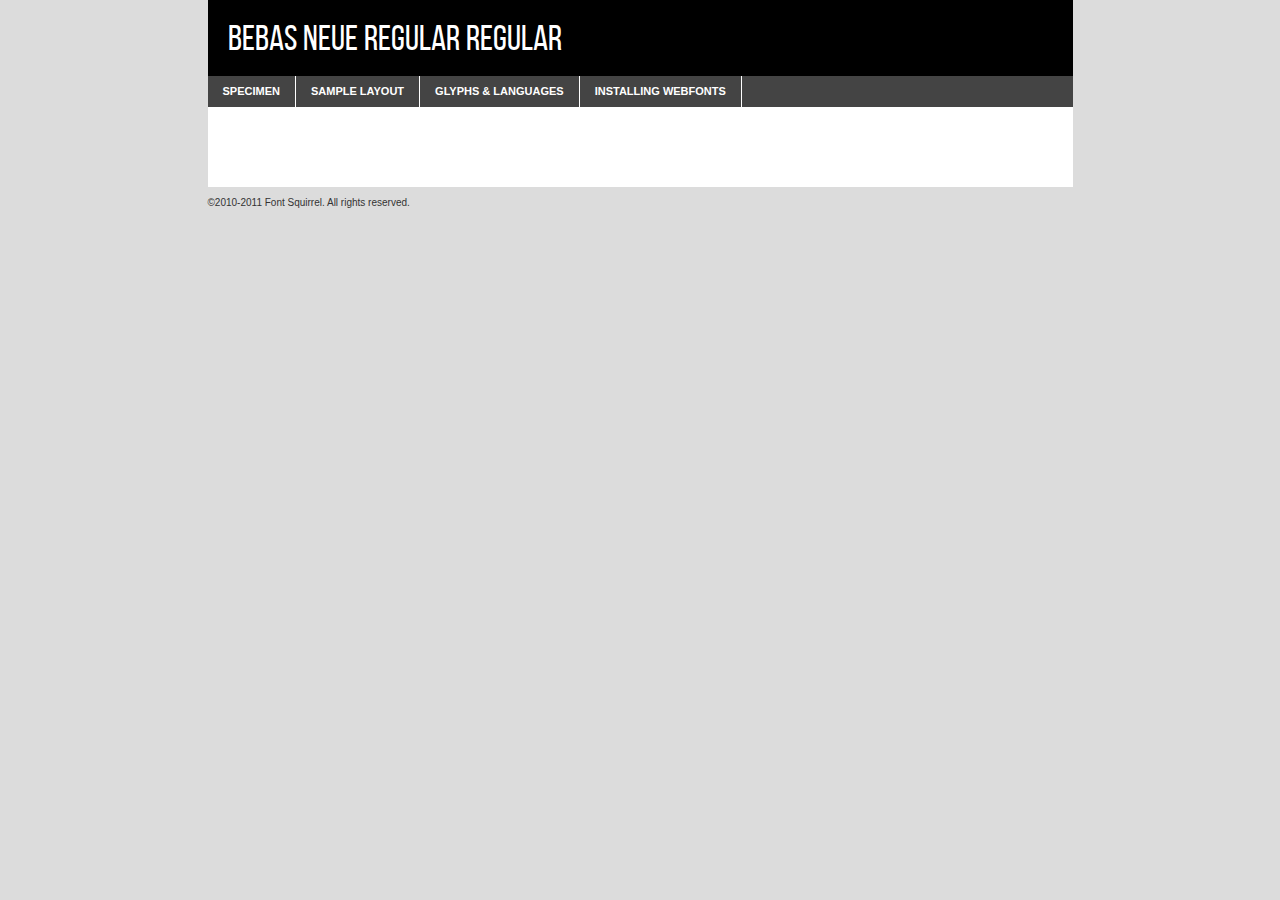
<file: fonts/bebasneue_regular-demo.html>
<!DOCTYPE html PUBLIC "-//W3C//DTD XHTML 1.0 Transitional//EN"
	"http://www.w3.org/TR/xhtml1/DTD/xhtml1-transitional.dtd">

<html xmlns="http://www.w3.org/1999/xhtml" xml:lang="en" lang="en">
<head>
	<meta http-equiv="Content-Type" content="text/html; charset=utf-8" />
	<script src="http://ajax.googleapis.com/ajax/libs/jquery/1.7.2/jquery.min.js" type="text/javascript" charset="utf-8"></script>
	<script src="specimen_files/easytabs.js" type="text/javascript" charset="utf-8"></script>
	<link rel="stylesheet" href="specimen_files/specimen_stylesheet.css" type="text/css" charset="utf-8" />
	<link rel="stylesheet" href="stylesheet.css" type="text/css" charset="utf-8" />

	<style type="text/css">
					body{
				font-family: 'bebas_neue_regularregular';
							}
		</style>

	<title>Bebas Neue Regular Regular Specimen</title>
	
	
	<script type="text/javascript" charset="utf-8">
		$(document).ready(function() {
			$('#container').easyTabs({defaultContent:1});
		});
	</script>
</head>

<body>
<div id="container">
	<div id="header">
		Bebas Neue Regular Regular	</div>
	<ul class="tabs">
		<li><a href="#specimen">Specimen</a></li>
		<li><a href="#layout">Sample Layout</a></li>
				<li><a href="#glyphs">Glyphs &amp; Languages</a></li>
		<li><a href="#installing">Installing Webfonts</a></li>
		
	</ul>
	
	<div id="main_content">

		
			<div id="specimen">
		
				<div class="section">
					<div class="grid12 firstcol">
						<div class="huge">AaBb</div>
					</div>
				</div>
		
				<div class="section">
					<div class="glyph_range">A&#x200B;B&#x200b;C&#x200b;D&#x200b;E&#x200b;F&#x200b;G&#x200b;H&#x200b;I&#x200b;J&#x200b;K&#x200b;L&#x200b;M&#x200b;N&#x200b;O&#x200b;P&#x200b;Q&#x200b;R&#x200b;S&#x200b;T&#x200b;U&#x200b;V&#x200b;W&#x200b;X&#x200b;Y&#x200b;Z&#x200b;a&#x200b;b&#x200b;c&#x200b;d&#x200b;e&#x200b;f&#x200b;g&#x200b;h&#x200b;i&#x200b;j&#x200b;k&#x200b;l&#x200b;m&#x200b;n&#x200b;o&#x200b;p&#x200b;q&#x200b;r&#x200b;s&#x200b;t&#x200b;u&#x200b;v&#x200b;w&#x200b;x&#x200b;y&#x200b;z&#x200b;1&#x200b;2&#x200b;3&#x200b;4&#x200b;5&#x200b;6&#x200b;7&#x200b;8&#x200b;9&#x200b;0&#x200b;&amp;&#x200b;.&#x200b;,&#x200b;?&#x200b;!&#x200b;&#64;&#x200b;(&#x200b;)&#x200b;#&#x200b;$&#x200b;%&#x200b;*&#x200b;+&#x200b;-&#x200b;=&#x200b;:&#x200b;;</div>
				</div>
				<div class="section">
					<div class="grid12 firstcol">
						<table class="sample_table">
							<tr><td>10</td><td class="size10">abcdefghijklmnopqrstuvwxyzABCDEFGHIJKLMNOPQRSTUVWXYZ0123456789abcdefghijklmnopqrstuvwxyzABCDEFGHIJKLMNOPQRSTUVWXYZ0123456789abcdefghijklmnopqrstuvwxyzABCDEFGHIJKLMNOPQRSTUVWXYZ</td></tr>
							<tr><td>11</td><td class="size11">abcdefghijklmnopqrstuvwxyzABCDEFGHIJKLMNOPQRSTUVWXYZ0123456789abcdefghijklmnopqrstuvwxyzABCDEFGHIJKLMNOPQRSTUVWXYZ0123456789abcdefghijklmnopqrstuvwxyzABCDEFGHIJKLMNOPQRSTUVWXYZ</td></tr>
							<tr><td>12</td><td class="size12">abcdefghijklmnopqrstuvwxyzABCDEFGHIJKLMNOPQRSTUVWXYZ0123456789abcdefghijklmnopqrstuvwxyzABCDEFGHIJKLMNOPQRSTUVWXYZ0123456789abcdefghijklmnopqrstuvwxyzABCDEFGHIJKLMNOPQRSTUVWXYZ</td></tr>
							<tr><td>13</td><td class="size13">abcdefghijklmnopqrstuvwxyzABCDEFGHIJKLMNOPQRSTUVWXYZ0123456789abcdefghijklmnopqrstuvwxyzABCDEFGHIJKLMNOPQRSTUVWXYZ0123456789abcdefghijklmnopqrstuvwxyzABCDEFGHIJKLMNOPQRSTUVWXYZ</td></tr>
							<tr><td>14</td><td class="size14">abcdefghijklmnopqrstuvwxyzABCDEFGHIJKLMNOPQRSTUVWXYZ0123456789abcdefghijklmnopqrstuvwxyzABCDEFGHIJKLMNOPQRSTUVWXYZ0123456789abcdefghijklmnopqrstuvwxyzABCDEFGHIJKLMNOPQRSTUVWXYZ</td></tr>
							<tr><td>16</td><td class="size16">abcdefghijklmnopqrstuvwxyzABCDEFGHIJKLMNOPQRSTUVWXYZ0123456789abcdefghijklmnopqrstuvwxyzABCDEFGHIJKLMNOPQRSTUVWXYZ</td></tr>
							<tr><td>18</td><td class="size18">abcdefghijklmnopqrstuvwxyzABCDEFGHIJKLMNOPQRSTUVWXYZ0123456789abcdefghijklmnopqrstuvwxyzABCDEFGHIJKLMNOPQRSTUVWXYZ</td></tr>
							<tr><td>20</td><td class="size20">abcdefghijklmnopqrstuvwxyzABCDEFGHIJKLMNOPQRSTUVWXYZ0123456789abcdefghijklmnopqrstuvwxyzABCDEFGHIJKLMNOPQRSTUVWXYZ</td></tr>
							<tr><td>24</td><td class="size24">abcdefghijklmnopqrstuvwxyzABCDEFGHIJKLMNOPQRSTUVWXYZ0123456789abcdefghijklmnopqrstuvwxyzABCDEFGHIJKLMNOPQRSTUVWXYZ</td></tr>
							<tr><td>30</td><td class="size30">abcdefghijklmnopqrstuvwxyzABCDEFGHIJKLMNOPQRSTUVWXYZ0123456789abcdefghijklmnopqrstuvwxyzABCDEFGHIJKLMNOPQRSTUVWXYZ</td></tr>
							<tr><td>36</td><td class="size36">abcdefghijklmnopqrstuvwxyzABCDEFGHIJKLMNOPQRSTUVWXYZ0123456789abcdefghijklmnopqrstuvwxyzABCDEFGHIJKLMNOPQRSTUVWXYZ</td></tr>
							<tr><td>48</td><td class="size48">abcdefghijklmnopqrstuvwxyzABCDEFGHIJKLMNOPQRSTUVWXYZ0123456789abcdefghijklmnopqrstuvwxyzABCDEFGHIJKLMNOPQRSTUVWXYZ</td></tr>
							<tr><td>60</td><td class="size60">abcdefghijklmnopqrstuvwxyzABCDEFGHIJKLMNOPQRSTUVWXYZ0123456789abcdefghijklmnopqrstuvwxyzABCDEFGHIJKLMNOPQRSTUVWXYZ</td></tr>
							<tr><td>72</td><td class="size72">abcdefghijklmnopqrstuvwxyzABCDEFGHIJKLMNOPQRSTUVWXYZ0123456789abcdefghijklmnopqrstuvwxyzABCDEFGHIJKLMNOPQRSTUVWXYZ</td></tr>
							<tr><td>90</td><td class="size90">abcdefghijklmnopqrstuvwxyzABCDEFGHIJKLMNOPQRSTUVWXYZ0123456789abcdefghijklmnopqrstuvwxyzABCDEFGHIJKLMNOPQRSTUVWXYZ</td></tr>
						</table>
				
					</div>
			
				</div>
		
		
		
								<div class="section" id="bodycomparison">


										<div id="xheight">
				<div class="fontbody">&#x25FC;&#x25FC;&#x25FC;&#x25FC;&#x25FC;&#x25FC;&#x25FC;&#x25FC;&#x25FC;&#x25FC;&#x25FC;&#x25FC;&#x25FC;&#x25FC;&#x25FC;&#x25FC;&#x25FC;&#x25FC;&#x25FC;&#x25FC;&#x25FC;&#x25FC;&#x25FC;&#x25FC;&#x25FC;&#x25FC;&#x25FC;&#x25FC;&#x25FC;&#x25FC;&#x25FC;&#x25FC;&#x25FC;&#x25FC;&#x25FC;&#x25FC;&#x25FC;&#x25FC;&#x25FC;&#x25FC;&#x25FC;&#x25FC;&#x25FC;&#x25FC;&#x25FC;&#x25FC;&#x25FC;&#x25FC;&#x25FC;&#x25FC;&#x25FC;&#x25FC;&#x25FC;&#x25FC;&#x25FC;&#x25FC;&#x25FC;&#x25FC;&#x25FC;&#x25FC;&#x25FC;&#x25FC;&#x25FC;&#x25FC;&#x25FC;&#x25FC;&#x25FC;&#x25FC;&#x25FC;&#x25FC;&#x25FC;&#x25FC;&#x25FC;&#x25FC;&#x25FC;&#x25FC;&#x25FC;&#x25FC;&#x25FC;&#x25FC;&#x25FC;&#x25FC;&#x25FC;&#x25FC;&#x25FC;&#x25FC;&#x25FC;&#x25FC;&#x25FC;&#x25FC;&#x25FC;&#x25FC;&#x25FC;&#x25FC;&#x25FC;&#x25FC;&#x25FC;&#x25FC;&#x25FC;body</div><div class="arialbody">body</div><div class="verdanabody">body</div><div class="georgiabody">body</div></div>
										<div class="fontbody" style="z-index:1">
											body<span>Bebas Neue Regular Regular</span>
										</div>
										<div class="arialbody" style="z-index:1">
											body<span>Arial</span>
										</div>
										<div class="verdanabody" style="z-index:1">
											body<span>Verdana</span>
										</div>
										<div class="georgiabody" style="z-index:1">
											body<span>Georgia</span>
										</div>



								</div>
		
		
				<div class="section psample psample_row1" id="">
					
					<div class="grid2 firstcol">
						<p class="size10"><span>10.</span>Aenean lacinia bibendum nulla sed consectetur. Fusce dapibus, tellus ac cursus commodo, tortor mauris condimentum nibh, ut fermentum massa justo sit amet risus. Nullam id dolor id nibh ultricies vehicula ut id elit. Cum sociis natoque penatibus et magnis dis parturient montes, nascetur ridiculus mus. Nulla vitae elit libero, a pharetra augue.</p>
			
					</div>
					<div class="grid3">
						<p class="size11"><span>11.</span>Aenean lacinia bibendum nulla sed consectetur. Fusce dapibus, tellus ac cursus commodo, tortor mauris condimentum nibh, ut fermentum massa justo sit amet risus. Nullam id dolor id nibh ultricies vehicula ut id elit. Cum sociis natoque penatibus et magnis dis parturient montes, nascetur ridiculus mus. Nulla vitae elit libero, a pharetra augue.</p>
			
					</div>
					<div class="grid3">
						<p class="size12"><span>12.</span>Aenean lacinia bibendum nulla sed consectetur. Fusce dapibus, tellus ac cursus commodo, tortor mauris condimentum nibh, ut fermentum massa justo sit amet risus. Nullam id dolor id nibh ultricies vehicula ut id elit. Cum sociis natoque penatibus et magnis dis parturient montes, nascetur ridiculus mus. Nulla vitae elit libero, a pharetra augue.</p>
			
					</div>
					<div class="grid4">
						<p class="size13"><span>13.</span>Aenean lacinia bibendum nulla sed consectetur. Fusce dapibus, tellus ac cursus commodo, tortor mauris condimentum nibh, ut fermentum massa justo sit amet risus. Nullam id dolor id nibh ultricies vehicula ut id elit. Cum sociis natoque penatibus et magnis dis parturient montes, nascetur ridiculus mus. Nulla vitae elit libero, a pharetra augue.</p>
			
					</div>
					<div class="white_blend"></div>
					
				</div>
				<div class="section psample psample_row2" id="">
					<div class="grid3 firstcol">
						<p class="size14"><span>14.</span>Aenean lacinia bibendum nulla sed consectetur. Fusce dapibus, tellus ac cursus commodo, tortor mauris condimentum nibh, ut fermentum massa justo sit amet risus. Nullam id dolor id nibh ultricies vehicula ut id elit. Cum sociis natoque penatibus et magnis dis parturient montes, nascetur ridiculus mus. Nulla vitae elit libero, a pharetra augue.</p>
			
					</div>
					<div class="grid4">
						<p class="size16"><span>16.</span>Aenean lacinia bibendum nulla sed consectetur. Fusce dapibus, tellus ac cursus commodo, tortor mauris condimentum nibh, ut fermentum massa justo sit amet risus. Nullam id dolor id nibh ultricies vehicula ut id elit. Cum sociis natoque penatibus et magnis dis parturient montes, nascetur ridiculus mus. Nulla vitae elit libero, a pharetra augue.</p>
			
					</div>
					<div class="grid5">
						<p class="size18"><span>18.</span>Aenean lacinia bibendum nulla sed consectetur. Fusce dapibus, tellus ac cursus commodo, tortor mauris condimentum nibh, ut fermentum massa justo sit amet risus. Nullam id dolor id nibh ultricies vehicula ut id elit. Cum sociis natoque penatibus et magnis dis parturient montes, nascetur ridiculus mus. Nulla vitae elit libero, a pharetra augue.</p>
			
					</div>

					<div class="white_blend"></div>

				</div>
				
				<div class="section psample psample_row3" id="">
					<div class="grid5 firstcol">
						<p class="size20"><span>20.</span>Aenean lacinia bibendum nulla sed consectetur. Fusce dapibus, tellus ac cursus commodo, tortor mauris condimentum nibh, ut fermentum massa justo sit amet risus. Nullam id dolor id nibh ultricies vehicula ut id elit. Cum sociis natoque penatibus et magnis dis parturient montes, nascetur ridiculus mus. Nulla vitae elit libero, a pharetra augue.</p>
					</div>
					<div class="grid7">
						<p class="size24"><span>24.</span>Aenean lacinia bibendum nulla sed consectetur. Fusce dapibus, tellus ac cursus commodo, tortor mauris condimentum nibh, ut fermentum massa justo sit amet risus. Nullam id dolor id nibh ultricies vehicula ut id elit. Cum sociis natoque penatibus et magnis dis parturient montes, nascetur ridiculus mus. Nulla vitae elit libero, a pharetra augue.</p>
					</div>
					
					<div class="white_blend"></div>
					
				</div>
				
				<div class="section psample psample_row4" id="">
					<div class="grid12 firstcol">
						<p class="size30"><span>30.</span>Aenean lacinia bibendum nulla sed consectetur. Fusce dapibus, tellus ac cursus commodo, tortor mauris condimentum nibh, ut fermentum massa justo sit amet risus. Nullam id dolor id nibh ultricies vehicula ut id elit. Cum sociis natoque penatibus et magnis dis parturient montes, nascetur ridiculus mus. Nulla vitae elit libero, a pharetra augue.</p>
					</div>
					<div class="white_blend"></div>
					
				</div>
				
				
				
				<div class="section psample psample_row1 fullreverse">
					<div class="grid2 firstcol">
						<p class="size10"><span>10.</span>Aenean lacinia bibendum nulla sed consectetur. Fusce dapibus, tellus ac cursus commodo, tortor mauris condimentum nibh, ut fermentum massa justo sit amet risus. Nullam id dolor id nibh ultricies vehicula ut id elit. Cum sociis natoque penatibus et magnis dis parturient montes, nascetur ridiculus mus. Nulla vitae elit libero, a pharetra augue.</p>
			
					</div>
					<div class="grid3">
						<p class="size11"><span>11.</span>Aenean lacinia bibendum nulla sed consectetur. Fusce dapibus, tellus ac cursus commodo, tortor mauris condimentum nibh, ut fermentum massa justo sit amet risus. Nullam id dolor id nibh ultricies vehicula ut id elit. Cum sociis natoque penatibus et magnis dis parturient montes, nascetur ridiculus mus. Nulla vitae elit libero, a pharetra augue.</p>
			
					</div>
					<div class="grid3">
						<p class="size12"><span>12.</span>Aenean lacinia bibendum nulla sed consectetur. Fusce dapibus, tellus ac cursus commodo, tortor mauris condimentum nibh, ut fermentum massa justo sit amet risus. Nullam id dolor id nibh ultricies vehicula ut id elit. Cum sociis natoque penatibus et magnis dis parturient montes, nascetur ridiculus mus. Nulla vitae elit libero, a pharetra augue.</p>
			
					</div>
					<div class="grid4">
						<p class="size13"><span>13.</span>Aenean lacinia bibendum nulla sed consectetur. Fusce dapibus, tellus ac cursus commodo, tortor mauris condimentum nibh, ut fermentum massa justo sit amet risus. Nullam id dolor id nibh ultricies vehicula ut id elit. Cum sociis natoque penatibus et magnis dis parturient montes, nascetur ridiculus mus. Nulla vitae elit libero, a pharetra augue.</p>
			
					</div>
					<div class="black_blend"></div>
					
				</div>
				
				<div class="section psample psample_row2 fullreverse">
					<div class="grid3 firstcol">
						<p class="size14"><span>14.</span>Aenean lacinia bibendum nulla sed consectetur. Fusce dapibus, tellus ac cursus commodo, tortor mauris condimentum nibh, ut fermentum massa justo sit amet risus. Nullam id dolor id nibh ultricies vehicula ut id elit. Cum sociis natoque penatibus et magnis dis parturient montes, nascetur ridiculus mus. Nulla vitae elit libero, a pharetra augue.</p>
			
					</div>
					<div class="grid4">
						<p class="size16"><span>16.</span>Aenean lacinia bibendum nulla sed consectetur. Fusce dapibus, tellus ac cursus commodo, tortor mauris condimentum nibh, ut fermentum massa justo sit amet risus. Nullam id dolor id nibh ultricies vehicula ut id elit. Cum sociis natoque penatibus et magnis dis parturient montes, nascetur ridiculus mus. Nulla vitae elit libero, a pharetra augue.</p>
			
					</div>
					<div class="grid5">
						<p class="size18"><span>18.</span>Aenean lacinia bibendum nulla sed consectetur. Fusce dapibus, tellus ac cursus commodo, tortor mauris condimentum nibh, ut fermentum massa justo sit amet risus. Nullam id dolor id nibh ultricies vehicula ut id elit. Cum sociis natoque penatibus et magnis dis parturient montes, nascetur ridiculus mus. Nulla vitae elit libero, a pharetra augue.</p>
			
					</div>
					<div class="black_blend"></div>

				</div>
				
				<div class="section psample fullreverse psample_row3" id="">
					<div class="grid5 firstcol">
						<p class="size20"><span>20.</span>Aenean lacinia bibendum nulla sed consectetur. Fusce dapibus, tellus ac cursus commodo, tortor mauris condimentum nibh, ut fermentum massa justo sit amet risus. Nullam id dolor id nibh ultricies vehicula ut id elit. Cum sociis natoque penatibus et magnis dis parturient montes, nascetur ridiculus mus. Nulla vitae elit libero, a pharetra augue.</p>
					</div>
					<div class="grid7">
						<p class="size24"><span>24.</span>Aenean lacinia bibendum nulla sed consectetur. Fusce dapibus, tellus ac cursus commodo, tortor mauris condimentum nibh, ut fermentum massa justo sit amet risus. Nullam id dolor id nibh ultricies vehicula ut id elit. Cum sociis natoque penatibus et magnis dis parturient montes, nascetur ridiculus mus. Nulla vitae elit libero, a pharetra augue.</p>
					</div>
					
					<div class="black_blend"></div>
					
				</div>
				
				<div class="section psample fullreverse psample_row4" id="" style="border-bottom: 20px #000 solid;">
					<div class="grid12 firstcol">
						<p class="size30"><span>30.</span>Aenean lacinia bibendum nulla sed consectetur. Fusce dapibus, tellus ac cursus commodo, tortor mauris condimentum nibh, ut fermentum massa justo sit amet risus. Nullam id dolor id nibh ultricies vehicula ut id elit. Cum sociis natoque penatibus et magnis dis parturient montes, nascetur ridiculus mus. Nulla vitae elit libero, a pharetra augue.</p>
					</div>
					<div class="black_blend"></div>
					
				</div>
				
				
				
				
			</div>
			
			<div id="layout">
				
				<div class="section">
					
					<div class="grid12 firstcol">
						<h1>Lorem Ipsum Dolor</h1>
						<h2>Etiam porta sem malesuada magna mollis euismod</h2>
						
						<p class="byline">By <a href="#link">Aenean Lacinia</a></p>
					</div>
				</div>
				<div class="section">
					<div class="grid8 firstcol">
						<p class="large">Donec sed odio dui. Morbi leo risus, porta ac consectetur ac, vestibulum at eros. Fusce dapibus, tellus ac cursus commodo, tortor mauris condimentum nibh, ut fermentum massa justo sit amet risus. </p>

						
						<h3>Pellentesque ornare sem</h3>

						<p>Maecenas sed diam eget risus varius blandit sit amet non magna. Maecenas faucibus mollis interdum. Donec ullamcorper nulla non metus auctor fringilla. Nullam id dolor id nibh ultricies vehicula ut id elit. Nullam id dolor id nibh ultricies vehicula ut id elit. </p>

						<p>Aenean eu leo quam. Pellentesque ornare sem lacinia quam venenatis vestibulum. Lorem ipsum dolor sit amet, consectetur adipiscing elit. Cum sociis natoque penatibus et magnis dis parturient montes, nascetur ridiculus mus. </p>

						<p>Nulla vitae elit libero, a pharetra augue. Praesent commodo cursus magna, vel scelerisque nisl consectetur et. Aenean lacinia bibendum nulla sed consectetur. </p>

						<p>Nullam quis risus eget urna mollis ornare vel eu leo. Nullam quis risus eget urna mollis ornare vel eu leo. Maecenas sed diam eget risus varius blandit sit amet non magna. Donec ullamcorper nulla non metus auctor fringilla. </p>

						<h3>Cras mattis consectetur</h3>

						<p>Aenean eu leo quam. Pellentesque ornare sem lacinia quam venenatis vestibulum. Aenean lacinia bibendum nulla sed consectetur. Integer posuere erat a ante venenatis dapibus posuere velit aliquet. Cras mattis consectetur purus sit amet fermentum. </p>

						<p>Nullam id dolor id nibh ultricies vehicula ut id elit. Nullam quis risus eget urna mollis ornare vel eu leo. Cras mattis consectetur purus sit amet fermentum.</p>
					</div>
					
					<div class="grid4 sidebar">
						
						<div class="box reverse">
							<p class="last">Nullam quis risus eget urna mollis ornare vel eu leo. Donec ullamcorper nulla non metus auctor fringilla. Cras mattis consectetur purus sit amet fermentum. Sed posuere consectetur est at lobortis. Lorem ipsum dolor sit amet, consectetur adipiscing elit. </p>
						</div>
						
						<p class="caption">Maecenas sed diam eget risus varius.</p>

						<p>Vestibulum id ligula porta felis euismod semper. Integer posuere erat a ante venenatis dapibus posuere velit aliquet. Vestibulum id ligula porta felis euismod semper. Sed posuere consectetur est at lobortis. Maecenas sed diam eget risus varius blandit sit amet non magna. Fusce dapibus, tellus ac cursus commodo, tortor mauris condimentum nibh, ut fermentum massa justo sit amet risus. </p>

					

						<p>Duis mollis, est non commodo luctus, nisi erat porttitor ligula, eget lacinia odio sem nec elit. Aenean lacinia bibendum nulla sed consectetur. Vivamus sagittis lacus vel augue laoreet rutrum faucibus dolor auctor. Aenean lacinia bibendum nulla sed consectetur. Nullam quis risus eget urna mollis ornare vel eu leo. </p>

						<p>Praesent commodo cursus magna, vel scelerisque nisl consectetur et. Donec ullamcorper nulla non metus auctor fringilla. Maecenas faucibus mollis interdum. Fusce dapibus, tellus ac cursus commodo, tortor mauris condimentum nibh, ut fermentum massa justo sit amet risus. </p>

					</div>
				</div>
				
			</div>


			



		<div id="glyphs">
			<div class="section">
				<div class="grid12 firstcol">
			
				<h1>Language Support</h1>
				<p>The subset of Bebas Neue Regular Regular in this kit supports the following languages:<br />
			
					Albanian, Basque, Breton, Chamorro, Danish, Dutch, English, Faroese, Finnish, French, Frisian, Galician, German, Icelandic, Italian, Malagasy, Norwegian, Portuguese, Spanish, Swedish				</p>
				<h1>Glyph Chart</h1>
				<p>The subset of Bebas Neue Regular Regular in this kit includes all the glyphs listed below. Unicode entities are included above each glyph to help you insert individual characters into your layout.</p>
				<div id="glyph_chart">
			
																				 <div><p>&amp;#32;</p>&#32;</div>
																				 <div><p>&amp;#33;</p>&#33;</div>
																				 <div><p>&amp;#34;</p>&#34;</div>
																				 <div><p>&amp;#35;</p>&#35;</div>
																				 <div><p>&amp;#36;</p>&#36;</div>
																				 <div><p>&amp;#37;</p>&#37;</div>
																				 <div><p>&amp;#38;</p>&#38;</div>
																				 <div><p>&amp;#39;</p>&#39;</div>
																				 <div><p>&amp;#40;</p>&#40;</div>
																				 <div><p>&amp;#41;</p>&#41;</div>
																				 <div><p>&amp;#42;</p>&#42;</div>
																				 <div><p>&amp;#43;</p>&#43;</div>
																				 <div><p>&amp;#44;</p>&#44;</div>
																				 <div><p>&amp;#45;</p>&#45;</div>
																				 <div><p>&amp;#46;</p>&#46;</div>
																				 <div><p>&amp;#47;</p>&#47;</div>
																				 <div><p>&amp;#48;</p>&#48;</div>
																				 <div><p>&amp;#49;</p>&#49;</div>
																				 <div><p>&amp;#50;</p>&#50;</div>
																				 <div><p>&amp;#51;</p>&#51;</div>
																				 <div><p>&amp;#52;</p>&#52;</div>
																				 <div><p>&amp;#53;</p>&#53;</div>
																				 <div><p>&amp;#54;</p>&#54;</div>
																				 <div><p>&amp;#55;</p>&#55;</div>
																				 <div><p>&amp;#56;</p>&#56;</div>
																				 <div><p>&amp;#57;</p>&#57;</div>
																				 <div><p>&amp;#58;</p>&#58;</div>
																				 <div><p>&amp;#59;</p>&#59;</div>
																				 <div><p>&amp;#60;</p>&#60;</div>
																				 <div><p>&amp;#61;</p>&#61;</div>
																				 <div><p>&amp;#62;</p>&#62;</div>
																				 <div><p>&amp;#63;</p>&#63;</div>
																				 <div><p>&amp;#64;</p>&#64;</div>
																				 <div><p>&amp;#65;</p>&#65;</div>
																				 <div><p>&amp;#66;</p>&#66;</div>
																				 <div><p>&amp;#67;</p>&#67;</div>
																				 <div><p>&amp;#68;</p>&#68;</div>
																				 <div><p>&amp;#69;</p>&#69;</div>
																				 <div><p>&amp;#70;</p>&#70;</div>
																				 <div><p>&amp;#71;</p>&#71;</div>
																				 <div><p>&amp;#72;</p>&#72;</div>
																				 <div><p>&amp;#73;</p>&#73;</div>
																				 <div><p>&amp;#74;</p>&#74;</div>
																				 <div><p>&amp;#75;</p>&#75;</div>
																				 <div><p>&amp;#76;</p>&#76;</div>
																				 <div><p>&amp;#77;</p>&#77;</div>
																				 <div><p>&amp;#78;</p>&#78;</div>
																				 <div><p>&amp;#79;</p>&#79;</div>
																				 <div><p>&amp;#80;</p>&#80;</div>
																				 <div><p>&amp;#81;</p>&#81;</div>
																				 <div><p>&amp;#82;</p>&#82;</div>
																				 <div><p>&amp;#83;</p>&#83;</div>
																				 <div><p>&amp;#84;</p>&#84;</div>
																				 <div><p>&amp;#85;</p>&#85;</div>
																				 <div><p>&amp;#86;</p>&#86;</div>
																				 <div><p>&amp;#87;</p>&#87;</div>
																				 <div><p>&amp;#88;</p>&#88;</div>
																				 <div><p>&amp;#89;</p>&#89;</div>
																				 <div><p>&amp;#90;</p>&#90;</div>
																				 <div><p>&amp;#91;</p>&#91;</div>
																				 <div><p>&amp;#92;</p>&#92;</div>
																				 <div><p>&amp;#93;</p>&#93;</div>
																				 <div><p>&amp;#94;</p>&#94;</div>
																				 <div><p>&amp;#95;</p>&#95;</div>
																				 <div><p>&amp;#96;</p>&#96;</div>
																				 <div><p>&amp;#97;</p>&#97;</div>
																				 <div><p>&amp;#98;</p>&#98;</div>
																				 <div><p>&amp;#99;</p>&#99;</div>
																				 <div><p>&amp;#100;</p>&#100;</div>
																				 <div><p>&amp;#101;</p>&#101;</div>
																				 <div><p>&amp;#102;</p>&#102;</div>
																				 <div><p>&amp;#103;</p>&#103;</div>
																				 <div><p>&amp;#104;</p>&#104;</div>
																				 <div><p>&amp;#105;</p>&#105;</div>
																				 <div><p>&amp;#106;</p>&#106;</div>
																				 <div><p>&amp;#107;</p>&#107;</div>
																				 <div><p>&amp;#108;</p>&#108;</div>
																				 <div><p>&amp;#109;</p>&#109;</div>
																				 <div><p>&amp;#110;</p>&#110;</div>
																				 <div><p>&amp;#111;</p>&#111;</div>
																				 <div><p>&amp;#112;</p>&#112;</div>
																				 <div><p>&amp;#113;</p>&#113;</div>
																				 <div><p>&amp;#114;</p>&#114;</div>
																				 <div><p>&amp;#115;</p>&#115;</div>
																				 <div><p>&amp;#116;</p>&#116;</div>
																				 <div><p>&amp;#117;</p>&#117;</div>
																				 <div><p>&amp;#118;</p>&#118;</div>
																				 <div><p>&amp;#119;</p>&#119;</div>
																				 <div><p>&amp;#120;</p>&#120;</div>
																				 <div><p>&amp;#121;</p>&#121;</div>
																				 <div><p>&amp;#122;</p>&#122;</div>
																				 <div><p>&amp;#123;</p>&#123;</div>
																				 <div><p>&amp;#124;</p>&#124;</div>
																				 <div><p>&amp;#125;</p>&#125;</div>
																				 <div><p>&amp;#126;</p>&#126;</div>
																				 <div><p>&amp;#160;</p>&#160;</div>
																				 <div><p>&amp;#161;</p>&#161;</div>
																				 <div><p>&amp;#162;</p>&#162;</div>
																				 <div><p>&amp;#163;</p>&#163;</div>
																				 <div><p>&amp;#164;</p>&#164;</div>
																				 <div><p>&amp;#165;</p>&#165;</div>
																				 <div><p>&amp;#166;</p>&#166;</div>
																				 <div><p>&amp;#167;</p>&#167;</div>
																				 <div><p>&amp;#168;</p>&#168;</div>
																				 <div><p>&amp;#169;</p>&#169;</div>
																				 <div><p>&amp;#170;</p>&#170;</div>
																				 <div><p>&amp;#171;</p>&#171;</div>
																				 <div><p>&amp;#172;</p>&#172;</div>
																				 <div><p>&amp;#173;</p>&#173;</div>
																				 <div><p>&amp;#174;</p>&#174;</div>
																				 <div><p>&amp;#175;</p>&#175;</div>
																				 <div><p>&amp;#176;</p>&#176;</div>
																				 <div><p>&amp;#177;</p>&#177;</div>
																				 <div><p>&amp;#178;</p>&#178;</div>
																				 <div><p>&amp;#179;</p>&#179;</div>
																				 <div><p>&amp;#180;</p>&#180;</div>
																				 <div><p>&amp;#181;</p>&#181;</div>
																				 <div><p>&amp;#182;</p>&#182;</div>
																				 <div><p>&amp;#183;</p>&#183;</div>
																				 <div><p>&amp;#184;</p>&#184;</div>
																				 <div><p>&amp;#185;</p>&#185;</div>
																				 <div><p>&amp;#186;</p>&#186;</div>
																				 <div><p>&amp;#187;</p>&#187;</div>
																				 <div><p>&amp;#188;</p>&#188;</div>
																				 <div><p>&amp;#189;</p>&#189;</div>
																				 <div><p>&amp;#190;</p>&#190;</div>
																				 <div><p>&amp;#191;</p>&#191;</div>
																				 <div><p>&amp;#192;</p>&#192;</div>
																				 <div><p>&amp;#193;</p>&#193;</div>
																				 <div><p>&amp;#194;</p>&#194;</div>
																				 <div><p>&amp;#195;</p>&#195;</div>
																				 <div><p>&amp;#196;</p>&#196;</div>
																				 <div><p>&amp;#197;</p>&#197;</div>
																				 <div><p>&amp;#198;</p>&#198;</div>
																				 <div><p>&amp;#199;</p>&#199;</div>
																				 <div><p>&amp;#200;</p>&#200;</div>
																				 <div><p>&amp;#201;</p>&#201;</div>
																				 <div><p>&amp;#202;</p>&#202;</div>
																				 <div><p>&amp;#203;</p>&#203;</div>
																				 <div><p>&amp;#204;</p>&#204;</div>
																				 <div><p>&amp;#205;</p>&#205;</div>
																				 <div><p>&amp;#206;</p>&#206;</div>
																				 <div><p>&amp;#207;</p>&#207;</div>
																				 <div><p>&amp;#208;</p>&#208;</div>
																				 <div><p>&amp;#209;</p>&#209;</div>
																				 <div><p>&amp;#210;</p>&#210;</div>
																				 <div><p>&amp;#211;</p>&#211;</div>
																				 <div><p>&amp;#212;</p>&#212;</div>
																				 <div><p>&amp;#213;</p>&#213;</div>
																				 <div><p>&amp;#214;</p>&#214;</div>
																				 <div><p>&amp;#215;</p>&#215;</div>
																				 <div><p>&amp;#216;</p>&#216;</div>
																				 <div><p>&amp;#217;</p>&#217;</div>
																				 <div><p>&amp;#218;</p>&#218;</div>
																				 <div><p>&amp;#219;</p>&#219;</div>
																				 <div><p>&amp;#220;</p>&#220;</div>
																				 <div><p>&amp;#221;</p>&#221;</div>
																				 <div><p>&amp;#222;</p>&#222;</div>
																				 <div><p>&amp;#223;</p>&#223;</div>
																				 <div><p>&amp;#224;</p>&#224;</div>
																				 <div><p>&amp;#225;</p>&#225;</div>
																				 <div><p>&amp;#226;</p>&#226;</div>
																				 <div><p>&amp;#227;</p>&#227;</div>
																				 <div><p>&amp;#228;</p>&#228;</div>
																				 <div><p>&amp;#229;</p>&#229;</div>
																				 <div><p>&amp;#230;</p>&#230;</div>
																				 <div><p>&amp;#231;</p>&#231;</div>
																				 <div><p>&amp;#232;</p>&#232;</div>
																				 <div><p>&amp;#233;</p>&#233;</div>
																				 <div><p>&amp;#234;</p>&#234;</div>
																				 <div><p>&amp;#235;</p>&#235;</div>
																				 <div><p>&amp;#236;</p>&#236;</div>
																				 <div><p>&amp;#237;</p>&#237;</div>
																				 <div><p>&amp;#238;</p>&#238;</div>
																				 <div><p>&amp;#239;</p>&#239;</div>
																				 <div><p>&amp;#240;</p>&#240;</div>
																				 <div><p>&amp;#241;</p>&#241;</div>
																				 <div><p>&amp;#242;</p>&#242;</div>
																				 <div><p>&amp;#243;</p>&#243;</div>
																				 <div><p>&amp;#244;</p>&#244;</div>
																				 <div><p>&amp;#245;</p>&#245;</div>
																				 <div><p>&amp;#246;</p>&#246;</div>
																				 <div><p>&amp;#247;</p>&#247;</div>
																				 <div><p>&amp;#248;</p>&#248;</div>
																				 <div><p>&amp;#249;</p>&#249;</div>
																				 <div><p>&amp;#250;</p>&#250;</div>
																				 <div><p>&amp;#251;</p>&#251;</div>
																				 <div><p>&amp;#252;</p>&#252;</div>
																				 <div><p>&amp;#253;</p>&#253;</div>
																				 <div><p>&amp;#254;</p>&#254;</div>
																				 <div><p>&amp;#255;</p>&#255;</div>
																				 <div><p>&amp;#338;</p>&#338;</div>
																				 <div><p>&amp;#339;</p>&#339;</div>
																				 <div><p>&amp;#376;</p>&#376;</div>
																				 <div><p>&amp;#710;</p>&#710;</div>
																				 <div><p>&amp;#732;</p>&#732;</div>
																				 <div><p>&amp;#8192;</p>&#8192;</div>
																				 <div><p>&amp;#8193;</p>&#8193;</div>
																				 <div><p>&amp;#8194;</p>&#8194;</div>
																				 <div><p>&amp;#8195;</p>&#8195;</div>
																				 <div><p>&amp;#8196;</p>&#8196;</div>
																				 <div><p>&amp;#8197;</p>&#8197;</div>
																				 <div><p>&amp;#8198;</p>&#8198;</div>
																				 <div><p>&amp;#8199;</p>&#8199;</div>
																				 <div><p>&amp;#8200;</p>&#8200;</div>
																				 <div><p>&amp;#8201;</p>&#8201;</div>
																				 <div><p>&amp;#8202;</p>&#8202;</div>
																				 <div><p>&amp;#8208;</p>&#8208;</div>
																				 <div><p>&amp;#8209;</p>&#8209;</div>
																				 <div><p>&amp;#8210;</p>&#8210;</div>
																				 <div><p>&amp;#8211;</p>&#8211;</div>
																				 <div><p>&amp;#8212;</p>&#8212;</div>
																				 <div><p>&amp;#8216;</p>&#8216;</div>
																				 <div><p>&amp;#8217;</p>&#8217;</div>
																				 <div><p>&amp;#8218;</p>&#8218;</div>
																				 <div><p>&amp;#8220;</p>&#8220;</div>
																				 <div><p>&amp;#8221;</p>&#8221;</div>
																				 <div><p>&amp;#8222;</p>&#8222;</div>
																				 <div><p>&amp;#8226;</p>&#8226;</div>
																				 <div><p>&amp;#8230;</p>&#8230;</div>
																				 <div><p>&amp;#8239;</p>&#8239;</div>
																				 <div><p>&amp;#8249;</p>&#8249;</div>
																				 <div><p>&amp;#8250;</p>&#8250;</div>
																				 <div><p>&amp;#8287;</p>&#8287;</div>
																				 <div><p>&amp;#8364;</p>&#8364;</div>
																				 <div><p>&amp;#8482;</p>&#8482;</div>
																				 <div><p>&amp;#9724;</p>&#9724;</div>
																																																</div>	
				</div>
		
		
			</div>
		</div>
		
		
		<div id="specs">
			
		</div>
	
		<div id="installing">
			<div class="section">
				<div class="grid7 firstcol">
					<h1>Installing Webfonts</h1>
					
					<p>Webfonts are supported by all major browser platforms but not all in the same way. There are currently four different font formats that must be included in order to target all browsers. This includes TTF, WOFF, EOT and SVG.</p>
					
					<h2>1. Upload your webfonts</h2>
					<p>You must upload your webfont kit to your website. They should be in or near the same directory as your CSS files.</p>
					
					<h2>2. Include the webfont stylesheet</h2>
					<p>A special CSS @font-face declaration helps the various browsers select the appropriate font it needs without causing you a bunch of headaches. Learn more about this syntax by reading the <a href="http://www.fontspring.com/blog/further-hardening-of-the-bulletproof-syntax">Fontspring blog post</a> about it. The code for it is as follows:</p>


<code>
@font-face{ 
	font-family: 'MyWebFont';
	src: url('WebFont.eot');
	src: url('WebFont.eot?#iefix') format('embedded-opentype'),
	     url('WebFont.woff') format('woff'),
	     url('WebFont.ttf') format('truetype'),
	     url('WebFont.svg#webfont') format('svg');
}
</code>

	<p>We've already gone ahead and generated the code for you. All you have to do is link to the stylesheet in your HTML, like this:</p>
	<code>&lt;link rel=&quot;stylesheet&quot; href=&quot;stylesheet.css&quot; type=&quot;text/css&quot; charset=&quot;utf-8&quot; /&gt;</code>

					<h2>3. Modify your own stylesheet</h2>
					<p>To take advantage of your new fonts, you must tell your stylesheet to use them. Look at the original @font-face declaration above and find the property called "font-family." The name linked there will be what you use to reference the font. Prepend that webfont name to the font stack in the "font-family" property, inside the selector you want to change. For example:</p>
<code>p { font-family: 'WebFont', Arial, sans-serif; }</code>

<h2>4. Test</h2>
<p>Getting webfonts to work cross-browser <em>can</em> be tricky. Use the information in the sidebar to help you if you find that fonts aren't loading in a particular browser.</p>
				</div>
				
				<div class="grid5 sidebar">
					<div class="box">
						<h2>Troubleshooting<br />Font-Face Problems</h2>
						<p>Having trouble getting your webfonts to load in your new website? Here are some tips to sort out what might be the problem.</p>

						<h3>Fonts not showing in any browser</h3>

						<p>This sounds like you need to work on the plumbing. You either did not upload the fonts to the correct directory, or you did not link the fonts properly in the CSS. If you've confirmed that all this is correct and you still have a problem, take a look at your .htaccess file and see if requests are getting intercepted.</p>

						<h3>Fonts not loading in iPhone or iPad</h3>

						<p>The most common problem here is that you are serving the fonts from an IIS server. IIS refuses to serve files that have unknown MIME types. If that is the case, you must set the MIME type for SVG to "image/svg+xml" in the server settings. Follow these instructions from Microsoft if you need help.</p>

						<h3>Fonts not loading in Firefox</h3>

						<p>The primary reason for this failure? You are still using a version Firefox older than 3.5. So upgrade already! If that isn't it, then you are very likely serving fonts from a different domain. Firefox requires that all font assets be served from the same domain. Lastly it is possible that you need to add WOFF to your list of MIME types (if you are serving via IIS.)</p>

						<h3>Fonts not loading in IE</h3>

						<p>Are you looking at Internet Explorer on an actual Windows machine or are you cheating by using a service like Adobe BrowserLab? Many of these screenshot services do not render @font-face for IE. Best to test it on a real machine.</p>

						<h3>Fonts not loading in IE9</h3>

						<p>IE9, like Firefox, requires that fonts be served from the same domain as the website. Make sure that is the case.</p>
					</div>
				</div>
			</div>
			
		</div>
	
	</div>
	<div id="footer">
		<p>&copy;2010-2011 Font Squirrel. All rights reserved.</p>
	</div>
</div>
</body>
</html>
</file>
<file: style.css>
body {
    columns: 300px 2;
    -webkit-columns: 300px 2;
    -moz-columns: 300px 2;
    column-gap: 10em;
    -webkit-column-gap: 10em;
    -moz-column-gap: 10em;
	background-color: #ecf0f1;
    margin: 2%;
}

/* main navigation */

#top-menu ul {
	font-family: 'bebas_neue_regularregular', sans-serif;
	font-size: 2em;
	list-style-type: none;
    text-align: right;
	margin-bottom: 15px;
}

#top-menu li {
	color: #34495e;
	display: inline-block;
}

/* website name header */

#name-title {
    font-family: "bebas_neuebold", sans-serif;
    font-size: 5em;
    color: #27ae60;
    line-height: 10%;
}

#name-desc {
    font-family: "bebas_neuebold", sans-serif;
    font-size: 5em;
    color: #34495e;
    line-height: 10%;
}

hr {
    margin-left: 0px;
    margin-bottom: 50px;
    width: 40%;
}

.centeredImage {
    text-align: center;
    display: block;
    width: 75%;
}

#about {
    font-family: "Montserrat", sans-serif;
    font-size: 1em;
    color: #34495e;
}

.menu-link {
	display: inline-block;
	text-decoration: none;
	padding: 5px;
	color: #34495e;
}

.inline-link {
	display: inline-block;
	text-decoration: none;
	color: #27ae60;
}

footer {
    column-span: all; 	
    -webkit-column-span: all; 
    font-family: 'Montserrat', sans-serif;
	font-size: 0.875em;
	color: #34495e;
    position: absolute;
    bottom: 0;
    width: 98%;
    height: 100px;
}

/* Fonts */

@import url(http://fonts.googleapis.com/css?family=Montserrat);

@font-face {
    font-family: 'bebas_neuebold';
    src: url('fonts/bebasneue_bold-webfont.eot');
    src: url('fonts/bebasneue_bold-webfont.eot?#iefix') format('embedded-opentype'),
         url('fonts/bebasneue_bold-webfont.woff2') format('woff2'),
         url('fonts/bebasneue_bold-webfont.woff') format('woff'),
         url('fonts/bebasneue_bold-webfont.ttf') format('truetype'),
         url('fonts/bebasneue_bold-webfont.svg#bebas_neuebold') format('svg');
    font-weight: normal;
    font-style: normal;
}

@font-face {
    font-family: 'bebas_neuebook';
    src: url('fonts/bebasneue_book-webfont.eot');
    src: url('fonts/bebasneue_book-webfont.eot?#iefix') format('embedded-opentype'),
         url('fonts/bebasneue_book-webfont.woff2') format('woff2'),
         url('fonts/bebasneue_book-webfont.woff') format('woff'),
         url('fonts/bebasneue_book-webfont.ttf') format('truetype'),
         url('fonts/bebasneue_book-webfont.svg#bebas_neuebook') format('svg');
    font-weight: normal;
    font-style: normal;
}

@font-face {
    font-family: 'bebas_neue_regularregular';
    src: url('fonts/bebasneue_regular-webfont.eot');
    src: url('fonts/bebasneue_regular-webfont.eot?#iefix') format('embedded-opentype'),
         url('fonts/bebasneue_regular-webfont.woff2') format('woff2'),
         url('fonts/bebasneue_regular-webfont.woff') format('woff'),
         url('fonts/bebasneue_regular-webfont.ttf') format('truetype'),
         url('fonts/bebasneue_regular-webfont.svg#bebas_neue_regularregular') format('svg');
    font-weight: normal;
    font-style: normal;
}
</file>
<file: Old/css/style-xlarge.css>
/*
	Landed by HTML5 UP
	html5up.net | @n33co
	Free for personal and commercial use under the CCA 3.0 license (html5up.net/license)
*/

/* Basic */

	body, input, select, textarea {
		font-size: 13pt;
	}
</file>
<file: Old/css/ie/v9.css>
/*
	Landed by HTML5 UP
	html5up.net | @n33co
	Free for personal and commercial use under the CCA 3.0 license (html5up.net/license)
*/

/* Loader */

	body.landing:before, body.landing:after {
		display: none !important;
	}

/* Icon */

	.icon.alt {
		color: inherit !important;
	}

	.icon.major.alt:before {
		color: #ffffff !important;
	}

/* Banner */

	#banner:after {
		background-color: rgba(23, 24, 32, 0.95);
	}

/* Footer */

	#footer .icons .icon.alt:before {
		color: #ffffff !important;
	}
</file>
<file: Old/css/ie/v8.css>
/*
	Landed by HTML5 UP
	html5up.net | @n33co
	Free for personal and commercial use under the CCA 3.0 license (html5up.net/license)
*/

/* Basic */

	body {
		color: #ffffff;
	}

	body, html, #skel-layers-wrapper {
		height: 100%;
	}

	blockquote {
		border-left: solid 4px #606067;
	}

	code {
		background: #32333b;
	}

	hr {
		border-bottom: solid 1px #606067;
	}

/* Icon */

	.icon.major {
		-ms-behavior: url("css/ie/PIE.htc");
	}

/* Image */

	.image {
		position: relative;
		-ms-behavior: url("css/ie/PIE.htc");
	}

		.image:before {
			display: none;
		}

		.image img {
			position: relative;
			-ms-behavior: url("css/ie/PIE.htc");
		}

/* Form */

	input[type="text"],
	input[type="password"],
	input[type="email"],
	select,
	textarea {
		position: relative;
		-ms-behavior: url("css/ie/PIE.htc");
	}

		input[type="text"]:focus,
		input[type="password"]:focus,
		input[type="email"]:focus,
		select:focus,
		textarea:focus {
			-ms-behavior: url("css/ie/PIE.htc");
		}

	input[type="text"],
	input[type="password"],
	input[type="email"] {
		line-height: 3em;
	}

	input[type="checkbox"],
	input[type="radio"] {
		font-size: 3em;
	}

		input[type="checkbox"] + label:before,
		input[type="radio"] + label:before {
			display: none;
		}

/* Table */

	table tbody tr {
		border: solid 1px #606067;
	}

	table thead {
		border-bottom: solid 1px #606067;
	}

	table tfoot {
		border-top: solid 1px #606067;
	}

	table.alt tbody tr td {
		border: solid 1px #606067;
	}

/* Button */

	input[type="submit"],
	input[type="reset"],
	input[type="button"],
	.button {
		border: solid 1px #ffffff !important;
	}

		input[type="submit"].special,
		input[type="reset"].special,
		input[type="button"].special,
		.button.special {
			border: 0 !important;
		}

/* Goto Next */

	.goto-next {
		display: none;
	}

/* Spotlight */

	.spotlight {
		height: 100%;
	}

		.spotlight .content {
			background: #272833;
		}

/* Wrapper */

	.wrapper.style2 input[type="text"]:focus,
	.wrapper.style2 input[type="password"]:focus,
	.wrapper.style2 input[type="email"]:focus,
	.wrapper.style2 select:focus,
	.wrapper.style2 textarea:focus {
		border-color: #ffffff;
	}

	.wrapper.style2 input[type="submit"].special:hover, .wrapper.style2 input[type="submit"].special:active,
	.wrapper.style2 input[type="reset"].special:hover,
	.wrapper.style2 input[type="reset"].special:active,
	.wrapper.style2 input[type="button"].special:hover,
	.wrapper.style2 input[type="button"].special:active,
	.wrapper.style2 .button.special:hover,
	.wrapper.style2 .button.special:active {
		color: #e44c65 !important;
	}

/* Dropotron */

	.dropotron {
		background: #272833;
		box-shadow: none !important;
		-ms-behavior: url("css/ie/PIE.htc");
	}

		.dropotron > li a, .dropotron > li span {
			color: #ffffff !important;
		}

		.dropotron.level-0 {
			margin-top: 0;
		}

			.dropotron.level-0:before {
				display: none;
			}

/* Header */

	#header {
		background: #272833;
	}

/* Banner */

	#banner {
		height: 100%;
	}

		#banner:before {
			height: 100%;
		}

		#banner:after {
			background-image: url("images/banner-overlay.png");
		}
</file>
<file: css/style-xlarge.css>
/*
	Landed by HTML5 UP
	html5up.net | @n33co
	Free for personal and commercial use under the CCA 3.0 license (html5up.net/license)
*/

/* Basic */

	body, input, select, textarea {
		font-size: 13pt;
	}
</file>
<file: css/ie/v9.css>
/*
	Landed by HTML5 UP
	html5up.net | @n33co
	Free for personal and commercial use under the CCA 3.0 license (html5up.net/license)
*/

/* Loader */

	body.landing:before, body.landing:after {
		display: none !important;
	}

/* Icon */

	.icon.alt {
		color: inherit !important;
	}

	.icon.major.alt:before {
		color: #ffffff !important;
	}

/* Banner */

	#banner:after {
		background-color: rgba(23, 24, 32, 0.95);
	}

/* Footer */

	#footer .icons .icon.alt:before {
		color: #ffffff !important;
	}
</file>
<file: css/ie/v8.css>
/*
	Landed by HTML5 UP
	html5up.net | @n33co
	Free for personal and commercial use under the CCA 3.0 license (html5up.net/license)
*/

/* Basic */

	body {
		color: #ffffff;
	}

	body, html, #skel-layers-wrapper {
		height: 100%;
	}

	blockquote {
		border-left: solid 4px #606067;
	}

	code {
		background: #32333b;
	}

	hr {
		border-bottom: solid 1px #606067;
	}

/* Icon */

	.icon.major {
		-ms-behavior: url("css/ie/PIE.htc");
	}

/* Image */

	.image {
		position: relative;
		-ms-behavior: url("css/ie/PIE.htc");
	}

		.image:before {
			display: none;
		}

		.image img {
			position: relative;
			-ms-behavior: url("css/ie/PIE.htc");
		}

/* Form */

	input[type="text"],
	input[type="password"],
	input[type="email"],
	select,
	textarea {
		position: relative;
		-ms-behavior: url("css/ie/PIE.htc");
	}

		input[type="text"]:focus,
		input[type="password"]:focus,
		input[type="email"]:focus,
		select:focus,
		textarea:focus {
			-ms-behavior: url("css/ie/PIE.htc");
		}

	input[type="text"],
	input[type="password"],
	input[type="email"] {
		line-height: 3em;
	}

	input[type="checkbox"],
	input[type="radio"] {
		font-size: 3em;
	}

		input[type="checkbox"] + label:before,
		input[type="radio"] + label:before {
			display: none;
		}

/* Table */

	table tbody tr {
		border: solid 1px #606067;
	}

	table thead {
		border-bottom: solid 1px #606067;
	}

	table tfoot {
		border-top: solid 1px #606067;
	}

	table.alt tbody tr td {
		border: solid 1px #606067;
	}

/* Button */

	input[type="submit"],
	input[type="reset"],
	input[type="button"],
	.button {
		border: solid 1px #ffffff !important;
	}

		input[type="submit"].special,
		input[type="reset"].special,
		input[type="button"].special,
		.button.special {
			border: 0 !important;
		}

/* Goto Next */

	.goto-next {
		display: none;
	}

/* Spotlight */

	.spotlight {
		height: 100%;
	}

		.spotlight .content {
			background: #272833;
		}

/* Wrapper */

	.wrapper.style2 input[type="text"]:focus,
	.wrapper.style2 input[type="password"]:focus,
	.wrapper.style2 input[type="email"]:focus,
	.wrapper.style2 select:focus,
	.wrapper.style2 textarea:focus {
		border-color: #ffffff;
	}

	.wrapper.style2 input[type="submit"].special:hover, .wrapper.style2 input[type="submit"].special:active,
	.wrapper.style2 input[type="reset"].special:hover,
	.wrapper.style2 input[type="reset"].special:active,
	.wrapper.style2 input[type="button"].special:hover,
	.wrapper.style2 input[type="button"].special:active,
	.wrapper.style2 .button.special:hover,
	.wrapper.style2 .button.special:active {
		color: #e44c65 !important;
	}

/* Dropotron */

	.dropotron {
		background: #272833;
		box-shadow: none !important;
		-ms-behavior: url("css/ie/PIE.htc");
	}

		.dropotron > li a, .dropotron > li span {
			color: #ffffff !important;
		}

		.dropotron.level-0 {
			margin-top: 0;
		}

			.dropotron.level-0:before {
				display: none;
			}

/* Header */

	#header {
		background: #272833;
	}

/* Banner */

	#banner {
		height: 100%;
	}

		#banner:before {
			height: 100%;
		}

		#banner:after {
			background-image: url("images/banner-overlay.png");
		}
</file>
<file: fonts/stylesheet.css>
/* Generated by Font Squirrel (http://www.fontsquirrel.com) on April 19, 2015 */



@font-face {
    font-family: 'bebas_neuebold';
    src: url('bebasneue_bold-webfont.eot');
    src: url('bebasneue_bold-webfont.eot?#iefix') format('embedded-opentype'),
         url('bebasneue_bold-webfont.woff2') format('woff2'),
         url('bebasneue_bold-webfont.woff') format('woff'),
         url('bebasneue_bold-webfont.ttf') format('truetype'),
         url('bebasneue_bold-webfont.svg#bebas_neuebold') format('svg');
    font-weight: normal;
    font-style: normal;

}




@font-face {
    font-family: 'bebas_neuebook';
    src: url('bebasneue_book-webfont.eot');
    src: url('bebasneue_book-webfont.eot?#iefix') format('embedded-opentype'),
         url('bebasneue_book-webfont.woff2') format('woff2'),
         url('bebasneue_book-webfont.woff') format('woff'),
         url('bebasneue_book-webfont.ttf') format('truetype'),
         url('bebasneue_book-webfont.svg#bebas_neuebook') format('svg');
    font-weight: normal;
    font-style: normal;

}




@font-face {
    font-family: 'bebas_neue_regularregular';
    src: url('bebasneue_regular-webfont.eot');
    src: url('bebasneue_regular-webfont.eot?#iefix') format('embedded-opentype'),
         url('bebasneue_regular-webfont.woff2') format('woff2'),
         url('bebasneue_regular-webfont.woff') format('woff'),
         url('bebasneue_regular-webfont.ttf') format('truetype'),
         url('bebasneue_regular-webfont.svg#bebas_neue_regularregular') format('svg');
    font-weight: normal;
    font-style: normal;

}
</file>
<file: Old/css/skel.css>
/* Resets (http://meyerweb.com/eric/tools/css/reset/ | v2.0 | 20110126 | License: none (public domain)) */

	html,body,div,span,applet,object,iframe,h1,h2,h3,h4,h5,h6,p,blockquote,pre,a,abbr,acronym,address,big,cite,code,del,dfn,em,img,ins,kbd,q,s,samp,small,strike,strong,sub,sup,tt,var,b,u,i,center,dl,dt,dd,ol,ul,li,fieldset,form,label,legend,table,caption,tbody,tfoot,thead,tr,th,td,article,aside,canvas,details,embed,figure,figcaption,footer,header,hgroup,menu,nav,output,ruby,section,summary,time,mark,audio,video{margin:0;padding:0;border:0;font-size:100%;font:inherit;vertical-align:baseline;}article,aside,details,figcaption,figure,footer,header,hgroup,menu,nav,section{display:block;}body{line-height:1;}ol,ul{list-style:none;}blockquote,q{quotes:none;}blockquote:before,blockquote:after,q:before,q:after{content:'';content:none;}table{border-collapse:collapse;border-spacing:0;}body{-webkit-text-size-adjust:none}

/* Box Model */

	*, *:before, *:after {
		-moz-box-sizing: border-box;
		-webkit-box-sizing: border-box;
		box-sizing: border-box;
	}

/* Container */

	.container {
		margin-left: auto;
		margin-right: auto;

		/* width: (containers) */
		width: 70em;
	}

	/* Modifiers */

		/* 125% */
			.container.\31 25\25 {
				width: 100%;

				/* max-width: (containers * 1.25) */
				max-width: 87.5em;

				/* min-width: (containers) */
				min-width: 70em;
			}

		/* 75% */
			.container.\37 5\25 {

				/* width: (containers * 0.75) */
				width: 52.5em;

			}

		/* 50% */
			.container.\35 0\25 {

				/* width: (containers * 0.50) */
				width: 35em;

			}

		/* 25% */
			.container.\32 5\25 {

				/* width: (containers * 0.25) */
				width: 17.5em;

			}

/* Grid */

	.row {
		border-bottom: solid 1px transparent;
	}

	.row > * {
		float: left;
	}

	.row:after, .row:before {
		content: '';
		display: block;
		clear: both;
		height: 0;
	}

	.row.uniform > * > :first-child {
		margin-top: 0;
	}

	.row.uniform > * > :last-child {
		margin-bottom: 0;
	}

	/* Gutters */

		/* Normal */

			.row > * {
				/* padding: (gutters.horizontal) 0 0 (gutters.vertical) */
				padding: 0 0 0 2.5em;
			}

			.row {
				/* margin: -(gutters.horizontal) 0 -1px -(gutters.vertical) */
				margin: 0 0 -1px -2.5em;
			}

			.row.uniform > * {
				/* padding: (gutters.vertical) 0 0 (gutters.vertical) */
				padding: 2.5em 0 0 2.5em;
			}

			.row.uniform {
				/* margin: -(gutters.vertical) 0 -1px -(gutters.vertical) */
				margin: -2.5em 0 -1px -2.5em;
			}

		/* 200% */

			.row.\32 00\25 > * {
				/* padding: (gutters.horizontal) 0 0 (gutters.vertical) */
				padding: 0 0 0 5em;
			}

			.row.\32 00\25 {
				/* margin: -(gutters.horizontal) 0 -1px -(gutters.vertical) */
				margin: 0 0 -1px -5em;
			}

			.row.uniform.\32 00\25 > * {
				/* padding: (gutters.vertical) 0 0 (gutters.vertical) */
				padding: 5em 0 0 5em;
			}

			.row.uniform.\32 00\25 {
				/* margin: -(gutters.vertical) 0 -1px -(gutters.vertical) */
				margin: -5em 0 -1px -5em;
			}

		/* 150% */

			.row.\31 50\25 > * {
				/* padding: (gutters.horizontal) 0 0 (gutters.vertical) */
				padding: 0 0 0 3.75em;
			}

			.row.\31 50\25 {
				/* margin: -(gutters.horizontal) 0 -1px -(gutters.vertical) */
				margin: 0 0 -1px -3.75em;
			}

			.row.uniform.\31 50\25 > * {
				/* padding: (gutters.vertical) 0 0 (gutters.vertical) */
				padding: 3.75em 0 0 3.75em;
			}

			.row.uniform.\31 50\25 {
				/* margin: -(gutters.vertical) 0 -1px -(gutters.vertical) */
				margin: -3.75em 0 -1px -3.75em;
			}

		/* 50% */

			.row.\35 0\25 > * {
				/* padding: (gutters.horizontal) 0 0 (gutters.vertical) */
				padding: 0 0 0 1.25em;
			}

			.row.\35 0\25 {
				/* margin: -(gutters.horizontal) 0 -1px -(gutters.vertical) */
				margin: 0 0 -1px -1.25em;
			}

			.row.uniform.\35 0\25 > * {
				/* padding: (gutters.vertical) 0 0 (gutters.vertical) */
				padding: 1.25em 0 0 1.25em;
			}

			.row.uniform.\35 0\25 {
				/* margin: -(gutters.vertical) 0 -1px -(gutters.vertical) */
				margin: -1.25em 0 -1px -1.25em;
			}

		/* 25% */

			.row.\32 5\25 > * {
				/* padding: (gutters.horizontal) 0 0 (gutters.vertical) */
				padding: 0 0 0 0.625em;
			}

			.row.\32 5\25 {
				/* margin: -(gutters.horizontal) 0 -1px -(gutters.vertical) */
				margin: 0 0 -1px -0.625em;
			}

			.row.uniform.\32 5\25 > * {
				/* padding: (gutters.vertical) 0 0 (gutters.vertical) */
				padding: 0.625em 0 0 0.625em;
			}

			.row.uniform.\32 5\25 {
				/* margin: -(gutters.vertical) 0 -1px -(gutters.vertical) */
				margin: -0.625em 0 -1px -0.625em;
			}

		/* 0% */

			.row.\30 \25 > * {
				padding: 0;
			}

			.row.\30 \25 {
				margin: 0 0 -1px 0;
			}

	/* Cells */

		.\31 2u, .\31 2u\24 { width: 100%; clear: none; margin-left: 0; }
		.\31 1u, .\31 1u\24 { width: 91.6666666667%; clear: none; margin-left: 0; }
		.\31 0u, .\31 0u\24 { width: 83.3333333333%; clear: none; margin-left: 0; }
		.\39 u, .\39 u\24 { width: 75%; clear: none; margin-left: 0; }
		.\38 u, .\38 u\24 { width: 66.6666666667%; clear: none; margin-left: 0; }
		.\37 u, .\37 u\24 { width: 58.3333333333%; clear: none; margin-left: 0; }
		.\36 u, .\36 u\24 { width: 50%; clear: none; margin-left: 0; }
		.\35 u, .\35 u\24 { width: 41.6666666667%; clear: none; margin-left: 0; }
		.\34 u, .\34 u\24 { width: 33.3333333333%; clear: none; margin-left: 0; }
		.\33 u, .\33 u\24 { width: 25%; clear: none; margin-left: 0; }
		.\32 u, .\32 u\24 { width: 16.6666666667%; clear: none; margin-left: 0; }
		.\31 u, .\31 u\24 { width: 8.3333333333%; clear: none; margin-left: 0; }

		.\31 2u\24 + *,
		.\31 1u\24 + *,
		.\31 0u\24 + *,
		.\39 u\24 + *,
		.\38 u\24 + *,
		.\37 u\24 + *,
		.\36 u\24 + *,
		.\35 u\24 + *,
		.\34 u\24 + *,
		.\33 u\24 + *,
		.\32 u\24 + *,
		.\31 u\24 + * {
			clear: left;
		}

		.\-11u { margin-left: 91.6666666667% }
		.\-10u { margin-left: 83.3333333333% }
		.\-9u { margin-left: 75% }
		.\-8u { margin-left: 66.6666666667% }
		.\-7u { margin-left: 58.3333333333% }
		.\-6u { margin-left: 50% }
		.\-5u { margin-left: 41.6666666667% }
		.\-4u { margin-left: 33.3333333333% }
		.\-3u { margin-left: 25% }
		.\-2u { margin-left: 16.6666666667% }
		.\-1u { margin-left: 8.3333333333% }
</file>
<file: Old/css/style.css>
@import url(font-awesome.min.css);
@import url("http://fonts.googleapis.com/css?family=Roboto:100,300,100italic,300italic");

/*
	Landed by HTML5 UP
	html5up.net | @n33co
	Free for personal and commercial use under the CCA 3.0 license (html5up.net/license)
*/

/* Basic */

	html, body {
		background: #1c1d26;
	}

	body.is-loading *, body.is-loading *:before, body.is-loading *:after {
		-moz-animation: none !important;
		-webkit-animation: none !important;
		-o-animation: none !important;
		-ms-animation: none !important;
		animation: none !important;
		-moz-transition: none !important;
		-webkit-transition: none !important;
		-o-transition: none !important;
		-ms-transition: none !important;
		transition: none !important;
	}

	body, input, select, textarea {
		color: rgba(255, 255, 255, 0.75);
		font-family: "Roboto", Helvetica, sans-serif;
		font-size: 15pt;
		font-weight: 100;
		line-height: 1.75em;
	}

	a {
		-moz-transition: border-color 0.2s ease-in-out, color 0.2s ease-in-out;
		-webkit-transition: border-color 0.2s ease-in-out, color 0.2s ease-in-out;
		-o-transition: border-color 0.2s ease-in-out, color 0.2s ease-in-out;
		-ms-transition: border-color 0.2s ease-in-out, color 0.2s ease-in-out;
		transition: border-color 0.2s ease-in-out, color 0.2s ease-in-out;
		border-bottom: dotted 1px;
		color: #e44c65;
		text-decoration: none;
	}

		a:hover {
			color: #e44c65 !important;
			border-bottom-color: transparent;
		}

	strong, b {
		color: #ffffff;
		font-weight: 300;
	}

	em, i {
		font-style: italic;
	}

	p {
		margin: 0 0 2em 0;
	}

	h1, h2, h3, h4, h5, h6 {
		color: #ffffff;
		font-weight: 300;
		line-height: 1em;
		margin: 0 0 1em 0;
	}

		h1 a, h2 a, h3 a, h4 a, h5 a, h6 a {
			color: inherit;
			border: 0;
		}

	h2 {
		font-size: 2em;
		line-height: 1.5em;
		letter-spacing: -0.025em;
	}

	h3 {
		font-size: 1.35em;
		line-height: 1.5em;
	}

	h4 {
		font-size: 1.1em;
		line-height: 1.5em;
	}

	h5 {
		font-size: 0.9em;
		line-height: 1.5em;
	}

	h6 {
		font-size: 0.7em;
		line-height: 1.5em;
	}

	sub {
		font-size: 0.8em;
		position: relative;
		top: 0.5em;
	}

	sup {
		font-size: 0.8em;
		position: relative;
		top: -0.5em;
	}

	hr {
		border: 0;
		border-bottom: solid 1px rgba(255, 255, 255, 0.3);
		margin: 3em 0;
	}

		hr.major {
			margin: 4em 0;
		}

	blockquote {
		border-left: solid 4px rgba(255, 255, 255, 0.3);
		font-style: italic;
		margin: 0 0 2em 0;
		padding: 0.5em 0 0.5em 2em;
	}

	code {
		background: rgba(255, 255, 255, 0.075);
		border-radius: 4px;
		font-family: "Courier New", monospace;
		font-size: 0.9em;
		margin: 0 0.25em;
		padding: 0.25em 0.65em;
	}

	pre {
		-webkit-overflow-scrolling: touch;
		font-family: "Courier New", monospace;
		font-size: 0.9em;
		margin: 0 0 2em 0;
	}

		pre code {
			display: block;
			line-height: 1.75em;
			padding: 1em 1.5em;
			overflow-x: auto;
		}

	.align-left {
		text-align: left;
	}

	.align-center {
		text-align: center;
	}

	.align-right {
		text-align: right;
	}

/* Loader */
	@-moz-keyframes spinner-show { 0% { opacity: 0; } 100% { opacity: 1; } }
	@-webkit-keyframes spinner-show { 0% { opacity: 0; } 100% { opacity: 1; } }
	@-o-keyframes spinner-show { 0% { opacity: 0; } 100% { opacity: 1; } }
	@-ms-keyframes spinner-show { 0% { opacity: 0; } 100% { opacity: 1; } }
	@keyframes spinner-show { 0% { opacity: 0; } 100% { opacity: 1; } }
	@-moz-keyframes spinner-hide { 0% { color: rgba(255, 255, 255, 0.15); z-index: 100001; -moz-transform: scale(1) rotate(0deg); -webkit-transform: scale(1) rotate(0deg); -o-transform: scale(1) rotate(0deg); -ms-transform: scale(1) rotate(0deg); transform: scale(1) rotate(0deg); } 99% { color: #1c1d26; z-index: 100001; -moz-transform: scale(0.5) rotate(360deg); -webkit-transform: scale(0.5) rotate(360deg); -o-transform: scale(0.5) rotate(360deg); -ms-transform: scale(0.5) rotate(360deg); transform: scale(0.5) rotate(360deg); } 100% { color: #1c1d26; z-index: -1; -moz-transform: scale(0.5) rotate(360deg); -webkit-transform: scale(0.5) rotate(360deg); -o-transform: scale(0.5) rotate(360deg); -ms-transform: scale(0.5) rotate(360deg); transform: scale(0.5) rotate(360deg); } }
	@-webkit-keyframes spinner-hide { 0% { color: rgba(255, 255, 255, 0.15); z-index: 100001; -moz-transform: scale(1) rotate(0deg); -webkit-transform: scale(1) rotate(0deg); -o-transform: scale(1) rotate(0deg); -ms-transform: scale(1) rotate(0deg); transform: scale(1) rotate(0deg); } 99% { color: #1c1d26; z-index: 100001; -moz-transform: scale(0.5) rotate(360deg); -webkit-transform: scale(0.5) rotate(360deg); -o-transform: scale(0.5) rotate(360deg); -ms-transform: scale(0.5) rotate(360deg); transform: scale(0.5) rotate(360deg); } 100% { color: #1c1d26; z-index: -1; -moz-transform: scale(0.5) rotate(360deg); -webkit-transform: scale(0.5) rotate(360deg); -o-transform: scale(0.5) rotate(360deg); -ms-transform: scale(0.5) rotate(360deg); transform: scale(0.5) rotate(360deg); } }
	@-o-keyframes spinner-hide { 0% { color: rgba(255, 255, 255, 0.15); z-index: 100001; -moz-transform: scale(1) rotate(0deg); -webkit-transform: scale(1) rotate(0deg); -o-transform: scale(1) rotate(0deg); -ms-transform: scale(1) rotate(0deg); transform: scale(1) rotate(0deg); } 99% { color: #1c1d26; z-index: 100001; -moz-transform: scale(0.5) rotate(360deg); -webkit-transform: scale(0.5) rotate(360deg); -o-transform: scale(0.5) rotate(360deg); -ms-transform: scale(0.5) rotate(360deg); transform: scale(0.5) rotate(360deg); } 100% { color: #1c1d26; z-index: -1; -moz-transform: scale(0.5) rotate(360deg); -webkit-transform: scale(0.5) rotate(360deg); -o-transform: scale(0.5) rotate(360deg); -ms-transform: scale(0.5) rotate(360deg); transform: scale(0.5) rotate(360deg); } }
	@-ms-keyframes spinner-hide { 0% { color: rgba(255, 255, 255, 0.15); z-index: 100001; -moz-transform: scale(1) rotate(0deg); -webkit-transform: scale(1) rotate(0deg); -o-transform: scale(1) rotate(0deg); -ms-transform: scale(1) rotate(0deg); transform: scale(1) rotate(0deg); } 99% { color: #1c1d26; z-index: 100001; -moz-transform: scale(0.5) rotate(360deg); -webkit-transform: scale(0.5) rotate(360deg); -o-transform: scale(0.5) rotate(360deg); -ms-transform: scale(0.5) rotate(360deg); transform: scale(0.5) rotate(360deg); } 100% { color: #1c1d26; z-index: -1; -moz-transform: scale(0.5) rotate(360deg); -webkit-transform: scale(0.5) rotate(360deg); -o-transform: scale(0.5) rotate(360deg); -ms-transform: scale(0.5) rotate(360deg); transform: scale(0.5) rotate(360deg); } }
	@keyframes spinner-hide { 0% { color: rgba(255, 255, 255, 0.15); z-index: 100001; -moz-transform: scale(1) rotate(0deg); -webkit-transform: scale(1) rotate(0deg); -o-transform: scale(1) rotate(0deg); -ms-transform: scale(1) rotate(0deg); transform: scale(1) rotate(0deg); } 99% { color: #1c1d26; z-index: 100001; -moz-transform: scale(0.5) rotate(360deg); -webkit-transform: scale(0.5) rotate(360deg); -o-transform: scale(0.5) rotate(360deg); -ms-transform: scale(0.5) rotate(360deg); transform: scale(0.5) rotate(360deg); } 100% { color: #1c1d26; z-index: -1; -moz-transform: scale(0.5) rotate(360deg); -webkit-transform: scale(0.5) rotate(360deg); -o-transform: scale(0.5) rotate(360deg); -ms-transform: scale(0.5) rotate(360deg); transform: scale(0.5) rotate(360deg); } }
	@-moz-keyframes spinner-rotate { 0% { -moz-transform: scale(1) rotate(0deg); -webkit-transform: scale(1) rotate(0deg); -o-transform: scale(1) rotate(0deg); -ms-transform: scale(1) rotate(0deg); transform: scale(1) rotate(0deg); } 100% { -moz-transform: scale(1) rotate(360deg); -webkit-transform: scale(1) rotate(360deg); -o-transform: scale(1) rotate(360deg); -ms-transform: scale(1) rotate(360deg); transform: scale(1) rotate(360deg); } }
	@-webkit-keyframes spinner-rotate { 0% { -moz-transform: scale(1) rotate(0deg); -webkit-transform: scale(1) rotate(0deg); -o-transform: scale(1) rotate(0deg); -ms-transform: scale(1) rotate(0deg); transform: scale(1) rotate(0deg); } 100% { -moz-transform: scale(1) rotate(360deg); -webkit-transform: scale(1) rotate(360deg); -o-transform: scale(1) rotate(360deg); -ms-transform: scale(1) rotate(360deg); transform: scale(1) rotate(360deg); } }
	@-o-keyframes spinner-rotate { 0% { -moz-transform: scale(1) rotate(0deg); -webkit-transform: scale(1) rotate(0deg); -o-transform: scale(1) rotate(0deg); -ms-transform: scale(1) rotate(0deg); transform: scale(1) rotate(0deg); } 100% { -moz-transform: scale(1) rotate(360deg); -webkit-transform: scale(1) rotate(360deg); -o-transform: scale(1) rotate(360deg); -ms-transform: scale(1) rotate(360deg); transform: scale(1) rotate(360deg); } }
	@-ms-keyframes spinner-rotate { 0% { -moz-transform: scale(1) rotate(0deg); -webkit-transform: scale(1) rotate(0deg); -o-transform: scale(1) rotate(0deg); -ms-transform: scale(1) rotate(0deg); transform: scale(1) rotate(0deg); } 100% { -moz-transform: scale(1) rotate(360deg); -webkit-transform: scale(1) rotate(360deg); -o-transform: scale(1) rotate(360deg); -ms-transform: scale(1) rotate(360deg); transform: scale(1) rotate(360deg); } }
	@keyframes spinner-rotate { 0% { -moz-transform: scale(1) rotate(0deg); -webkit-transform: scale(1) rotate(0deg); -o-transform: scale(1) rotate(0deg); -ms-transform: scale(1) rotate(0deg); transform: scale(1) rotate(0deg); } 100% { -moz-transform: scale(1) rotate(360deg); -webkit-transform: scale(1) rotate(360deg); -o-transform: scale(1) rotate(360deg); -ms-transform: scale(1) rotate(360deg); transform: scale(1) rotate(360deg); } }
	@-moz-keyframes overlay-hide { 0% { opacity: 1; z-index: 100000; } 15% { opacity: 1; z-index: 100000; } 99% { opacity: 0; z-index: 100000; } 100% { opacity: 0; z-index: -1; } }
	@-webkit-keyframes overlay-hide { 0% { opacity: 1; z-index: 100000; } 15% { opacity: 1; z-index: 100000; } 99% { opacity: 0; z-index: 100000; } 100% { opacity: 0; z-index: -1; } }
	@-o-keyframes overlay-hide { 0% { opacity: 1; z-index: 100000; } 15% { opacity: 1; z-index: 100000; } 99% { opacity: 0; z-index: 100000; } 100% { opacity: 0; z-index: -1; } }
	@-ms-keyframes overlay-hide { 0% { opacity: 1; z-index: 100000; } 15% { opacity: 1; z-index: 100000; } 99% { opacity: 0; z-index: 100000; } 100% { opacity: 0; z-index: -1; } }
	@keyframes overlay-hide { 0% { opacity: 1; z-index: 100000; } 15% { opacity: 1; z-index: 100000; } 99% { opacity: 0; z-index: 100000; } 100% { opacity: 0; z-index: -1; } }

	body.landing {
		text-decoration: none;
	}

		body.landing:before {
			-moz-osx-font-smoothing: grayscale;
			-webkit-font-smoothing: antialiased;
			font-family: FontAwesome;
			font-style: normal;
			font-weight: normal;
			text-transform: none !important;
		}

		body.landing:before {
			-moz-animation: spinner-show 1.5s 1 0.25s ease forwards, spinner-hide 0.25s ease-in-out forwards !important;
			-webkit-animation: spinner-show 1.5s 1 0.25s ease forwards, spinner-hide 0.25s ease-in-out forwards !important;
			-o-animation: spinner-show 1.5s 1 0.25s ease forwards, spinner-hide 0.25s ease-in-out forwards !important;
			-ms-animation: spinner-show 1.5s 1 0.25s ease forwards, spinner-hide 0.25s ease-in-out forwards !important;
			animation: spinner-show 1.5s 1 0.25s ease forwards, spinner-hide 0.25s ease-in-out forwards !important;
			-moz-transform-origin: 50% 50%;
			-webkit-transform-origin: 50% 50%;
			-o-transform-origin: 50% 50%;
			-ms-transform-origin: 50% 50%;
			transform-origin: 50% 50%;
			color: rgba(255, 255, 255, 0.15);
			content: '\f1ce';
			cursor: default;
			display: block;
			font-size: 2em;
			height: 2em;
			left: 50%;
			line-height: 2em;
			margin: -1em 0 0 -1em;
			opacity: 0;
			position: fixed;
			text-align: center;
			top: 50%;
			width: 2em;
			z-index: -1;
		}

		body.landing:after {
			-moz-animation: overlay-hide 1.5s ease-in forwards !important;
			-webkit-animation: overlay-hide 1.5s ease-in forwards !important;
			-o-animation: overlay-hide 1.5s ease-in forwards !important;
			-ms-animation: overlay-hide 1.5s ease-in forwards !important;
			animation: overlay-hide 1.5s ease-in forwards !important;
			background: #1c1d26;
			content: '';
			display: block;
			height: 100%;
			left: 0;
			opacity: 0;
			position: fixed;
			top: 0;
			width: 100%;
			z-index: -1;
		}

		body.landing.is-loading:before {
			-moz-animation: spinner-show 1.5s 1 0.25s ease forwards, spinner-rotate 0.75s infinite linear !important;
			-webkit-animation: spinner-show 1.5s 1 0.25s ease forwards, spinner-rotate 0.75s infinite linear !important;
			-o-animation: spinner-show 1.5s 1 0.25s ease forwards, spinner-rotate 0.75s infinite linear !important;
			-ms-animation: spinner-show 1.5s 1 0.25s ease forwards, spinner-rotate 0.75s infinite linear !important;
			animation: spinner-show 1.5s 1 0.25s ease forwards, spinner-rotate 0.75s infinite linear !important;
			z-index: 100001;
		}

		body.landing.is-loading:after {
			-moz-animation: none !important;
			-webkit-animation: none !important;
			-o-animation: none !important;
			-ms-animation: none !important;
			animation: none !important;
			opacity: 1;
			z-index: 100000;
		}

	@media (-webkit-min-device-pixel-ratio: 2) {
		body.landing:before {
			line-height: 2.025em;
		}
	}

/* Section/Article */

	section.special, article.special {
		text-align: center;
	}

	header p {
		color: #ffffff;
		position: relative;
		margin: 0 0 1.5em 0;
	}

	header h2 + p {
		font-size: 1.25em;
		margin-top: -1em;
		line-height: 1.75em;
	}

	header h3 + p {
		font-size: 1.1em;
		margin-top: -0.8em;
		line-height: 1.75em;
	}

	header h4 + p,
	header h5 + p,
	header h6 + p {
		font-size: 0.9em;
		margin-top: -0.6em;
		line-height: 1.5em;
	}

	header.major {
		margin: 0 0 4em 0;
		position: relative;
		text-align: center;
	}

		header.major:after {
			background: #e44c65;
			content: '';
			display: inline-block;
			height: 0.2em;
			max-width: 20em;
			width: 75%;
		}

	footer.major {
		margin: 4em 0 0 0;
	}

/* Form */

	form {
		margin: 0 0 2em 0;
	}

	label {
		color: #ffffff;
		display: block;
		font-size: 0.9em;
		font-weight: 300;
		margin: 0 0 1em 0;
	}

	input[type="text"],
	input[type="password"],
	input[type="email"],
	select,
	textarea {
		-moz-appearance: none;
		-webkit-appearance: none;
		-o-appearance: none;
		-ms-appearance: none;
		appearance: none;
		-moz-transition: border-color 0.2s ease-in-out;
		-webkit-transition: border-color 0.2s ease-in-out;
		-o-transition: border-color 0.2s ease-in-out;
		-ms-transition: border-color 0.2s ease-in-out;
		transition: border-color 0.2s ease-in-out;
		background: transparent;
		border-radius: 4px;
		border: solid 1px rgba(255, 255, 255, 0.3);
		color: inherit;
		display: block;
		outline: 0;
		padding: 0 1em;
		text-decoration: none;
		width: 100%;
	}

		input[type="text"]:invalid,
		input[type="password"]:invalid,
		input[type="email"]:invalid,
		select:invalid,
		textarea:invalid {
			box-shadow: none;
		}

		input[type="text"]:focus,
		input[type="password"]:focus,
		input[type="email"]:focus,
		select:focus,
		textarea:focus {
			border-color: #e44c65;
		}

	.select-wrapper {
		text-decoration: none;
		display: block;
		position: relative;
	}

		.select-wrapper:before {
			-moz-osx-font-smoothing: grayscale;
			-webkit-font-smoothing: antialiased;
			font-family: FontAwesome;
			font-style: normal;
			font-weight: normal;
			text-transform: none !important;
		}

		.select-wrapper:before {
			color: rgba(255, 255, 255, 0.3);
			content: '\f078';
			display: block;
			height: 3em;
			line-height: 3em;
			pointer-events: none;
			position: absolute;
			right: 0;
			text-align: center;
			top: 0;
			width: 3em;
		}

		.select-wrapper select::-ms-expand {
			display: none;
		}

	input[type="text"],
	input[type="password"],
	input[type="email"],
	select {
		height: 3em;
	}

	textarea {
		padding: 0.75em 1em;
	}

	select option {
		background-color: #1c1d26;
		color: #ffffff;
	}

	select:focus::-ms-value {
		background: transparent;
	}

	input[type="checkbox"],
	input[type="radio"] {
		-moz-appearance: none;
		-webkit-appearance: none;
		-o-appearance: none;
		-ms-appearance: none;
		appearance: none;
		display: block;
		float: left;
		margin-right: -2em;
		opacity: 0;
		width: 1em;
		z-index: -1;
	}

		input[type="checkbox"] + label,
		input[type="radio"] + label {
			text-decoration: none;
			color: rgba(255, 255, 255, 0.75);
			cursor: pointer;
			display: inline-block;
			font-size: 1em;
			font-weight: 100;
			padding-left: 2.55em;
			padding-right: 0.75em;
			position: relative;
		}

			input[type="checkbox"] + label:before,
			input[type="radio"] + label:before {
				-moz-osx-font-smoothing: grayscale;
				-webkit-font-smoothing: antialiased;
				font-family: FontAwesome;
				font-style: normal;
				font-weight: normal;
				text-transform: none !important;
			}

			input[type="checkbox"] + label:before,
			input[type="radio"] + label:before {
				border-radius: 4px;
				border: solid 1px rgba(255, 255, 255, 0.3);
				content: '';
				display: inline-block;
				height: 1.8em;
				left: 0;
				line-height: 1.725em;
				position: absolute;
				text-align: center;
				top: 0;
				width: 1.8em;
			}

		input[type="checkbox"]:checked + label:before,
		input[type="radio"]:checked + label:before {
			background: rgba(255, 255, 255, 0.25);
			color: #ffffff;
			content: '\f00c';
		}

		input[type="checkbox"]:focus + label:before,
		input[type="radio"]:focus + label:before {
			border-color: #e44c65;
		}

	input[type="checkbox"] + label:before {
		border-radius: 4px;
	}

	input[type="radio"] + label:before {
		border-radius: 100%;
	}

	::-webkit-input-placeholder {
		color: rgba(255, 255, 255, 0.5) !important;
		opacity: 1.0;
	}

	:-moz-placeholder {
		color: rgba(255, 255, 255, 0.5) !important;
		opacity: 1.0;
	}

	::-moz-placeholder {
		color: rgba(255, 255, 255, 0.5) !important;
		opacity: 1.0;
	}

	:-ms-input-placeholder {
		color: rgba(255, 255, 255, 0.5) !important;
		opacity: 1.0;
	}

	.formerize-placeholder {
		color: rgba(255, 255, 255, 0.5) !important;
		opacity: 1.0;
	}

/* Box */

	.box {
		border-radius: 4px;
		border: solid 1px rgba(255, 255, 255, 0.3);
		margin-bottom: 2em;
		padding: 1.5em;
	}

		.box > :last-child,
		.box > :last-child > :last-child,
		.box > :last-child > :last-child > :last-child {
			margin-bottom: 0;
		}

		.box.alt {
			border: 0;
			border-radius: 0;
			padding: 0;
		}

/* Icon */

	.icon {
		text-decoration: none;
		border-bottom: none;
		position: relative;
	}

		.icon:before {
			-moz-osx-font-smoothing: grayscale;
			-webkit-font-smoothing: antialiased;
			font-family: FontAwesome;
			font-style: normal;
			font-weight: normal;
			text-transform: none !important;
		}

		.icon > .label {
			display: none;
		}

		.icon.alt {
			text-decoration: none;
		}

			.icon.alt:before {
				-moz-osx-font-smoothing: grayscale;
				-webkit-font-smoothing: antialiased;
				font-family: FontAwesome;
				font-style: normal;
				font-weight: normal;
				text-transform: none !important;
			}

			.icon.alt:before {
				color: #1c1d26 !important;
				text-shadow: 1px 0 0 #ffffff, -1px 0 0 #ffffff, 0 1px 0 #ffffff, 0 -1px 0 #ffffff;
			}

		.icon.major {
			background: #272833;
			border-radius: 100%;
			cursor: default;
			display: inline-block;
			height: 6em;
			line-height: 6em;
			margin: 0 0 2em 0;
			text-align: center;
			width: 6em;
		}

			.icon.major:before {
				font-size: 2.25em;
			}

			.icon.major.alt {
				text-decoration: none;
			}

				.icon.major.alt:before {
					-moz-osx-font-smoothing: grayscale;
					-webkit-font-smoothing: antialiased;
					font-family: FontAwesome;
					font-style: normal;
					font-weight: normal;
					text-transform: none !important;
				}

				.icon.major.alt:before {
					color: #272833 !important;
					text-shadow: 1px 0 0 #ffffff, -1px 0 0 #ffffff, 0 1px 0 #ffffff, 0 -1px 0 #ffffff;
				}

/* Image */

	.image {
		border-radius: 4px;
		border: 0;
		display: inline-block;
		position: relative;
		overflow: hidden;
	}

		.image:before {
			content: '';
			display: block;
			position: absolute;
			left: 0;
			top: 0;
			background-image: url("images/overlay.png");
			width: 100%;
			height: 100%;
			z-index: 1;
		}

		.image img {
			border-radius: 4px;
			display: block;
		}

		.image.left {
			float: left;
			margin: 0 1.5em 1em 0;
			top: 0.25em;
		}

		.image.right {
			float: right;
			margin: 0 0 1em 1.5em;
			top: 0.25em;
		}

		.image.left, .image.right {
			max-width: 40%;
		}

			.image.left img, .image.right img {
				width: 100%;
			}

		.image.fit {
			display: block;
			margin: 0 0 2em 0;
			width: 100%;
		}

			.image.fit img {
				width: 100%;
			}

/* List */

	ol {
		list-style: decimal;
		margin: 0 0 2em 0;
		padding-left: 1.25em;
	}

		ol li {
			padding-left: 0.25em;
		}

	ul {
		list-style: disc;
		margin: 0 0 2em 0;
		padding-left: 1em;
	}

		ul li {
			padding-left: 0.5em;
		}

		ul.alt {
			list-style: none;
			padding-left: 0;
		}

			ul.alt li {
				border-top: solid 1px rgba(255, 255, 255, 0.3);
				padding: 0.5em 0;
			}

				ul.alt li:first-child {
					border-top: 0;
					padding-top: 0;
				}

		ul.icons {
			cursor: default;
			list-style: none;
			padding-left: 0;
		}

			ul.icons li {
				display: inline-block;
				height: 2.5em;
				line-height: 2.5em;
				padding: 0 0.5em;
			}

				ul.icons li .icon {
					font-size: 0.8em;
				}

					ul.icons li .icon:before {
						font-size: 2em;
					}

		ul.actions {
			cursor: default;
			list-style: none;
			padding-left: 0;
		}

			ul.actions li {
				display: inline-block;
				padding: 0 1em 0 0;
				vertical-align: middle;
			}

				ul.actions li:last-child {
					padding-right: 0;
				}

			ul.actions.small li {
				padding: 0 0.5em 0 0;
			}

			ul.actions.vertical li {
				display: block;
				padding: 1em 0 0 0;
			}

				ul.actions.vertical li:first-child {
					padding-top: 0;
				}

				ul.actions.vertical li > * {
					margin-bottom: 0;
				}

			ul.actions.vertical.small li {
				padding: 0.5em 0 0 0;
			}

				ul.actions.vertical.small li:first-child {
					padding-top: 0;
				}

			ul.actions.fit {
				display: table;
				margin-left: -1em;
				padding: 0;
				table-layout: fixed;
				width: calc(100% + 1em);
			}

				ul.actions.fit li {
					display: table-cell;
					padding: 0 0 0 1em;
				}

					ul.actions.fit li > * {
						margin-bottom: 0;
					}

				ul.actions.fit.small {
					margin-left: -0.5em;
					width: calc(100% + 0.5em);
				}

					ul.actions.fit.small li {
						padding: 0 0 0 0.5em;
					}

	dl {
		margin: 0 0 2em 0;
	}

/* Table */

	.table-wrapper {
		-webkit-overflow-scrolling: touch;
		overflow-x: auto;
	}

	table {
		margin: 0 0 2em 0;
		width: 100%;
	}

		table tbody tr {
			border: solid 1px rgba(255, 255, 255, 0.3);
			border-left: 0;
			border-right: 0;
		}

			table tbody tr:nth-child(2n + 1) {
				background-color: rgba(255, 255, 255, 0.075);
			}

		table td {
			padding: 0.75em 0.75em;
		}

		table th {
			color: #ffffff;
			font-size: 0.9em;
			font-weight: 300;
			padding: 0 0.75em 0.75em 0.75em;
			text-align: left;
		}

		table thead {
			border-bottom: solid 1px rgba(255, 255, 255, 0.3);
		}

		table tfoot {
			border-top: solid 1px rgba(255, 255, 255, 0.3);
		}

		table.alt {
			border-collapse: separate;
		}

			table.alt tbody tr td {
				border: solid 1px rgba(255, 255, 255, 0.3);
				border-left-width: 0;
				border-top-width: 0;
			}

				table.alt tbody tr td:first-child {
					border-left-width: 1px;
				}

			table.alt tbody tr:first-child td {
				border-top-width: 1px;
			}

			table.alt thead {
				border-bottom: 0;
			}

			table.alt tfoot {
				border-top: 0;
			}

/* Button */

	input[type="submit"],
	input[type="reset"],
	input[type="button"],
	.button {
		-moz-appearance: none;
		-webkit-appearance: none;
		-o-appearance: none;
		-ms-appearance: none;
		appearance: none;
		-moz-transition: background-color 0.2s ease-in-out, color 0.2s ease-in-out, box-shadow 0.2s ease-in-out;
		-webkit-transition: background-color 0.2s ease-in-out, color 0.2s ease-in-out, box-shadow 0.2s ease-in-out;
		-o-transition: background-color 0.2s ease-in-out, color 0.2s ease-in-out, box-shadow 0.2s ease-in-out;
		-ms-transition: background-color 0.2s ease-in-out, color 0.2s ease-in-out, box-shadow 0.2s ease-in-out;
		transition: background-color 0.2s ease-in-out, color 0.2s ease-in-out, box-shadow 0.2s ease-in-out;
		background-color: transparent;
		border-radius: 4px;
		border: 0;
		box-shadow: inset 0 0 0 1px rgba(255, 255, 255, 0.3);
		color: #ffffff !important;
		cursor: pointer;
		display: inline-block;
		font-weight: 300;
		height: 3em;
		line-height: 3em;
		padding: 0 2.25em;
		text-align: center;
		text-decoration: none;
		white-space: nowrap;
	}

		input[type="submit"]:hover, input[type="submit"]:active,
		input[type="reset"]:hover,
		input[type="reset"]:active,
		input[type="button"]:hover,
		input[type="button"]:active,
		.button:hover,
		.button:active {
			box-shadow: inset 0 0 0 1px #e44c65;
			color: #e44c65 !important;
		}

		input[type="submit"]:active,
		input[type="reset"]:active,
		input[type="button"]:active,
		.button:active {
			background-color: rgba(228, 76, 101, 0.15);
		}

		input[type="submit"].icon:before,
		input[type="reset"].icon:before,
		input[type="button"].icon:before,
		.button.icon:before {
			margin-right: 0.5em;
		}

		input[type="submit"].fit,
		input[type="reset"].fit,
		input[type="button"].fit,
		.button.fit {
			display: block;
			margin: 0 0 1em 0;
			width: 100%;
		}

		input[type="submit"].small,
		input[type="reset"].small,
		input[type="button"].small,
		.button.small {
			font-size: 0.8em;
		}

		input[type="submit"].big,
		input[type="reset"].big,
		input[type="button"].big,
		.button.big {
			font-size: 1.35em;
		}

		input[type="submit"].special,
		input[type="reset"].special,
		input[type="button"].special,
		.button.special {
			background-color: #e44c65;
			box-shadow: none;
			color: #ffffff !important;
		}

			input[type="submit"].special:hover,
			input[type="reset"].special:hover,
			input[type="button"].special:hover,
			.button.special:hover {
				background-color: #e76278;
			}

			input[type="submit"].special:active,
			input[type="reset"].special:active,
			input[type="button"].special:active,
			.button.special:active {
				background-color: #e13652;
			}

		input[type="submit"].disabled, input[type="submit"]:disabled,
		input[type="reset"].disabled,
		input[type="reset"]:disabled,
		input[type="button"].disabled,
		input[type="button"]:disabled,
		.button.disabled,
		.button:disabled {
			background-color: rgba(255, 255, 255, 0.3) !important;
			box-shadow: none !important;
			color: #ffffff !important;
			cursor: default;
			opacity: 0.25;
		}

/* Goto Next */

	.goto-next {
		border: 0;
		bottom: 0;
		display: block;
		height: 5em;
		left: 50%;
		margin: 0 0 0 -5em;
		overflow: hidden;
		position: absolute;
		text-indent: 10em;
		white-space: nowrap;
		width: 10em;
		z-index: 1;
	}

		.goto-next:before {
			background-image: url("images/arrow.svg");
			background-position: center center;
			background-repeat: no-repeat;
			background-size: contain;
			content: '';
			display: block;
			height: 1.5em;
			left: 50%;
			margin: -0.75em 0 0 -1em;
			position: absolute;
			top: 50%;
			width: 2em;
			z-index: 1;
		}

/* Spotlight */

	.spotlight {
		background-attachment: fixed;
		background-position: center center;
		background-size: cover;
		box-shadow: 0 0.25em 0.5em 0 rgba(0, 0, 0, 0.25);
		height: 100vh;
		overflow: hidden;
		position: relative;
	}

		.spotlight:nth-last-of-type(1) {
			z-index: 1;
		}

		.spotlight:nth-last-of-type(2) {
			z-index: 2;
		}

		.spotlight:nth-last-of-type(3) {
			z-index: 3;
		}

		.spotlight:nth-last-of-type(4) {
			z-index: 4;
		}

		.spotlight:nth-last-of-type(5) {
			z-index: 5;
		}

		.spotlight:nth-last-of-type(6) {
			z-index: 6;
		}

		.spotlight:nth-last-of-type(7) {
			z-index: 7;
		}

		.spotlight:nth-last-of-type(8) {
			z-index: 8;
		}

		.spotlight:nth-last-of-type(9) {
			z-index: 9;
		}

		.spotlight:nth-last-of-type(10) {
			z-index: 10;
		}

		.spotlight:nth-last-of-type(11) {
			z-index: 11;
		}

		.spotlight:nth-last-of-type(12) {
			z-index: 12;
		}

		.spotlight:nth-last-of-type(13) {
			z-index: 13;
		}

		.spotlight:nth-last-of-type(14) {
			z-index: 14;
		}

		.spotlight:nth-last-of-type(15) {
			z-index: 15;
		}

		.spotlight:nth-last-of-type(16) {
			z-index: 16;
		}

		.spotlight:nth-last-of-type(17) {
			z-index: 17;
		}

		.spotlight:nth-last-of-type(18) {
			z-index: 18;
		}

		.spotlight:nth-last-of-type(19) {
			z-index: 19;
		}

		.spotlight:nth-last-of-type(20) {
			z-index: 20;
		}

		.spotlight:before {
			background-image: url("images/overlay.png");
			content: '';
			display: block;
			height: 100%;
			left: 0;
			top: 0;
			width: 100%;
		}

		.spotlight .image.main {
			display: none;
		}

			.spotlight .image.main img {
				position: relative;
			}

		.spotlight .content {
			-moz-transform: -moz-translate(0,0);
			-webkit-transform: -webkit-translate(0,0);
			-o-transform: -o-translate(0,0);
			-ms-transform: -ms-translate(0,0);
			transform: translate(0,0);
			-moz-transition: -moz-transform 1s ease, opacity 1s ease;
			-webkit-transition: -webkit-transform 1s ease, opacity 1s ease;
			-o-transition: -o-transform 1s ease, opacity 1s ease;
			-ms-transition: -ms-transform 1s ease, opacity 1s ease;
			transition: transform 1s ease, opacity 1s ease;
			background: rgba(23, 24, 32, 0.95);
			border-style: solid;
			opacity: 1;
			position: absolute;
		}

		.spotlight .goto-next {
			-moz-transform: -moz-translate(0,0);
			-webkit-transform: -webkit-translate(0,0);
			-o-transform: -o-translate(0,0);
			-ms-transform: -ms-translate(0,0);
			transform: translate(0,0);
			-moz-transition: -moz-transform 0.75s ease, opacity 1s ease-in;
			-webkit-transition: -webkit-transform 0.75s ease, opacity 1s ease-in;
			-o-transition: -o-transform 0.75s ease, opacity 1s ease-in;
			-ms-transition: -ms-transform 0.75s ease, opacity 1s ease-in;
			transition: transform 0.75s ease, opacity 1s ease-in;
			-moz-transition-delay: 0.5s;
			-webkit-transition-delay: 0.5s;
			-o-transition-delay: 0.5s;
			-ms-transition-delay: 0.5s;
			transition-delay: 0.5s;
			opacity: 1;
		}

		.spotlight.top .content, .spotlight.bottom .content {
			left: 0;
			padding: 5.1em 0 3.1em 0;
			width: 100%;
		}

		.spotlight.top .content {
			border-bottom-width: 0.35em;
			top: 0;
		}

		.spotlight.bottom .content {
			border-top-width: 0.35em;
			bottom: 0;
		}

		.spotlight.left .content, .spotlight.right .content {
			height: 101%;
			padding: 6em 3em;
			top: 0;
			width: 28em;
		}

		.spotlight.left .content {
			border-right-width: 0.35em;
			left: 0;
		}

		.spotlight.right .content {
			border-left-width: 0.35em;
			right: 0;
		}

		.spotlight.style1 .content {
			border-color: #e44c65;
		}

		.spotlight.style2 .content {
			border-color: #5480f1;
		}

		.spotlight.style3 .content {
			border-color: #39c088;
		}

		.spotlight.inactive .content {
			opacity: 0;
		}

		.spotlight.inactive .goto-next {
			-moz-transform: translate(0,1.5em);
			-webkit-transform: translate(0,1.5em);
			-o-transform: translate(0,1.5em);
			-ms-transform: translate(0,1.5em);
			transform: translate(0,1.5em);
			opacity: 0;
		}

		.spotlight.inactive.top .content {
			-moz-transform: translate(0,-5em);
			-webkit-transform: translate(0,-5em);
			-o-transform: translate(0,-5em);
			-ms-transform: translate(0,-5em);
			transform: translate(0,-5em);
		}

		.spotlight.inactive.bottom .content {
			-moz-transform: translate(0,5em);
			-webkit-transform: translate(0,5em);
			-o-transform: translate(0,5em);
			-ms-transform: translate(0,5em);
			transform: translate(0,5em);
		}

		.spotlight.inactive.left .content {
			-moz-transform: translate(-5em,0);
			-webkit-transform: translate(-5em,0);
			-o-transform: translate(-5em,0);
			-ms-transform: translate(-5em,0);
			transform: translate(-5em,0);
		}

		.spotlight.inactive.right .content {
			-moz-transform: translate(5em,0);
			-webkit-transform: translate(5em,0);
			-o-transform: translate(5em,0);
			-ms-transform: translate(5em,0);
			transform: translate(5em,0);
		}

	body.is-touch .spotlight {
		background-attachment: scroll;
	}

/* Wrapper */

	.wrapper {
		padding: 6em 0 4em 0;
	}

		.wrapper.style2 {
			background: #e44c65;
		}

			.wrapper.style2 input[type="text"]:focus,
			.wrapper.style2 input[type="password"]:focus,
			.wrapper.style2 input[type="email"]:focus,
			.wrapper.style2 select:focus,
			.wrapper.style2 textarea:focus {
				border-color: rgba(255, 255, 255, 0.5);
			}

			.wrapper.style2 input[type="submit"]:hover, .wrapper.style2 input[type="submit"]:active,
			.wrapper.style2 input[type="reset"]:hover,
			.wrapper.style2 input[type="reset"]:active,
			.wrapper.style2 input[type="button"]:hover,
			.wrapper.style2 input[type="button"]:active,
			.wrapper.style2 .button:hover,
			.wrapper.style2 .button:active {
				background-color: rgba(255, 255, 255, 0.075) !important;
				box-shadow: inset 0 0 0 1px rgba(255, 255, 255, 0.5) !important;
				color: #ffffff !important;
			}

			.wrapper.style2 input[type="submit"]:active,
			.wrapper.style2 input[type="reset"]:active,
			.wrapper.style2 input[type="button"]:active,
			.wrapper.style2 .button:active {
				background-color: rgba(255, 255, 255, 0.25) !important;
			}

			.wrapper.style2 input[type="submit"].special,
			.wrapper.style2 input[type="reset"].special,
			.wrapper.style2 input[type="button"].special,
			.wrapper.style2 .button.special {
				background-color: #ffffff;
				color: #e44c65 !important;
			}

				.wrapper.style2 input[type="submit"].special:hover, .wrapper.style2 input[type="submit"].special:active,
				.wrapper.style2 input[type="reset"].special:hover,
				.wrapper.style2 input[type="reset"].special:active,
				.wrapper.style2 input[type="button"].special:hover,
				.wrapper.style2 input[type="button"].special:active,
				.wrapper.style2 .button.special:hover,
				.wrapper.style2 .button.special:active {
					background-color: rgba(255, 255, 255, 0.075) !important;
					box-shadow: inset 0 0 0 1px rgba(255, 255, 255, 0.5) !important;
					color: #ffffff !important;
				}

				.wrapper.style2 input[type="submit"].special:active,
				.wrapper.style2 input[type="reset"].special:active,
				.wrapper.style2 input[type="button"].special:active,
				.wrapper.style2 .button.special:active {
					background-color: rgba(255, 255, 255, 0.25) !important;
				}

		.wrapper.fade-down > .container {
			-moz-transform: -moz-translate(0,0);
			-webkit-transform: -webkit-translate(0,0);
			-o-transform: -o-translate(0,0);
			-ms-transform: -ms-translate(0,0);
			transform: translate(0,0);
			-moz-transition: -moz-transform 1s ease, opacity 1s ease;
			-webkit-transition: -webkit-transform 1s ease, opacity 1s ease;
			-o-transition: -o-transform 1s ease, opacity 1s ease;
			-ms-transition: -ms-transform 1s ease, opacity 1s ease;
			transition: transform 1s ease, opacity 1s ease;
			opacity: 1;
		}

		.wrapper.fade-down.inactive > .container {
			-moz-transform: -moz-translate(0,-1em);
			-webkit-transform: -webkit-translate(0,-1em);
			-o-transform: -o-translate(0,-1em);
			-ms-transform: -ms-translate(0,-1em);
			transform: translate(0,-1em);
			opacity: 0;
		}

		.wrapper.fade-up > .container {
			-moz-transform: -moz-translate(0,0);
			-webkit-transform: -webkit-translate(0,0);
			-o-transform: -o-translate(0,0);
			-ms-transform: -ms-translate(0,0);
			transform: translate(0,0);
			-moz-transition: -moz-transform 1s ease, opacity 1s ease;
			-webkit-transition: -webkit-transform 1s ease, opacity 1s ease;
			-o-transition: -o-transform 1s ease, opacity 1s ease;
			-ms-transition: -ms-transform 1s ease, opacity 1s ease;
			transition: transform 1s ease, opacity 1s ease;
			opacity: 1;
		}

		.wrapper.fade-up.inactive > .container {
			-moz-transform: -moz-translate(0,1em);
			-webkit-transform: -webkit-translate(0,1em);
			-o-transform: -o-translate(0,1em);
			-ms-transform: -ms-translate(0,1em);
			transform: translate(0,1em);
			opacity: 0;
		}

		.wrapper.fade > .container {
			-moz-transition: opacity 1s ease;
			-webkit-transition: opacity 1s ease;
			-o-transition: opacity 1s ease;
			-ms-transition: opacity 1s ease;
			transition: opacity 1s ease;
			opacity: 1;
		}

		.wrapper.fade.inactive > .container {
			opacity: 0;
		}

/* Dropotron */

	.dropotron {
		background: rgba(39, 40, 51, 0.965);
		border-radius: 4px;
		box-shadow: 0 0.075em 0.35em 0 rgba(0, 0, 0, 0.125);
		list-style: none;
		margin-top: calc(-0.25em + 1px);
		min-width: 12em;
		padding: 0.25em 0;
	}

		.dropotron > li {
			border-top: solid 1px rgba(255, 255, 255, 0.035);
			padding: 0;
		}

			.dropotron > li a, .dropotron > li span {
				border: 0;
				color: rgba(255, 255, 255, 0.75);
				display: block;
				padding: 0.1em 1em;
				text-decoration: none;
			}

			.dropotron > li:first-child {
				border-top: 0;
			}

			.dropotron > li.active > a, .dropotron > li.active > span {
				color: #e44c65;
			}

		.dropotron.level-0 {
			font-size: 0.8em;
			margin-top: 1em;
		}

			.dropotron.level-0:before {
				-moz-transform: rotate(45deg);
				-webkit-transform: rotate(45deg);
				-o-transform: rotate(45deg);
				-ms-transform: rotate(45deg);
				transform: rotate(45deg);
				background: #272833;
				content: '';
				display: block;
				height: 1em;
				position: absolute;
				right: 1.5em;
				top: -0.5em;
				width: 1em;
			}

	body.landing .dropotron.level-0 {
		margin-top: 0;
	}

/* Header */

	#skel-layers-wrapper {
		padding-top: 3.5em;
	}

	#header {
		background: rgba(39, 40, 51, 0.965);
		box-shadow: 0 0 0.25em 0 rgba(0, 0, 0, 0.25);
		cursor: default;
		height: 3.5em;
		left: 0;
		line-height: 3.5em;
		position: fixed;
		top: 0;
		width: 100%;
		z-index: 100;
	}

		#header h1 {
			height: inherit;
			left: 1.25em;
			line-height: inherit;
			margin: 0;
			position: absolute;
			top: 0;
		}

		#header nav {
			position: absolute;
			right: 1em;
			top: 0;
		}

			#header nav ul {
				margin: 0;
			}

				#header nav ul li {
					display: inline-block;
					margin-left: 1em;
				}

					#header nav ul li a, #header nav ul li span {
						border: 0;
						color: inherit;
						display: inline-block;
						height: inherit;
						line-height: inherit;
						outline: 0;
					}

						#header nav ul li a.button, #header nav ul li span.button {
							height: 2em;
							line-height: 2em;
							padding: 0 1.25em;
						}

						#header nav ul li a:not(.button):before, #header nav ul li span:not(.button):before {
							margin-right: 0.5em;
						}

					#header nav ul li.active > a, #header nav ul li.active > span {
						color: #e44c65;
					}

					#header nav ul li > ul {
						display: none;
					}

	body.landing #skel-layers-wrapper {
		padding-top: 0;
	}

	body.landing #header {
		background: transparent;
		box-shadow: none;
		position: absolute;
	}

/* Banner */

	#banner {
		background-attachment: fixed;
		background-color: #272833;
		background-image: url("../images/banner.jpg");
		background-position: center center;
		background-size: cover;
		box-shadow: 0 0.25em 0.5em 0 rgba(0, 0, 0, 0.25);
		min-height: 100vh;
		position: relative;
		text-align: center;
		z-index: 21;
	}

		#banner:before {
			content: '';
			display: inline-block;
			height: 100vh;
			vertical-align: middle;
			width: 1%;
		}

		#banner:after {
			background-image: -moz-linear-gradient(top, rgba(23, 24, 32, 0.95), rgba(23, 24, 32, 0.95)), url("images/overlay.png");;
			background-image: -webkit-linear-gradient(top, rgba(23, 24, 32, 0.95), rgba(23, 24, 32, 0.95)), url("images/overlay.png");;
			background-image: -o-linear-gradient(top, rgba(23, 24, 32, 0.95), rgba(23, 24, 32, 0.95)), url("images/overlay.png");;
			background-image: -ms-linear-gradient(top, rgba(23, 24, 32, 0.95), rgba(23, 24, 32, 0.95)), url("images/overlay.png");;
			background-image: linear-gradient(top, rgba(23, 24, 32, 0.95), rgba(23, 24, 32, 0.95)), url("images/overlay.png");;
			content: '';
			display: block;
			height: 100%;
			left: 0;
			position: absolute;
			top: 0;
			width: 100%;
		}

		#banner .content {
			display: inline-block;
			margin-right: 1%;
			max-width: 95%;
			padding: 6em;
			position: relative;
			text-align: right;
			vertical-align: middle;
			z-index: 1;
		}

			#banner .content header {
				display: inline-block;
				vertical-align: middle;
			}

				#banner .content header h2 {
					font-size: 2.5em;
					margin: 0;
				}

				#banner .content header p {
					margin: 0.5em 0 0 0;
					top: 0;
				}

			#banner .content .image {
				border-radius: 100%;
				display: inline-block;
				height: 18em;
				margin-left: 3em;
				vertical-align: middle;
				width: 18em;
			}

				#banner .content .image img {
					border-radius: 100%;
					display: block;
					width: 100%;
				}

	body.is-touch #banner {
		background-attachment: scroll;
	}

/* Footer */

	#footer {
		background: #272833;
		padding: 6em 0;
		text-align: center;
	}

		#footer .icons .icon.alt {
			text-decoration: none;
		}

			#footer .icons .icon.alt:before {
				-moz-osx-font-smoothing: grayscale;
				-webkit-font-smoothing: antialiased;
				font-family: FontAwesome;
				font-style: normal;
				font-weight: normal;
				text-transform: none !important;
			}

			#footer .icons .icon.alt:before {
				color: #272833 !important;
				text-shadow: 1px 0 0 rgba(255, 255, 255, 0.5), -1px 0 0 rgba(255, 255, 255, 0.5), 0 1px 0 rgba(255, 255, 255, 0.5), 0 -1px 0 rgba(255, 255, 255, 0.5);
			}

		#footer .copyright {
			color: rgba(255, 255, 255, 0.5);
			font-size: 0.8em;
			line-height: 1em;
			margin: 2em 0 0 0;
			padding: 0;
			text-align: center;
		}

			#footer .copyright li {
				border-left: solid 1px rgba(255, 255, 255, 0.3);
				display: inline-block;
				list-style: none;
				margin-left: 1.5em;
				padding-left: 1.5em;
			}

				#footer .copyright li:first-child {
					border-left: 0;
					margin-left: 0;
					padding-left: 0;
				}

				#footer .copyright li a {
					color: inherit;
				}
</file>
<file: css/skel.css>
/* Resets (http://meyerweb.com/eric/tools/css/reset/ | v2.0 | 20110126 | License: none (public domain)) */

	html,body,div,span,applet,object,iframe,h1,h2,h3,h4,h5,h6,p,blockquote,pre,a,abbr,acronym,address,big,cite,code,del,dfn,em,img,ins,kbd,q,s,samp,small,strike,strong,sub,sup,tt,var,b,u,i,center,dl,dt,dd,ol,ul,li,fieldset,form,label,legend,table,caption,tbody,tfoot,thead,tr,th,td,article,aside,canvas,details,embed,figure,figcaption,footer,header,hgroup,menu,nav,output,ruby,section,summary,time,mark,audio,video{margin:0;padding:0;border:0;font-size:100%;font:inherit;vertical-align:baseline;}article,aside,details,figcaption,figure,footer,header,hgroup,menu,nav,section{display:block;}body{line-height:1;}ol,ul{list-style:none;}blockquote,q{quotes:none;}blockquote:before,blockquote:after,q:before,q:after{content:'';content:none;}table{border-collapse:collapse;border-spacing:0;}body{-webkit-text-size-adjust:none}

/* Box Model */

	*, *:before, *:after {
		-moz-box-sizing: border-box;
		-webkit-box-sizing: border-box;
		box-sizing: border-box;
	}

/* Container */

	.container {
		margin-left: auto;
		margin-right: auto;

		/* width: (containers) */
		width: 70em;
	}

	/* Modifiers */

		/* 125% */
			.container.\31 25\25 {
				width: 100%;

				/* max-width: (containers * 1.25) */
				max-width: 87.5em;

				/* min-width: (containers) */
				min-width: 70em;
			}

		/* 75% */
			.container.\37 5\25 {

				/* width: (containers * 0.75) */
				width: 52.5em;

			}

		/* 50% */
			.container.\35 0\25 {

				/* width: (containers * 0.50) */
				width: 35em;

			}

		/* 25% */
			.container.\32 5\25 {

				/* width: (containers * 0.25) */
				width: 17.5em;

			}

/* Grid */

	.row {
		border-bottom: solid 1px transparent;
	}

	.row > * {
		float: left;
	}

	.row:after, .row:before {
		content: '';
		display: block;
		clear: both;
		height: 0;
	}

	.row.uniform > * > :first-child {
		margin-top: 0;
	}

	.row.uniform > * > :last-child {
		margin-bottom: 0;
	}

	/* Gutters */

		/* Normal */

			.row > * {
				/* padding: (gutters.horizontal) 0 0 (gutters.vertical) */
				padding: 0 0 0 2.5em;
			}

			.row {
				/* margin: -(gutters.horizontal) 0 -1px -(gutters.vertical) */
				margin: 0 0 -1px -2.5em;
			}

			.row.uniform > * {
				/* padding: (gutters.vertical) 0 0 (gutters.vertical) */
				padding: 2.5em 0 0 2.5em;
			}

			.row.uniform {
				/* margin: -(gutters.vertical) 0 -1px -(gutters.vertical) */
				margin: -2.5em 0 -1px -2.5em;
			}

		/* 200% */

			.row.\32 00\25 > * {
				/* padding: (gutters.horizontal) 0 0 (gutters.vertical) */
				padding: 0 0 0 5em;
			}

			.row.\32 00\25 {
				/* margin: -(gutters.horizontal) 0 -1px -(gutters.vertical) */
				margin: 0 0 -1px -5em;
			}

			.row.uniform.\32 00\25 > * {
				/* padding: (gutters.vertical) 0 0 (gutters.vertical) */
				padding: 5em 0 0 5em;
			}

			.row.uniform.\32 00\25 {
				/* margin: -(gutters.vertical) 0 -1px -(gutters.vertical) */
				margin: -5em 0 -1px -5em;
			}

		/* 150% */

			.row.\31 50\25 > * {
				/* padding: (gutters.horizontal) 0 0 (gutters.vertical) */
				padding: 0 0 0 3.75em;
			}

			.row.\31 50\25 {
				/* margin: -(gutters.horizontal) 0 -1px -(gutters.vertical) */
				margin: 0 0 -1px -3.75em;
			}

			.row.uniform.\31 50\25 > * {
				/* padding: (gutters.vertical) 0 0 (gutters.vertical) */
				padding: 3.75em 0 0 3.75em;
			}

			.row.uniform.\31 50\25 {
				/* margin: -(gutters.vertical) 0 -1px -(gutters.vertical) */
				margin: -3.75em 0 -1px -3.75em;
			}

		/* 50% */

			.row.\35 0\25 > * {
				/* padding: (gutters.horizontal) 0 0 (gutters.vertical) */
				padding: 0 0 0 1.25em;
			}

			.row.\35 0\25 {
				/* margin: -(gutters.horizontal) 0 -1px -(gutters.vertical) */
				margin: 0 0 -1px -1.25em;
			}

			.row.uniform.\35 0\25 > * {
				/* padding: (gutters.vertical) 0 0 (gutters.vertical) */
				padding: 1.25em 0 0 1.25em;
			}

			.row.uniform.\35 0\25 {
				/* margin: -(gutters.vertical) 0 -1px -(gutters.vertical) */
				margin: -1.25em 0 -1px -1.25em;
			}

		/* 25% */

			.row.\32 5\25 > * {
				/* padding: (gutters.horizontal) 0 0 (gutters.vertical) */
				padding: 0 0 0 0.625em;
			}

			.row.\32 5\25 {
				/* margin: -(gutters.horizontal) 0 -1px -(gutters.vertical) */
				margin: 0 0 -1px -0.625em;
			}

			.row.uniform.\32 5\25 > * {
				/* padding: (gutters.vertical) 0 0 (gutters.vertical) */
				padding: 0.625em 0 0 0.625em;
			}

			.row.uniform.\32 5\25 {
				/* margin: -(gutters.vertical) 0 -1px -(gutters.vertical) */
				margin: -0.625em 0 -1px -0.625em;
			}

		/* 0% */

			.row.\30 \25 > * {
				padding: 0;
			}

			.row.\30 \25 {
				margin: 0 0 -1px 0;
			}

	/* Cells */

		.\31 2u, .\31 2u\24 { width: 100%; clear: none; margin-left: 0; }
		.\31 1u, .\31 1u\24 { width: 91.6666666667%; clear: none; margin-left: 0; }
		.\31 0u, .\31 0u\24 { width: 83.3333333333%; clear: none; margin-left: 0; }
		.\39 u, .\39 u\24 { width: 75%; clear: none; margin-left: 0; }
		.\38 u, .\38 u\24 { width: 66.6666666667%; clear: none; margin-left: 0; }
		.\37 u, .\37 u\24 { width: 58.3333333333%; clear: none; margin-left: 0; }
		.\36 u, .\36 u\24 { width: 50%; clear: none; margin-left: 0; }
		.\35 u, .\35 u\24 { width: 41.6666666667%; clear: none; margin-left: 0; }
		.\34 u, .\34 u\24 { width: 33.3333333333%; clear: none; margin-left: 0; }
		.\33 u, .\33 u\24 { width: 25%; clear: none; margin-left: 0; }
		.\32 u, .\32 u\24 { width: 16.6666666667%; clear: none; margin-left: 0; }
		.\31 u, .\31 u\24 { width: 8.3333333333%; clear: none; margin-left: 0; }

		.\31 2u\24 + *,
		.\31 1u\24 + *,
		.\31 0u\24 + *,
		.\39 u\24 + *,
		.\38 u\24 + *,
		.\37 u\24 + *,
		.\36 u\24 + *,
		.\35 u\24 + *,
		.\34 u\24 + *,
		.\33 u\24 + *,
		.\32 u\24 + *,
		.\31 u\24 + * {
			clear: left;
		}

		.\-11u { margin-left: 91.6666666667% }
		.\-10u { margin-left: 83.3333333333% }
		.\-9u { margin-left: 75% }
		.\-8u { margin-left: 66.6666666667% }
		.\-7u { margin-left: 58.3333333333% }
		.\-6u { margin-left: 50% }
		.\-5u { margin-left: 41.6666666667% }
		.\-4u { margin-left: 33.3333333333% }
		.\-3u { margin-left: 25% }
		.\-2u { margin-left: 16.6666666667% }
		.\-1u { margin-left: 8.3333333333% }
</file>
<file: css/style.css>
@import url(font-awesome.min.css);
@import url("http://fonts.googleapis.com/css?family=Roboto:100,300,100italic,300italic");

/*
	Landed by HTML5 UP
	html5up.net | @n33co
	Free for personal and commercial use under the CCA 3.0 license (html5up.net/license)
*/

/* Basic */

	html, body {
		background: #1c1d26;
	}

	body.is-loading *, body.is-loading *:before, body.is-loading *:after {
		-moz-animation: none !important;
		-webkit-animation: none !important;
		-o-animation: none !important;
		-ms-animation: none !important;
		animation: none !important;
		-moz-transition: none !important;
		-webkit-transition: none !important;
		-o-transition: none !important;
		-ms-transition: none !important;
		transition: none !important;
	}

	body, input, select, textarea {
		color: rgba(255, 255, 255, 0.75);
		font-family: "Roboto", Helvetica, sans-serif;
		font-size: 15pt;
		font-weight: 100;
		line-height: 1.75em;
	}

	a {
		-moz-transition: border-color 0.2s ease-in-out, color 0.2s ease-in-out;
		-webkit-transition: border-color 0.2s ease-in-out, color 0.2s ease-in-out;
		-o-transition: border-color 0.2s ease-in-out, color 0.2s ease-in-out;
		-ms-transition: border-color 0.2s ease-in-out, color 0.2s ease-in-out;
		transition: border-color 0.2s ease-in-out, color 0.2s ease-in-out;
		border-bottom: dotted 1px;
		color: #e44c65;
		text-decoration: none;
	}

		a:hover {
			color: #e44c65 !important;
			border-bottom-color: transparent;
		}

	strong, b {
		color: #ffffff;
		font-weight: 300;
	}

	em, i {
		font-style: italic;
	}

	p {
		margin: 0 0 2em 0;
	}

	h1, h2, h3, h4, h5, h6 {
		color: #ffffff;
		font-weight: 300;
		line-height: 1em;
		margin: 0 0 1em 0;
	}

		h1 a, h2 a, h3 a, h4 a, h5 a, h6 a {
			color: inherit;
			border: 0;
		}

	h2 {
		font-size: 2em;
		line-height: 1.5em;
		letter-spacing: -0.025em;
	}

	h3 {
		font-size: 1.35em;
		line-height: 1.5em;
	}

	h4 {
		font-size: 1.1em;
		line-height: 1.5em;
	}

	h5 {
		font-size: 0.9em;
		line-height: 1.5em;
	}

	h6 {
		font-size: 0.7em;
		line-height: 1.5em;
	}

	sub {
		font-size: 0.8em;
		position: relative;
		top: 0.5em;
	}

	sup {
		font-size: 0.8em;
		position: relative;
		top: -0.5em;
	}

	hr {
		border: 0;
		border-bottom: solid 1px rgba(255, 255, 255, 0.3);
		margin: 3em 0;
	}

		hr.major {
			margin: 4em 0;
		}

	blockquote {
		border-left: solid 4px rgba(255, 255, 255, 0.3);
		font-style: italic;
		margin: 0 0 2em 0;
		padding: 0.5em 0 0.5em 2em;
	}

	code {
		background: rgba(255, 255, 255, 0.075);
		border-radius: 4px;
		font-family: "Courier New", monospace;
		font-size: 0.9em;
		margin: 0 0.25em;
		padding: 0.25em 0.65em;
	}

	pre {
		-webkit-overflow-scrolling: touch;
		font-family: "Courier New", monospace;
		font-size: 0.9em;
		margin: 0 0 2em 0;
	}

		pre code {
			display: block;
			line-height: 1.75em;
			padding: 1em 1.5em;
			overflow-x: auto;
		}

	.align-left {
		text-align: left;
	}

	.align-center {
		text-align: center;
	}

	.align-right {
		text-align: right;
	}

/* Loader */
	@-moz-keyframes spinner-show { 0% { opacity: 0; } 100% { opacity: 1; } }
	@-webkit-keyframes spinner-show { 0% { opacity: 0; } 100% { opacity: 1; } }
	@-o-keyframes spinner-show { 0% { opacity: 0; } 100% { opacity: 1; } }
	@-ms-keyframes spinner-show { 0% { opacity: 0; } 100% { opacity: 1; } }
	@keyframes spinner-show { 0% { opacity: 0; } 100% { opacity: 1; } }
	@-moz-keyframes spinner-hide { 0% { color: rgba(255, 255, 255, 0.15); z-index: 100001; -moz-transform: scale(1) rotate(0deg); -webkit-transform: scale(1) rotate(0deg); -o-transform: scale(1) rotate(0deg); -ms-transform: scale(1) rotate(0deg); transform: scale(1) rotate(0deg); } 99% { color: #1c1d26; z-index: 100001; -moz-transform: scale(0.5) rotate(360deg); -webkit-transform: scale(0.5) rotate(360deg); -o-transform: scale(0.5) rotate(360deg); -ms-transform: scale(0.5) rotate(360deg); transform: scale(0.5) rotate(360deg); } 100% { color: #1c1d26; z-index: -1; -moz-transform: scale(0.5) rotate(360deg); -webkit-transform: scale(0.5) rotate(360deg); -o-transform: scale(0.5) rotate(360deg); -ms-transform: scale(0.5) rotate(360deg); transform: scale(0.5) rotate(360deg); } }
	@-webkit-keyframes spinner-hide { 0% { color: rgba(255, 255, 255, 0.15); z-index: 100001; -moz-transform: scale(1) rotate(0deg); -webkit-transform: scale(1) rotate(0deg); -o-transform: scale(1) rotate(0deg); -ms-transform: scale(1) rotate(0deg); transform: scale(1) rotate(0deg); } 99% { color: #1c1d26; z-index: 100001; -moz-transform: scale(0.5) rotate(360deg); -webkit-transform: scale(0.5) rotate(360deg); -o-transform: scale(0.5) rotate(360deg); -ms-transform: scale(0.5) rotate(360deg); transform: scale(0.5) rotate(360deg); } 100% { color: #1c1d26; z-index: -1; -moz-transform: scale(0.5) rotate(360deg); -webkit-transform: scale(0.5) rotate(360deg); -o-transform: scale(0.5) rotate(360deg); -ms-transform: scale(0.5) rotate(360deg); transform: scale(0.5) rotate(360deg); } }
	@-o-keyframes spinner-hide { 0% { color: rgba(255, 255, 255, 0.15); z-index: 100001; -moz-transform: scale(1) rotate(0deg); -webkit-transform: scale(1) rotate(0deg); -o-transform: scale(1) rotate(0deg); -ms-transform: scale(1) rotate(0deg); transform: scale(1) rotate(0deg); } 99% { color: #1c1d26; z-index: 100001; -moz-transform: scale(0.5) rotate(360deg); -webkit-transform: scale(0.5) rotate(360deg); -o-transform: scale(0.5) rotate(360deg); -ms-transform: scale(0.5) rotate(360deg); transform: scale(0.5) rotate(360deg); } 100% { color: #1c1d26; z-index: -1; -moz-transform: scale(0.5) rotate(360deg); -webkit-transform: scale(0.5) rotate(360deg); -o-transform: scale(0.5) rotate(360deg); -ms-transform: scale(0.5) rotate(360deg); transform: scale(0.5) rotate(360deg); } }
	@-ms-keyframes spinner-hide { 0% { color: rgba(255, 255, 255, 0.15); z-index: 100001; -moz-transform: scale(1) rotate(0deg); -webkit-transform: scale(1) rotate(0deg); -o-transform: scale(1) rotate(0deg); -ms-transform: scale(1) rotate(0deg); transform: scale(1) rotate(0deg); } 99% { color: #1c1d26; z-index: 100001; -moz-transform: scale(0.5) rotate(360deg); -webkit-transform: scale(0.5) rotate(360deg); -o-transform: scale(0.5) rotate(360deg); -ms-transform: scale(0.5) rotate(360deg); transform: scale(0.5) rotate(360deg); } 100% { color: #1c1d26; z-index: -1; -moz-transform: scale(0.5) rotate(360deg); -webkit-transform: scale(0.5) rotate(360deg); -o-transform: scale(0.5) rotate(360deg); -ms-transform: scale(0.5) rotate(360deg); transform: scale(0.5) rotate(360deg); } }
	@keyframes spinner-hide { 0% { color: rgba(255, 255, 255, 0.15); z-index: 100001; -moz-transform: scale(1) rotate(0deg); -webkit-transform: scale(1) rotate(0deg); -o-transform: scale(1) rotate(0deg); -ms-transform: scale(1) rotate(0deg); transform: scale(1) rotate(0deg); } 99% { color: #1c1d26; z-index: 100001; -moz-transform: scale(0.5) rotate(360deg); -webkit-transform: scale(0.5) rotate(360deg); -o-transform: scale(0.5) rotate(360deg); -ms-transform: scale(0.5) rotate(360deg); transform: scale(0.5) rotate(360deg); } 100% { color: #1c1d26; z-index: -1; -moz-transform: scale(0.5) rotate(360deg); -webkit-transform: scale(0.5) rotate(360deg); -o-transform: scale(0.5) rotate(360deg); -ms-transform: scale(0.5) rotate(360deg); transform: scale(0.5) rotate(360deg); } }
	@-moz-keyframes spinner-rotate { 0% { -moz-transform: scale(1) rotate(0deg); -webkit-transform: scale(1) rotate(0deg); -o-transform: scale(1) rotate(0deg); -ms-transform: scale(1) rotate(0deg); transform: scale(1) rotate(0deg); } 100% { -moz-transform: scale(1) rotate(360deg); -webkit-transform: scale(1) rotate(360deg); -o-transform: scale(1) rotate(360deg); -ms-transform: scale(1) rotate(360deg); transform: scale(1) rotate(360deg); } }
	@-webkit-keyframes spinner-rotate { 0% { -moz-transform: scale(1) rotate(0deg); -webkit-transform: scale(1) rotate(0deg); -o-transform: scale(1) rotate(0deg); -ms-transform: scale(1) rotate(0deg); transform: scale(1) rotate(0deg); } 100% { -moz-transform: scale(1) rotate(360deg); -webkit-transform: scale(1) rotate(360deg); -o-transform: scale(1) rotate(360deg); -ms-transform: scale(1) rotate(360deg); transform: scale(1) rotate(360deg); } }
	@-o-keyframes spinner-rotate { 0% { -moz-transform: scale(1) rotate(0deg); -webkit-transform: scale(1) rotate(0deg); -o-transform: scale(1) rotate(0deg); -ms-transform: scale(1) rotate(0deg); transform: scale(1) rotate(0deg); } 100% { -moz-transform: scale(1) rotate(360deg); -webkit-transform: scale(1) rotate(360deg); -o-transform: scale(1) rotate(360deg); -ms-transform: scale(1) rotate(360deg); transform: scale(1) rotate(360deg); } }
	@-ms-keyframes spinner-rotate { 0% { -moz-transform: scale(1) rotate(0deg); -webkit-transform: scale(1) rotate(0deg); -o-transform: scale(1) rotate(0deg); -ms-transform: scale(1) rotate(0deg); transform: scale(1) rotate(0deg); } 100% { -moz-transform: scale(1) rotate(360deg); -webkit-transform: scale(1) rotate(360deg); -o-transform: scale(1) rotate(360deg); -ms-transform: scale(1) rotate(360deg); transform: scale(1) rotate(360deg); } }
	@keyframes spinner-rotate { 0% { -moz-transform: scale(1) rotate(0deg); -webkit-transform: scale(1) rotate(0deg); -o-transform: scale(1) rotate(0deg); -ms-transform: scale(1) rotate(0deg); transform: scale(1) rotate(0deg); } 100% { -moz-transform: scale(1) rotate(360deg); -webkit-transform: scale(1) rotate(360deg); -o-transform: scale(1) rotate(360deg); -ms-transform: scale(1) rotate(360deg); transform: scale(1) rotate(360deg); } }
	@-moz-keyframes overlay-hide { 0% { opacity: 1; z-index: 100000; } 15% { opacity: 1; z-index: 100000; } 99% { opacity: 0; z-index: 100000; } 100% { opacity: 0; z-index: -1; } }
	@-webkit-keyframes overlay-hide { 0% { opacity: 1; z-index: 100000; } 15% { opacity: 1; z-index: 100000; } 99% { opacity: 0; z-index: 100000; } 100% { opacity: 0; z-index: -1; } }
	@-o-keyframes overlay-hide { 0% { opacity: 1; z-index: 100000; } 15% { opacity: 1; z-index: 100000; } 99% { opacity: 0; z-index: 100000; } 100% { opacity: 0; z-index: -1; } }
	@-ms-keyframes overlay-hide { 0% { opacity: 1; z-index: 100000; } 15% { opacity: 1; z-index: 100000; } 99% { opacity: 0; z-index: 100000; } 100% { opacity: 0; z-index: -1; } }
	@keyframes overlay-hide { 0% { opacity: 1; z-index: 100000; } 15% { opacity: 1; z-index: 100000; } 99% { opacity: 0; z-index: 100000; } 100% { opacity: 0; z-index: -1; } }

	body.landing {
		text-decoration: none;
	}

		body.landing:before {
			-moz-osx-font-smoothing: grayscale;
			-webkit-font-smoothing: antialiased;
			font-family: FontAwesome;
			font-style: normal;
			font-weight: normal;
			text-transform: none !important;
		}

		body.landing:before {
			-moz-animation: spinner-show 1.5s 1 0.25s ease forwards, spinner-hide 0.25s ease-in-out forwards !important;
			-webkit-animation: spinner-show 1.5s 1 0.25s ease forwards, spinner-hide 0.25s ease-in-out forwards !important;
			-o-animation: spinner-show 1.5s 1 0.25s ease forwards, spinner-hide 0.25s ease-in-out forwards !important;
			-ms-animation: spinner-show 1.5s 1 0.25s ease forwards, spinner-hide 0.25s ease-in-out forwards !important;
			animation: spinner-show 1.5s 1 0.25s ease forwards, spinner-hide 0.25s ease-in-out forwards !important;
			-moz-transform-origin: 50% 50%;
			-webkit-transform-origin: 50% 50%;
			-o-transform-origin: 50% 50%;
			-ms-transform-origin: 50% 50%;
			transform-origin: 50% 50%;
			color: rgba(255, 255, 255, 0.15);
			content: '\f1ce';
			cursor: default;
			display: block;
			font-size: 2em;
			height: 2em;
			left: 50%;
			line-height: 2em;
			margin: -1em 0 0 -1em;
			opacity: 0;
			position: fixed;
			text-align: center;
			top: 50%;
			width: 2em;
			z-index: -1;
		}

		body.landing:after {
			-moz-animation: overlay-hide 1.5s ease-in forwards !important;
			-webkit-animation: overlay-hide 1.5s ease-in forwards !important;
			-o-animation: overlay-hide 1.5s ease-in forwards !important;
			-ms-animation: overlay-hide 1.5s ease-in forwards !important;
			animation: overlay-hide 1.5s ease-in forwards !important;
			background: #1c1d26;
			content: '';
			display: block;
			height: 100%;
			left: 0;
			opacity: 0;
			position: fixed;
			top: 0;
			width: 100%;
			z-index: -1;
		}

		body.landing.is-loading:before {
			-moz-animation: spinner-show 1.5s 1 0.25s ease forwards, spinner-rotate 0.75s infinite linear !important;
			-webkit-animation: spinner-show 1.5s 1 0.25s ease forwards, spinner-rotate 0.75s infinite linear !important;
			-o-animation: spinner-show 1.5s 1 0.25s ease forwards, spinner-rotate 0.75s infinite linear !important;
			-ms-animation: spinner-show 1.5s 1 0.25s ease forwards, spinner-rotate 0.75s infinite linear !important;
			animation: spinner-show 1.5s 1 0.25s ease forwards, spinner-rotate 0.75s infinite linear !important;
			z-index: 100001;
		}

		body.landing.is-loading:after {
			-moz-animation: none !important;
			-webkit-animation: none !important;
			-o-animation: none !important;
			-ms-animation: none !important;
			animation: none !important;
			opacity: 1;
			z-index: 100000;
		}

	@media (-webkit-min-device-pixel-ratio: 2) {
		body.landing:before {
			line-height: 2.025em;
		}
	}

/* Section/Article */

	section.special, article.special {
		text-align: center;
	}

	header p {
		color: #ffffff;
		position: relative;
		margin: 0 0 1.5em 0;
	}

	header h2 + p {
		font-size: 1.25em;
		margin-top: -1em;
		line-height: 1.75em;
	}

	header h3 + p {
		font-size: 1.1em;
		margin-top: -0.8em;
		line-height: 1.75em;
	}

	header h4 + p,
	header h5 + p,
	header h6 + p {
		font-size: 0.9em;
		margin-top: -0.6em;
		line-height: 1.5em;
	}

	header.major {
		margin: 0 0 4em 0;
		position: relative;
		text-align: center;
	}

		header.major:after {
			background: #e44c65;
			content: '';
			display: inline-block;
			height: 0.2em;
			max-width: 20em;
			width: 75%;
		}

	footer.major {
		margin: 4em 0 0 0;
	}

/* Form */

	form {
		margin: 0 0 2em 0;
	}

	label {
		color: #ffffff;
		display: block;
		font-size: 0.9em;
		font-weight: 300;
		margin: 0 0 1em 0;
	}

	input[type="text"],
	input[type="password"],
	input[type="email"],
	select,
	textarea {
		-moz-appearance: none;
		-webkit-appearance: none;
		-o-appearance: none;
		-ms-appearance: none;
		appearance: none;
		-moz-transition: border-color 0.2s ease-in-out;
		-webkit-transition: border-color 0.2s ease-in-out;
		-o-transition: border-color 0.2s ease-in-out;
		-ms-transition: border-color 0.2s ease-in-out;
		transition: border-color 0.2s ease-in-out;
		background: transparent;
		border-radius: 4px;
		border: solid 1px rgba(255, 255, 255, 0.3);
		color: inherit;
		display: block;
		outline: 0;
		padding: 0 1em;
		text-decoration: none;
		width: 100%;
	}

		input[type="text"]:invalid,
		input[type="password"]:invalid,
		input[type="email"]:invalid,
		select:invalid,
		textarea:invalid {
			box-shadow: none;
		}

		input[type="text"]:focus,
		input[type="password"]:focus,
		input[type="email"]:focus,
		select:focus,
		textarea:focus {
			border-color: #e44c65;
		}

	.select-wrapper {
		text-decoration: none;
		display: block;
		position: relative;
	}

		.select-wrapper:before {
			-moz-osx-font-smoothing: grayscale;
			-webkit-font-smoothing: antialiased;
			font-family: FontAwesome;
			font-style: normal;
			font-weight: normal;
			text-transform: none !important;
		}

		.select-wrapper:before {
			color: rgba(255, 255, 255, 0.3);
			content: '\f078';
			display: block;
			height: 3em;
			line-height: 3em;
			pointer-events: none;
			position: absolute;
			right: 0;
			text-align: center;
			top: 0;
			width: 3em;
		}

		.select-wrapper select::-ms-expand {
			display: none;
		}

	input[type="text"],
	input[type="password"],
	input[type="email"],
	select {
		height: 3em;
	}

	textarea {
		padding: 0.75em 1em;
	}

	select option {
		background-color: #1c1d26;
		color: #ffffff;
	}

	select:focus::-ms-value {
		background: transparent;
	}

	input[type="checkbox"],
	input[type="radio"] {
		-moz-appearance: none;
		-webkit-appearance: none;
		-o-appearance: none;
		-ms-appearance: none;
		appearance: none;
		display: block;
		float: left;
		margin-right: -2em;
		opacity: 0;
		width: 1em;
		z-index: -1;
	}

		input[type="checkbox"] + label,
		input[type="radio"] + label {
			text-decoration: none;
			color: rgba(255, 255, 255, 0.75);
			cursor: pointer;
			display: inline-block;
			font-size: 1em;
			font-weight: 100;
			padding-left: 2.55em;
			padding-right: 0.75em;
			position: relative;
		}

			input[type="checkbox"] + label:before,
			input[type="radio"] + label:before {
				-moz-osx-font-smoothing: grayscale;
				-webkit-font-smoothing: antialiased;
				font-family: FontAwesome;
				font-style: normal;
				font-weight: normal;
				text-transform: none !important;
			}

			input[type="checkbox"] + label:before,
			input[type="radio"] + label:before {
				border-radius: 4px;
				border: solid 1px rgba(255, 255, 255, 0.3);
				content: '';
				display: inline-block;
				height: 1.8em;
				left: 0;
				line-height: 1.725em;
				position: absolute;
				text-align: center;
				top: 0;
				width: 1.8em;
			}

		input[type="checkbox"]:checked + label:before,
		input[type="radio"]:checked + label:before {
			background: rgba(255, 255, 255, 0.25);
			color: #ffffff;
			content: '\f00c';
		}

		input[type="checkbox"]:focus + label:before,
		input[type="radio"]:focus + label:before {
			border-color: #e44c65;
		}

	input[type="checkbox"] + label:before {
		border-radius: 4px;
	}

	input[type="radio"] + label:before {
		border-radius: 100%;
	}

	::-webkit-input-placeholder {
		color: rgba(255, 255, 255, 0.5) !important;
		opacity: 1.0;
	}

	:-moz-placeholder {
		color: rgba(255, 255, 255, 0.5) !important;
		opacity: 1.0;
	}

	::-moz-placeholder {
		color: rgba(255, 255, 255, 0.5) !important;
		opacity: 1.0;
	}

	:-ms-input-placeholder {
		color: rgba(255, 255, 255, 0.5) !important;
		opacity: 1.0;
	}

	.formerize-placeholder {
		color: rgba(255, 255, 255, 0.5) !important;
		opacity: 1.0;
	}

/* Box */

	.box {
		border-radius: 4px;
		border: solid 1px rgba(255, 255, 255, 0.3);
		margin-bottom: 2em;
		padding: 1.5em;
	}

		.box > :last-child,
		.box > :last-child > :last-child,
		.box > :last-child > :last-child > :last-child {
			margin-bottom: 0;
		}

		.box.alt {
			border: 0;
			border-radius: 0;
			padding: 0;
		}

/* Icon */

	.icon {
		text-decoration: none;
		border-bottom: none;
		position: relative;
	}

		.icon:before {
			-moz-osx-font-smoothing: grayscale;
			-webkit-font-smoothing: antialiased;
			font-family: FontAwesome;
			font-style: normal;
			font-weight: normal;
			text-transform: none !important;
		}

		.icon > .label {
			display: none;
		}

		.icon.alt {
			text-decoration: none;
		}

			.icon.alt:before {
				-moz-osx-font-smoothing: grayscale;
				-webkit-font-smoothing: antialiased;
				font-family: FontAwesome;
				font-style: normal;
				font-weight: normal;
				text-transform: none !important;
			}

			.icon.alt:before {
				color: #1c1d26 !important;
				text-shadow: 1px 0 0 #ffffff, -1px 0 0 #ffffff, 0 1px 0 #ffffff, 0 -1px 0 #ffffff;
			}

		.icon.major {
			background: #272833;
			border-radius: 100%;
			cursor: default;
			display: inline-block;
			height: 6em;
			line-height: 6em;
			margin: 0 0 2em 0;
			text-align: center;
			width: 6em;
		}

			.icon.major:before {
				font-size: 2.25em;
			}

			.icon.major.alt {
				text-decoration: none;
			}

				.icon.major.alt:before {
					-moz-osx-font-smoothing: grayscale;
					-webkit-font-smoothing: antialiased;
					font-family: FontAwesome;
					font-style: normal;
					font-weight: normal;
					text-transform: none !important;
				}

				.icon.major.alt:before {
					color: #272833 !important;
					text-shadow: 1px 0 0 #ffffff, -1px 0 0 #ffffff, 0 1px 0 #ffffff, 0 -1px 0 #ffffff;
				}

/* Image */

	.image {
		border-radius: 4px;
		border: 0;
		display: inline-block;
		position: relative;
		overflow: hidden;
	}

		.image:before {
			content: '';
			display: block;
			position: absolute;
			left: 0;
			top: 0;
			background-image: url("images/overlay.png");
			width: 100%;
			height: 100%;
			z-index: 1;
		}

		.image img {
			border-radius: 4px;
			display: block;
		}

		.image.left {
			float: left;
			margin: 0 1.5em 1em 0;
			top: 0.25em;
		}

		.image.right {
			float: right;
			margin: 0 0 1em 1.5em;
			top: 0.25em;
		}

		.image.left, .image.right {
			max-width: 40%;
		}

			.image.left img, .image.right img {
				width: 100%;
			}

		.image.fit {
			display: block;
			margin: 0 0 2em 0;
			width: 100%;
		}

			.image.fit img {
				width: 100%;
			}

/* List */

	ol {
		list-style: decimal;
		margin: 0 0 2em 0;
		padding-left: 1.25em;
	}

		ol li {
			padding-left: 0.25em;
		}

	ul {
		list-style: disc;
		margin: 0 0 2em 0;
		padding-left: 1em;
	}

		ul li {
			padding-left: 0.5em;
		}

		ul.alt {
			list-style: none;
			padding-left: 0;
		}

			ul.alt li {
				border-top: solid 1px rgba(255, 255, 255, 0.3);
				padding: 0.5em 0;
			}

				ul.alt li:first-child {
					border-top: 0;
					padding-top: 0;
				}

		ul.icons {
			cursor: default;
			list-style: none;
			padding-left: 0;
		}

			ul.icons li {
				display: inline-block;
				height: 2.5em;
				line-height: 2.5em;
				padding: 0 0.5em;
			}

				ul.icons li .icon {
					font-size: 0.8em;
				}

					ul.icons li .icon:before {
						font-size: 2em;
					}

		ul.actions {
			cursor: default;
			list-style: none;
			padding-left: 0;
		}

			ul.actions li {
				display: inline-block;
				padding: 0 1em 0 0;
				vertical-align: middle;
			}

				ul.actions li:last-child {
					padding-right: 0;
				}

			ul.actions.small li {
				padding: 0 0.5em 0 0;
			}

			ul.actions.vertical li {
				display: block;
				padding: 1em 0 0 0;
			}

				ul.actions.vertical li:first-child {
					padding-top: 0;
				}

				ul.actions.vertical li > * {
					margin-bottom: 0;
				}

			ul.actions.vertical.small li {
				padding: 0.5em 0 0 0;
			}

				ul.actions.vertical.small li:first-child {
					padding-top: 0;
				}

			ul.actions.fit {
				display: table;
				margin-left: -1em;
				padding: 0;
				table-layout: fixed;
				width: calc(100% + 1em);
			}

				ul.actions.fit li {
					display: table-cell;
					padding: 0 0 0 1em;
				}

					ul.actions.fit li > * {
						margin-bottom: 0;
					}

				ul.actions.fit.small {
					margin-left: -0.5em;
					width: calc(100% + 0.5em);
				}

					ul.actions.fit.small li {
						padding: 0 0 0 0.5em;
					}

	dl {
		margin: 0 0 2em 0;
	}

/* Table */

	.table-wrapper {
		-webkit-overflow-scrolling: touch;
		overflow-x: auto;
	}

	table {
		margin: 0 0 2em 0;
		width: 100%;
	}

		table tbody tr {
			border: solid 1px rgba(255, 255, 255, 0.3);
			border-left: 0;
			border-right: 0;
		}

			table tbody tr:nth-child(2n + 1) {
				background-color: rgba(255, 255, 255, 0.075);
			}

		table td {
			padding: 0.75em 0.75em;
		}

		table th {
			color: #ffffff;
			font-size: 0.9em;
			font-weight: 300;
			padding: 0 0.75em 0.75em 0.75em;
			text-align: left;
		}

		table thead {
			border-bottom: solid 1px rgba(255, 255, 255, 0.3);
		}

		table tfoot {
			border-top: solid 1px rgba(255, 255, 255, 0.3);
		}

		table.alt {
			border-collapse: separate;
		}

			table.alt tbody tr td {
				border: solid 1px rgba(255, 255, 255, 0.3);
				border-left-width: 0;
				border-top-width: 0;
			}

				table.alt tbody tr td:first-child {
					border-left-width: 1px;
				}

			table.alt tbody tr:first-child td {
				border-top-width: 1px;
			}

			table.alt thead {
				border-bottom: 0;
			}

			table.alt tfoot {
				border-top: 0;
			}

/* Button */

	input[type="submit"],
	input[type="reset"],
	input[type="button"],
	.button {
		-moz-appearance: none;
		-webkit-appearance: none;
		-o-appearance: none;
		-ms-appearance: none;
		appearance: none;
		-moz-transition: background-color 0.2s ease-in-out, color 0.2s ease-in-out, box-shadow 0.2s ease-in-out;
		-webkit-transition: background-color 0.2s ease-in-out, color 0.2s ease-in-out, box-shadow 0.2s ease-in-out;
		-o-transition: background-color 0.2s ease-in-out, color 0.2s ease-in-out, box-shadow 0.2s ease-in-out;
		-ms-transition: background-color 0.2s ease-in-out, color 0.2s ease-in-out, box-shadow 0.2s ease-in-out;
		transition: background-color 0.2s ease-in-out, color 0.2s ease-in-out, box-shadow 0.2s ease-in-out;
		background-color: transparent;
		border-radius: 4px;
		border: 0;
		box-shadow: inset 0 0 0 1px rgba(255, 255, 255, 0.3);
		color: #ffffff !important;
		cursor: pointer;
		display: inline-block;
		font-weight: 300;
		height: 3em;
		line-height: 3em;
		padding: 0 2.25em;
		text-align: center;
		text-decoration: none;
		white-space: nowrap;
	}

		input[type="submit"]:hover, input[type="submit"]:active,
		input[type="reset"]:hover,
		input[type="reset"]:active,
		input[type="button"]:hover,
		input[type="button"]:active,
		.button:hover,
		.button:active {
			box-shadow: inset 0 0 0 1px #e44c65;
			color: #e44c65 !important;
		}

		input[type="submit"]:active,
		input[type="reset"]:active,
		input[type="button"]:active,
		.button:active {
			background-color: rgba(228, 76, 101, 0.15);
		}

		input[type="submit"].icon:before,
		input[type="reset"].icon:before,
		input[type="button"].icon:before,
		.button.icon:before {
			margin-right: 0.5em;
		}

		input[type="submit"].fit,
		input[type="reset"].fit,
		input[type="button"].fit,
		.button.fit {
			display: block;
			margin: 0 0 1em 0;
			width: 100%;
		}

		input[type="submit"].small,
		input[type="reset"].small,
		input[type="button"].small,
		.button.small {
			font-size: 0.8em;
		}

		input[type="submit"].big,
		input[type="reset"].big,
		input[type="button"].big,
		.button.big {
			font-size: 1.35em;
		}

		input[type="submit"].special,
		input[type="reset"].special,
		input[type="button"].special,
		.button.special {
			background-color: #e44c65;
			box-shadow: none;
			color: #ffffff !important;
		}

			input[type="submit"].special:hover,
			input[type="reset"].special:hover,
			input[type="button"].special:hover,
			.button.special:hover {
				background-color: #e76278;
			}

			input[type="submit"].special:active,
			input[type="reset"].special:active,
			input[type="button"].special:active,
			.button.special:active {
				background-color: #e13652;
			}

		input[type="submit"].disabled, input[type="submit"]:disabled,
		input[type="reset"].disabled,
		input[type="reset"]:disabled,
		input[type="button"].disabled,
		input[type="button"]:disabled,
		.button.disabled,
		.button:disabled {
			background-color: rgba(255, 255, 255, 0.3) !important;
			box-shadow: none !important;
			color: #ffffff !important;
			cursor: default;
			opacity: 0.25;
		}

/* Goto Next */

	.goto-next {
		border: 0;
		bottom: 0;
		display: block;
		height: 5em;
		left: 50%;
		margin: 0 0 0 -5em;
		overflow: hidden;
		position: absolute;
		text-indent: 10em;
		white-space: nowrap;
		width: 10em;
		z-index: 1;
	}

		.goto-next:before {
			background-image: url("images/arrow.svg");
			background-position: center center;
			background-repeat: no-repeat;
			background-size: contain;
			content: '';
			display: block;
			height: 1.5em;
			left: 50%;
			margin: -0.75em 0 0 -1em;
			position: absolute;
			top: 50%;
			width: 2em;
			z-index: 1;
		}

/* Spotlight */

	.spotlight {
		background-attachment: fixed;
		background-position: center center;
		background-size: cover;
		box-shadow: 0 0.25em 0.5em 0 rgba(0, 0, 0, 0.25);
		height: 100vh;
		overflow: hidden;
		position: relative;
	}

		.spotlight:nth-last-of-type(1) {
			z-index: 1;
		}

		.spotlight:nth-last-of-type(2) {
			z-index: 2;
		}

		.spotlight:nth-last-of-type(3) {
			z-index: 3;
		}

		.spotlight:nth-last-of-type(4) {
			z-index: 4;
		}

		.spotlight:nth-last-of-type(5) {
			z-index: 5;
		}

		.spotlight:nth-last-of-type(6) {
			z-index: 6;
		}

		.spotlight:nth-last-of-type(7) {
			z-index: 7;
		}

		.spotlight:nth-last-of-type(8) {
			z-index: 8;
		}

		.spotlight:nth-last-of-type(9) {
			z-index: 9;
		}

		.spotlight:nth-last-of-type(10) {
			z-index: 10;
		}

		.spotlight:nth-last-of-type(11) {
			z-index: 11;
		}

		.spotlight:nth-last-of-type(12) {
			z-index: 12;
		}

		.spotlight:nth-last-of-type(13) {
			z-index: 13;
		}

		.spotlight:nth-last-of-type(14) {
			z-index: 14;
		}

		.spotlight:nth-last-of-type(15) {
			z-index: 15;
		}

		.spotlight:nth-last-of-type(16) {
			z-index: 16;
		}

		.spotlight:nth-last-of-type(17) {
			z-index: 17;
		}

		.spotlight:nth-last-of-type(18) {
			z-index: 18;
		}

		.spotlight:nth-last-of-type(19) {
			z-index: 19;
		}

		.spotlight:nth-last-of-type(20) {
			z-index: 20;
		}

		.spotlight:before {
			background-image: url("images/overlay.png");
			content: '';
			display: block;
			height: 100%;
			left: 0;
			top: 0;
			width: 100%;
		}

		.spotlight .image.main {
			display: none;
		}

			.spotlight .image.main img {
				position: relative;
			}

		.spotlight .content {
			-moz-transform: -moz-translate(0,0);
			-webkit-transform: -webkit-translate(0,0);
			-o-transform: -o-translate(0,0);
			-ms-transform: -ms-translate(0,0);
			transform: translate(0,0);
			-moz-transition: -moz-transform 1s ease, opacity 1s ease;
			-webkit-transition: -webkit-transform 1s ease, opacity 1s ease;
			-o-transition: -o-transform 1s ease, opacity 1s ease;
			-ms-transition: -ms-transform 1s ease, opacity 1s ease;
			transition: transform 1s ease, opacity 1s ease;
			background: rgba(23, 24, 32, 0.95);
			border-style: solid;
			opacity: 1;
			position: absolute;
		}

		.spotlight .goto-next {
			-moz-transform: -moz-translate(0,0);
			-webkit-transform: -webkit-translate(0,0);
			-o-transform: -o-translate(0,0);
			-ms-transform: -ms-translate(0,0);
			transform: translate(0,0);
			-moz-transition: -moz-transform 0.75s ease, opacity 1s ease-in;
			-webkit-transition: -webkit-transform 0.75s ease, opacity 1s ease-in;
			-o-transition: -o-transform 0.75s ease, opacity 1s ease-in;
			-ms-transition: -ms-transform 0.75s ease, opacity 1s ease-in;
			transition: transform 0.75s ease, opacity 1s ease-in;
			-moz-transition-delay: 0.5s;
			-webkit-transition-delay: 0.5s;
			-o-transition-delay: 0.5s;
			-ms-transition-delay: 0.5s;
			transition-delay: 0.5s;
			opacity: 1;
		}

		.spotlight.top .content, .spotlight.bottom .content {
			left: 0;
			padding: 5.1em 0 3.1em 0;
			width: 100%;
		}

		.spotlight.top .content {
			border-bottom-width: 0.35em;
			top: 0;
		}

		.spotlight.bottom .content {
			border-top-width: 0.35em;
			bottom: 0;
		}

		.spotlight.left .content, .spotlight.right .content {
			height: 101%;
			padding: 6em 3em;
			top: 0;
			width: 28em;
		}

		.spotlight.left .content {
			border-right-width: 0.35em;
			left: 0;
		}

		.spotlight.right .content {
			border-left-width: 0.35em;
			right: 0;
		}

		.spotlight.style1 .content {
			border-color: #e44c65;
		}

		.spotlight.style2 .content {
			border-color: #5480f1;
		}

		.spotlight.style3 .content {
			border-color: #39c088;
		}

		.spotlight.inactive .content {
			opacity: 0;
		}

		.spotlight.inactive .goto-next {
			-moz-transform: translate(0,1.5em);
			-webkit-transform: translate(0,1.5em);
			-o-transform: translate(0,1.5em);
			-ms-transform: translate(0,1.5em);
			transform: translate(0,1.5em);
			opacity: 0;
		}

		.spotlight.inactive.top .content {
			-moz-transform: translate(0,-5em);
			-webkit-transform: translate(0,-5em);
			-o-transform: translate(0,-5em);
			-ms-transform: translate(0,-5em);
			transform: translate(0,-5em);
		}

		.spotlight.inactive.bottom .content {
			-moz-transform: translate(0,5em);
			-webkit-transform: translate(0,5em);
			-o-transform: translate(0,5em);
			-ms-transform: translate(0,5em);
			transform: translate(0,5em);
		}

		.spotlight.inactive.left .content {
			-moz-transform: translate(-5em,0);
			-webkit-transform: translate(-5em,0);
			-o-transform: translate(-5em,0);
			-ms-transform: translate(-5em,0);
			transform: translate(-5em,0);
		}

		.spotlight.inactive.right .content {
			-moz-transform: translate(5em,0);
			-webkit-transform: translate(5em,0);
			-o-transform: translate(5em,0);
			-ms-transform: translate(5em,0);
			transform: translate(5em,0);
		}

	body.is-touch .spotlight {
		background-attachment: scroll;
	}

/* Wrapper */

	.wrapper {
		padding: 6em 0 4em 0;
	}

		.wrapper.style2 {
			background: #e44c65;
		}

			.wrapper.style2 input[type="text"]:focus,
			.wrapper.style2 input[type="password"]:focus,
			.wrapper.style2 input[type="email"]:focus,
			.wrapper.style2 select:focus,
			.wrapper.style2 textarea:focus {
				border-color: rgba(255, 255, 255, 0.5);
			}

			.wrapper.style2 input[type="submit"]:hover, .wrapper.style2 input[type="submit"]:active,
			.wrapper.style2 input[type="reset"]:hover,
			.wrapper.style2 input[type="reset"]:active,
			.wrapper.style2 input[type="button"]:hover,
			.wrapper.style2 input[type="button"]:active,
			.wrapper.style2 .button:hover,
			.wrapper.style2 .button:active {
				background-color: rgba(255, 255, 255, 0.075) !important;
				box-shadow: inset 0 0 0 1px rgba(255, 255, 255, 0.5) !important;
				color: #ffffff !important;
			}

			.wrapper.style2 input[type="submit"]:active,
			.wrapper.style2 input[type="reset"]:active,
			.wrapper.style2 input[type="button"]:active,
			.wrapper.style2 .button:active {
				background-color: rgba(255, 255, 255, 0.25) !important;
			}

			.wrapper.style2 input[type="submit"].special,
			.wrapper.style2 input[type="reset"].special,
			.wrapper.style2 input[type="button"].special,
			.wrapper.style2 .button.special {
				background-color: #ffffff;
				color: #e44c65 !important;
			}

				.wrapper.style2 input[type="submit"].special:hover, .wrapper.style2 input[type="submit"].special:active,
				.wrapper.style2 input[type="reset"].special:hover,
				.wrapper.style2 input[type="reset"].special:active,
				.wrapper.style2 input[type="button"].special:hover,
				.wrapper.style2 input[type="button"].special:active,
				.wrapper.style2 .button.special:hover,
				.wrapper.style2 .button.special:active {
					background-color: rgba(255, 255, 255, 0.075) !important;
					box-shadow: inset 0 0 0 1px rgba(255, 255, 255, 0.5) !important;
					color: #ffffff !important;
				}

				.wrapper.style2 input[type="submit"].special:active,
				.wrapper.style2 input[type="reset"].special:active,
				.wrapper.style2 input[type="button"].special:active,
				.wrapper.style2 .button.special:active {
					background-color: rgba(255, 255, 255, 0.25) !important;
				}

		.wrapper.fade-down > .container {
			-moz-transform: -moz-translate(0,0);
			-webkit-transform: -webkit-translate(0,0);
			-o-transform: -o-translate(0,0);
			-ms-transform: -ms-translate(0,0);
			transform: translate(0,0);
			-moz-transition: -moz-transform 1s ease, opacity 1s ease;
			-webkit-transition: -webkit-transform 1s ease, opacity 1s ease;
			-o-transition: -o-transform 1s ease, opacity 1s ease;
			-ms-transition: -ms-transform 1s ease, opacity 1s ease;
			transition: transform 1s ease, opacity 1s ease;
			opacity: 1;
		}

		.wrapper.fade-down.inactive > .container {
			-moz-transform: -moz-translate(0,-1em);
			-webkit-transform: -webkit-translate(0,-1em);
			-o-transform: -o-translate(0,-1em);
			-ms-transform: -ms-translate(0,-1em);
			transform: translate(0,-1em);
			opacity: 0;
		}

		.wrapper.fade-up > .container {
			-moz-transform: -moz-translate(0,0);
			-webkit-transform: -webkit-translate(0,0);
			-o-transform: -o-translate(0,0);
			-ms-transform: -ms-translate(0,0);
			transform: translate(0,0);
			-moz-transition: -moz-transform 1s ease, opacity 1s ease;
			-webkit-transition: -webkit-transform 1s ease, opacity 1s ease;
			-o-transition: -o-transform 1s ease, opacity 1s ease;
			-ms-transition: -ms-transform 1s ease, opacity 1s ease;
			transition: transform 1s ease, opacity 1s ease;
			opacity: 1;
		}

		.wrapper.fade-up.inactive > .container {
			-moz-transform: -moz-translate(0,1em);
			-webkit-transform: -webkit-translate(0,1em);
			-o-transform: -o-translate(0,1em);
			-ms-transform: -ms-translate(0,1em);
			transform: translate(0,1em);
			opacity: 0;
		}

		.wrapper.fade > .container {
			-moz-transition: opacity 1s ease;
			-webkit-transition: opacity 1s ease;
			-o-transition: opacity 1s ease;
			-ms-transition: opacity 1s ease;
			transition: opacity 1s ease;
			opacity: 1;
		}

		.wrapper.fade.inactive > .container {
			opacity: 0;
		}

/* Dropotron */

	.dropotron {
		background: rgba(39, 40, 51, 0.965);
		border-radius: 4px;
		box-shadow: 0 0.075em 0.35em 0 rgba(0, 0, 0, 0.125);
		list-style: none;
		margin-top: calc(-0.25em + 1px);
		min-width: 12em;
		padding: 0.25em 0;
	}

		.dropotron > li {
			border-top: solid 1px rgba(255, 255, 255, 0.035);
			padding: 0;
		}

			.dropotron > li a, .dropotron > li span {
				border: 0;
				color: rgba(255, 255, 255, 0.75);
				display: block;
				padding: 0.1em 1em;
				text-decoration: none;
			}

			.dropotron > li:first-child {
				border-top: 0;
			}

			.dropotron > li.active > a, .dropotron > li.active > span {
				color: #e44c65;
			}

		.dropotron.level-0 {
			font-size: 0.8em;
			margin-top: 1em;
		}

			.dropotron.level-0:before {
				-moz-transform: rotate(45deg);
				-webkit-transform: rotate(45deg);
				-o-transform: rotate(45deg);
				-ms-transform: rotate(45deg);
				transform: rotate(45deg);
				background: #272833;
				content: '';
				display: block;
				height: 1em;
				position: absolute;
				right: 1.5em;
				top: -0.5em;
				width: 1em;
			}

	body.landing .dropotron.level-0 {
		margin-top: 0;
	}

/* Header */

	#skel-layers-wrapper {
		padding-top: 3.5em;
	}

	#header {
		background: rgba(39, 40, 51, 0.965);
		box-shadow: 0 0 0.25em 0 rgba(0, 0, 0, 0.25);
		cursor: default;
		height: 3.5em;
		left: 0;
		line-height: 3.5em;
		position: fixed;
		top: 0;
		width: 100%;
		z-index: 100;
	}

		#header h1 {
			height: inherit;
			left: 1.25em;
			line-height: inherit;
			margin: 0;
			position: absolute;
			top: 0;
		}

		#header nav {
			position: absolute;
			right: 1em;
			top: 0;
		}

			#header nav ul {
				margin: 0;
			}

				#header nav ul li {
					display: inline-block;
					margin-left: 1em;
				}

					#header nav ul li a, #header nav ul li span {
						border: 0;
						color: inherit;
						display: inline-block;
						height: inherit;
						line-height: inherit;
						outline: 0;
					}

						#header nav ul li a.button, #header nav ul li span.button {
							height: 2em;
							line-height: 2em;
							padding: 0 1.25em;
						}

						#header nav ul li a:not(.button):before, #header nav ul li span:not(.button):before {
							margin-right: 0.5em;
						}

					#header nav ul li.active > a, #header nav ul li.active > span {
						color: #e44c65;
					}

					#header nav ul li > ul {
						display: none;
					}

	body.landing #skel-layers-wrapper {
		padding-top: 0;
	}

	body.landing #header {
		background: transparent;
		box-shadow: none;
		position: absolute;
	}

/* Banner */

	#banner {
		background-attachment: fixed;
		background-color: #272833;
		background-image: url("../images/banner.jpg");
		background-position: center center;
		background-size: cover;
		box-shadow: 0 0.25em 0.5em 0 rgba(0, 0, 0, 0.25);
		min-height: 100vh;
		position: relative;
		text-align: center;
		z-index: 21;
	}

		#banner:before {
			content: '';
			display: inline-block;
			height: 100vh;
			vertical-align: middle;
			width: 1%;
		}

		#banner:after {
			background-image: -moz-linear-gradient(top, rgba(23, 24, 32, 0.95), rgba(23, 24, 32, 0.95)), url("images/overlay.png");;
			background-image: -webkit-linear-gradient(top, rgba(23, 24, 32, 0.95), rgba(23, 24, 32, 0.95)), url("images/overlay.png");;
			background-image: -o-linear-gradient(top, rgba(23, 24, 32, 0.95), rgba(23, 24, 32, 0.95)), url("images/overlay.png");;
			background-image: -ms-linear-gradient(top, rgba(23, 24, 32, 0.95), rgba(23, 24, 32, 0.95)), url("images/overlay.png");;
			background-image: linear-gradient(top, rgba(23, 24, 32, 0.95), rgba(23, 24, 32, 0.95)), url("images/overlay.png");;
			content: '';
			display: block;
			height: 100%;
			left: 0;
			position: absolute;
			top: 0;
			width: 100%;
		}

		#banner .content {
			display: inline-block;
			margin-right: 1%;
			max-width: 95%;
			padding: 6em;
			position: relative;
			text-align: right;
			vertical-align: middle;
			z-index: 1;
		}

			#banner .content header {
				display: inline-block;
				vertical-align: middle;
			}

				#banner .content header h2 {
					font-size: 2.5em;
					margin: 0;
				}

				#banner .content header p {
					margin: 0.5em 0 0 0;
					top: 0;
				}

			#banner .content .image {
				border-radius: 100%;
				display: inline-block;
				height: 18em;
				margin-left: 3em;
				vertical-align: middle;
				width: 18em;
			}

				#banner .content .image img {
					border-radius: 100%;
					display: block;
					width: 100%;
				}

	body.is-touch #banner {
		background-attachment: scroll;
	}

/* Footer */

	#footer {
		background: #272833;
		padding: 6em 0;
		text-align: center;
	}

		#footer .icons .icon.alt {
			text-decoration: none;
		}

			#footer .icons .icon.alt:before {
				-moz-osx-font-smoothing: grayscale;
				-webkit-font-smoothing: antialiased;
				font-family: FontAwesome;
				font-style: normal;
				font-weight: normal;
				text-transform: none !important;
			}

			#footer .icons .icon.alt:before {
				color: #272833 !important;
				text-shadow: 1px 0 0 rgba(255, 255, 255, 0.5), -1px 0 0 rgba(255, 255, 255, 0.5), 0 1px 0 rgba(255, 255, 255, 0.5), 0 -1px 0 rgba(255, 255, 255, 0.5);
			}

		#footer .copyright {
			color: rgba(255, 255, 255, 0.5);
			font-size: 0.8em;
			line-height: 1em;
			margin: 2em 0 0 0;
			padding: 0;
			text-align: center;
		}

			#footer .copyright li {
				border-left: solid 1px rgba(255, 255, 255, 0.3);
				display: inline-block;
				list-style: none;
				margin-left: 1.5em;
				padding-left: 1.5em;
			}

				#footer .copyright li:first-child {
					border-left: 0;
					margin-left: 0;
					padding-left: 0;
				}

				#footer .copyright li a {
					color: inherit;
				}
</file>
<file: fonts/specimen_files/specimen_stylesheet.css>
@import url('grid_12-825-55-15.css');

/*  
	CSS Reset by Eric Meyer - Released under Public Domain
    http://meyerweb.com/eric/tools/css/reset/
*/
html, body, div, span, applet, object, iframe,
h1, h2, h3, h4, h5, h6, p, blockquote, pre,
a, abbr, acronym, address, big, cite, code,
del, dfn, em, font, img, ins, kbd, q, s, samp,
small, strike, strong, sub, sup, tt, var,
b, u, i, center, dl, dt, dd, ol, ul, li,
fieldset, form, label, legend, table, 
caption, tbody, tfoot, thead, tr, th, td 
                  {margin: 0;padding: 0;border: 0;outline: 0;
                  font-size: 100%;vertical-align: baseline;
                  background: transparent;}
body              {line-height: 1;}
ol, ul            {list-style: none;}
blockquote, q     {quotes: none;}
blockquote:before, blockquote:after,
q:before, q:after {content: '';	content: none;}
:focus            {outline: 0;}
ins               {text-decoration: none;}
del               {text-decoration: line-through;}
table             {border-collapse: collapse;border-spacing: 0;}




body {
	color: #000;
	background-color: #dcdcdc;
}

a {
	text-decoration: none;
	color: #1883ba;
}

h1{
	font-size: 32px;
	font-weight: normal;
	font-style: normal;
	margin-bottom: 18px;
}

h2{
	font-size: 18px;
}

#container {
	width: 865px;
	margin: 0px auto;
}


#header {
	padding: 20px;
	font-size: 36px;
	background-color: #000;
	color: #fff;
}

#header span {
	color: #666;
}
#main_content {
	background-color: #fff;
	padding: 60px 20px 20px;
}


#footer p {
	margin: 0;
	padding-top: 10px;
	padding-bottom: 50px;
	color: #333;
	font: 10px Arial, sans-serif;
}

.tabs {
	width: 100%;
	height: 31px;
	background-color: #444;
}
.tabs li {
	float:  left;
	margin: 0;
	overflow: hidden;
	background-color: #444;
}
.tabs li a {
	display: block;
	color: #fff;
	text-decoration: none;
	font: bold 11px/11px 'Arial';
	text-transform: uppercase;
	padding: 10px 15px;
	border-right: 1px solid #fff;
}

.tabs li a:hover {
		background-color: #00b3ff;

}

.tabs li.active a {
	color:  #000;
	background-color: #fff;
}



div.huge {
	
	font-size: 300px;
	line-height: 1em;
	padding: 0;
	letter-spacing: -.02em;
	overflow: hidden;
}
div.glyph_range {
	font-size: 72px;
	line-height: 1.1em;
}

.size10{ font-size: 10px; }
.size11{ font-size: 11px; }
.size12{ font-size: 12px; }
.size13{ font-size: 13px; }
.size14{ font-size: 14px; }
.size16{ font-size: 16px; }
.size18{ font-size: 18px; }
.size20{ font-size: 20px; }
.size24{ font-size: 24px; }
.size30{ font-size: 30px; }
.size36{ font-size: 36px; }
.size48{ font-size: 48px; }
.size60{ font-size: 60px; }
.size72{ font-size: 72px; }
.size90{ font-size: 90px; }


.psample_row1 {	height: 120px;}
.psample_row1 {	height: 120px;}
.psample_row2 {	height: 160px;}
.psample_row3 {	height: 160px;}
.psample_row4 {	height: 160px;}

.psample {
	overflow: hidden;
	position: relative;
}
.psample p {
	line-height: 1.3em;
	display: block;
	overflow: hidden;
	margin: 0;
}

.psample span {
	margin-right: .5em;
}

.white_blend {
	width: 100%;
	height: 61px;
	background-image: url([data-uri]);
	position: absolute;
	bottom: 0;
}
.black_blend {
	width: 100%;
	height: 61px;
	background-image: url([data-uri]);
	position: absolute;
	bottom: 0;
}
.fullreverse {
	background:  #000 !important;
	color:  #fff !important;
	margin-left: -20px;
	padding-left: 20px;
	margin-right: -20px;
	padding-right: 20px;
	padding: 20px;
	margin-bottom:0;
}


.sample_table td {
	padding-top: 3px;
	padding-bottom:5px;
	padding-left: 5px;
	vertical-align: middle;
	line-height: 1.2em;
}

.sample_table td:first-child {
	background-color: #eee;
	text-align: right;
	padding-right: 5px;
	padding-left: 0;
	padding: 5px;
	font: 11px/12px "Courier New", Courier, mono;
}

code {
	white-space: pre;
	background-color: #eee;
	display: block;
	padding: 10px;
	margin-bottom: 18px;
	overflow: auto;
}


.bottom,.last 	{margin-bottom:0 !important; padding-bottom:0 !important;}

.box  { 
  padding: 18px; 
  margin-bottom: 18px; 
  background: #eee; 
}

.reverse,.reversed { background:  #000 !important;color:  #fff !important; border: none !important;}

#bodycomparison {
	position: relative;
	overflow: hidden;
	font-size: 72px;
	height: 90px;
	white-space: nowrap;
}

#bodycomparison div{
	font-size: 72px;
	line-height: 90px;
	display: inline;
	margin: 0 15px 0 0;
	padding: 0;
}

#bodycomparison div span{
	font: 10px Arial;
	position: absolute;
	left: 0;
}
#xheight {
	float: none;
	position: absolute;
	color: #d9f3ff;
	font-size: 72px;
	line-height: 90px;
}

.fontbody {
 position: relative;
}
.arialbody{
	font-family: Arial;
	position: relative;
}
.verdanabody{
	font-family: Verdana;
	position: relative;
}
.georgiabody{
	font-family: Georgia;
	position: relative;
}

/* @group Layout page
 */

#layout h1 {
	font-size: 36px;
	line-height: 42px;
	font-weight: normal;
	font-style: normal;
}

#layout h2 {
	font-size: 24px;
	line-height: 23px;
	font-weight: normal;
	font-style: normal;
}

#layout h3 {
	font-size: 22px;
	line-height: 1.4em;
	margin-top: 1em;
	font-weight: normal;
	font-style: normal;
}


#layout p.byline {
	font-size: 12px;
	margin-top: 18px;
	line-height: 12px;
	margin-bottom: 0;
}
#layout p {
	font-size: 14px;
	line-height: 21px;
	margin-bottom: .5em;
}

#layout p.large{
	font-size: 18px;
	line-height: 26px;
}

#layout .sidebar p{
	font-size: 12px;
	line-height: 1.4em;
}

#layout p.caption {
	font-size: 10px;
	margin-top: -16px;
	margin-bottom: 18px;
}

/* @end */

/* @group Glyphs */

#glyph_chart div{
	background-color: #d9f3ff;
	color: black;
	float: left;
	font-size: 36px;
	height: 1.2em;
	line-height: 1.2em;
	margin-bottom: 1px;
	margin-right: 1px;
	text-align: center;
	width: 1.2em;
	position: relative;
	padding: .6em .2em .2em;
}

#glyph_chart div p {
	position: absolute;
	left: 0;
	top: 0;
	display: block;
	text-align: center;
	font: bold 9px Arial, sans-serif;
	background-color: #3a768f;
	width: 100%;
	color: #fff;
	padding: 2px 0;
}


#glyphs h1 {
	font-family: Arial, sans-serif;
}
/* @end */

/* @group Installing */

#installing {
	font: 13px Arial, sans-serif;
}

#installing p,
#glyphs p{
	line-height: 1.2em;
	margin-bottom: 18px;
	font: 13px Arial, sans-serif;
}



#installing h3{
	font-size: 15px;
	margin-top: 18px;
}

/* @end */

#rendering h1 {
	font-family: Arial, sans-serif;
}
.render_table td {
	font: 11px "Courier New", Courier, mono;
	vertical-align: middle;
}
</file>
